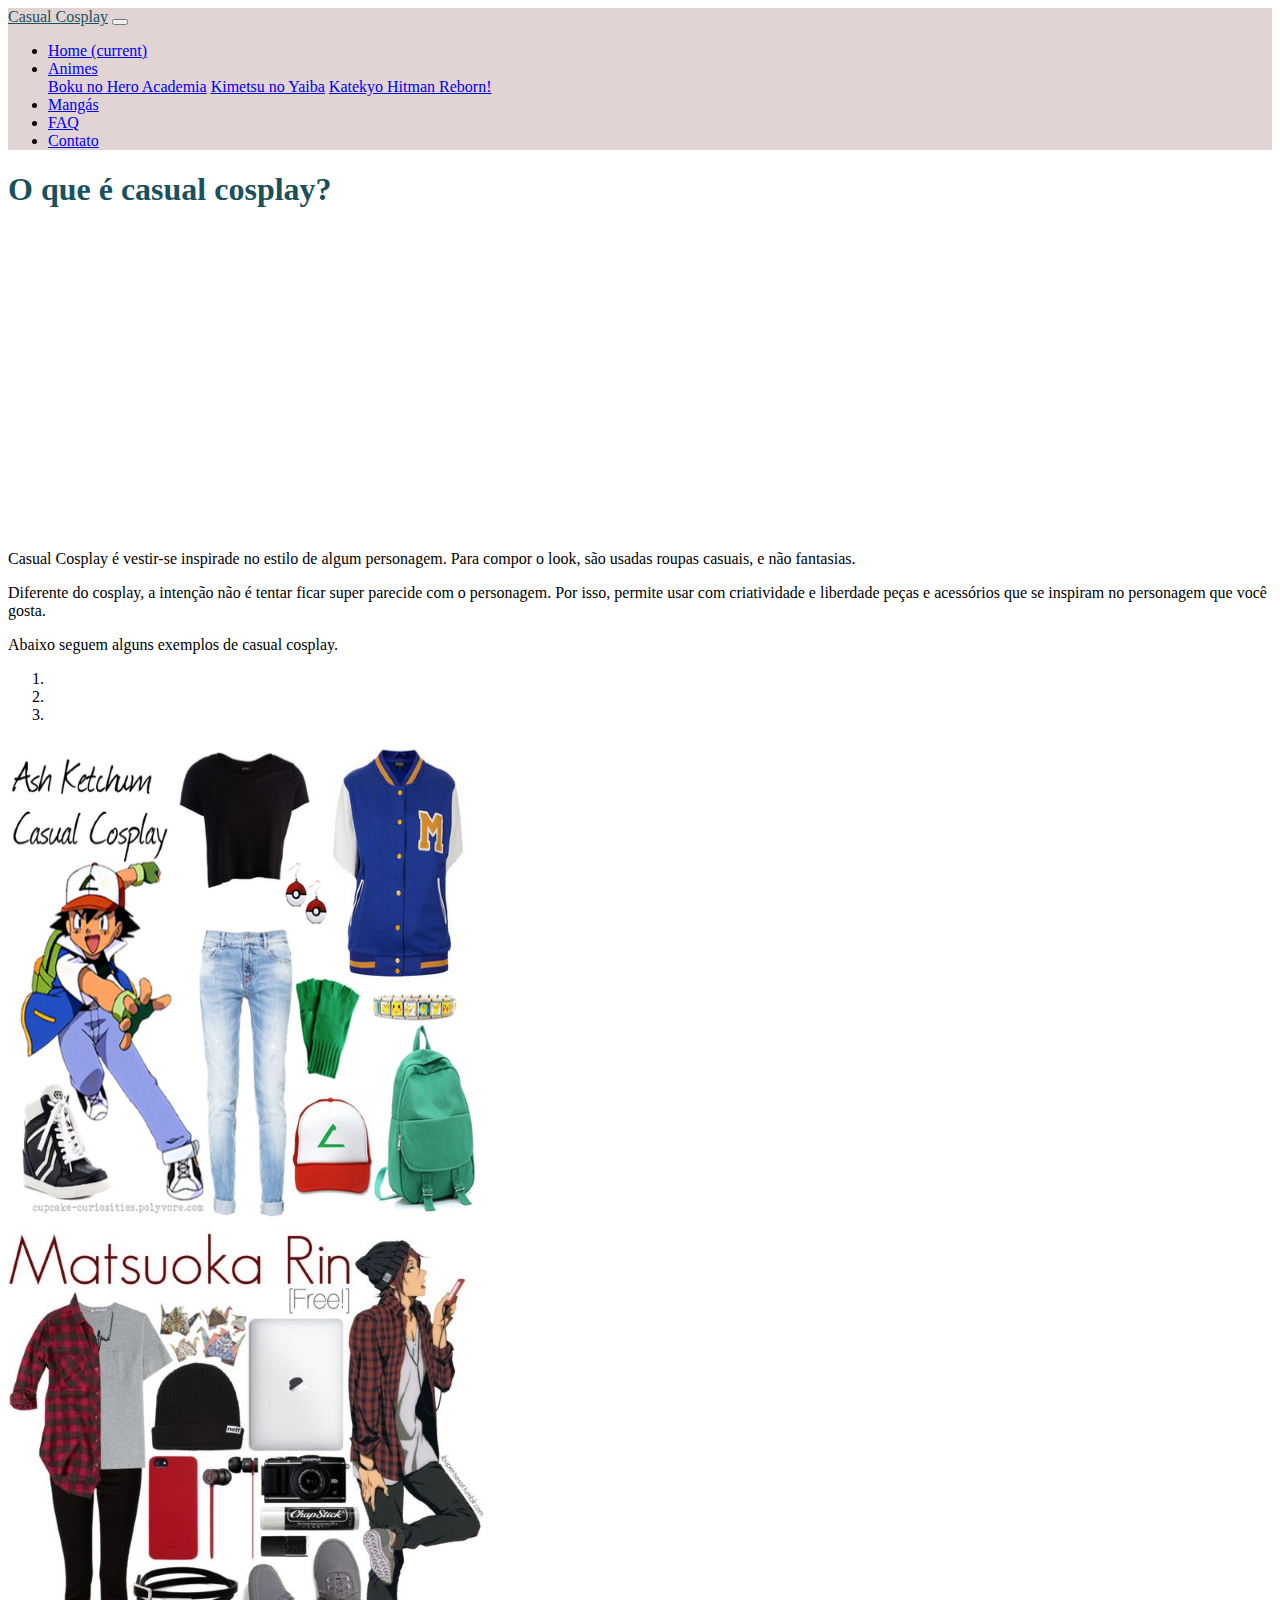
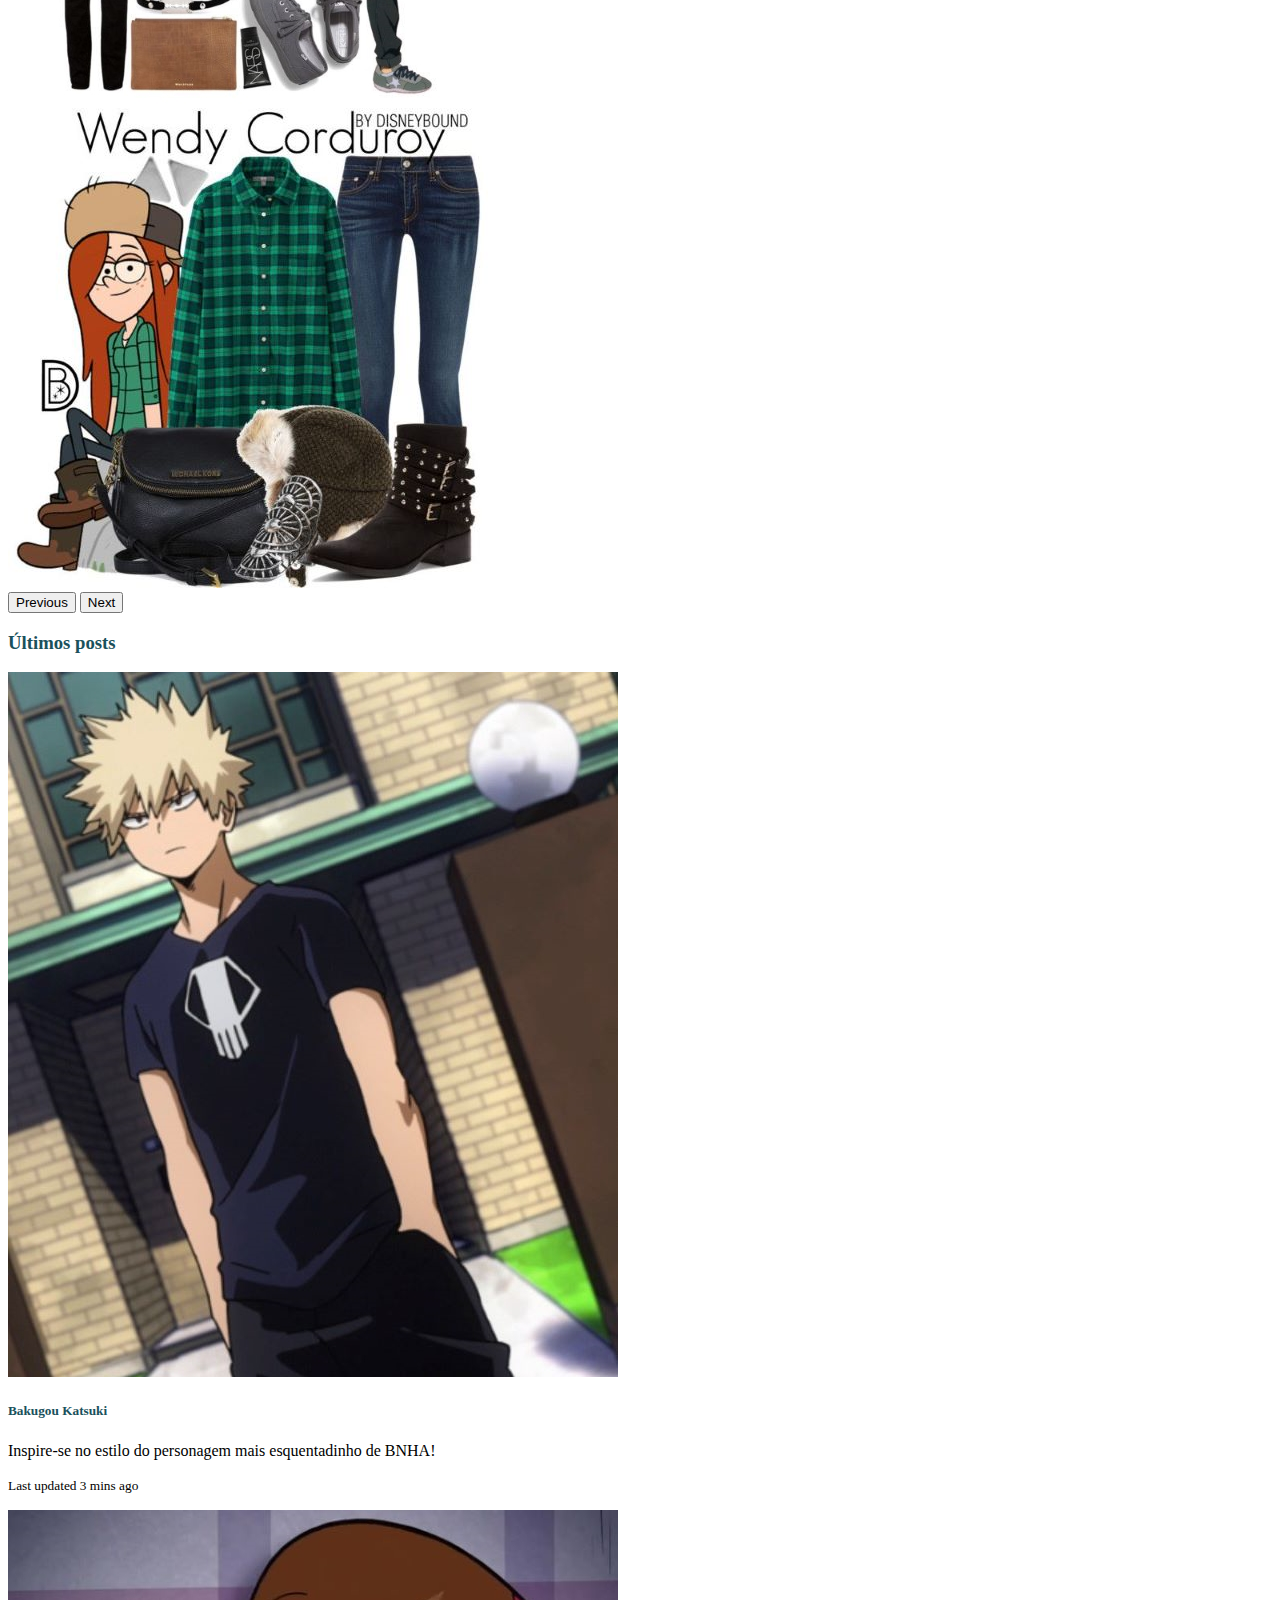
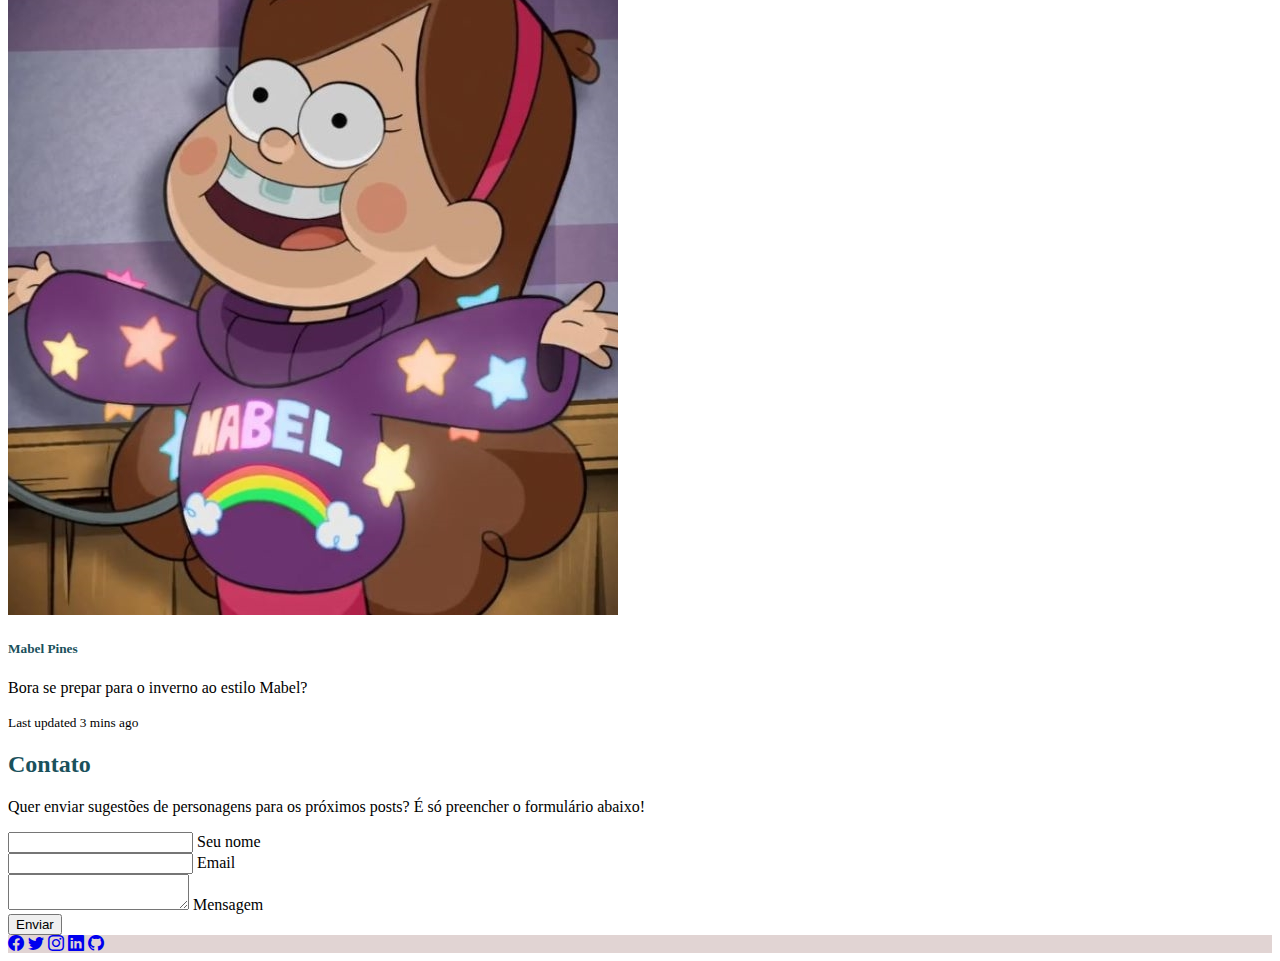
<file: bootstrap/casual_cosplay/index.html>
<!doctype html>
<html lang="pt-br">

<head>
  <meta charset="utf-8">
  <meta name="viewport" content="width=device-width, initial-scale=1, shrink-to-fit=no">
  <link rel="stylesheet" href="https://cdn.jsdelivr.net/npm/bootstrap@4.6.1/dist/css/bootstrap.min.css"
    integrity="sha384-zCbKRCUGaJDkqS1kPbPd7TveP5iyJE0EjAuZQTgFLD2ylzuqKfdKlfG/eSrtxUkn" crossorigin="anonymous">
  <link rel="stylesheet" href="https://cdn.jsdelivr.net/npm/bootstrap-icons@1.4.1/font/bootstrap-icons.css">
  <link rel="stylesheet" type="text/css" href="assets/css/style.css" title="Estilos principais">
  <title>Casual Cosplay</title>
</head>

<body>

  <!--Barra de navegação-->
  <nav class="navbar navbar-expand-lg navbar-light navbar-custom">
    <a class="navbar-custom navbar-brand" href="#">Casual Cosplay</a>
    <button class="navbar-toggler" type="button" data-toggle="collapse" data-target="#navbarNavDropdown"
      aria-controls="navbarNavDropdown" aria-expanded="false" aria-label="Toggle navigation">
      <span class="navbar-toggler-icon"></span>
    </button>
    <div class="collapse navbar-collapse" id="navbarNavDropdown">
      <ul class="navbar-nav">
        <li class="nav-item active">
          <a class="nav-link" href="index.html">Home <span class="sr-only">(current)</span></a>
        </li>

        <li class="nav-item dropdown">
          <a class="nav-link dropdown-toggle" href="#" id="navbarDropdownMenuLink" role="button" data-toggle="dropdown"
            aria-expanded="false">
            Animes
          </a>
          <div class="dropdown-menu" aria-labelledby="navbarDropdownMenuLink">
            <a class="dropdown-item" href="#">Boku no Hero Academia</a>
            <a class="dropdown-item" href="#">Kimetsu no Yaiba</a>
            <a class="dropdown-item" href="#">Katekyo Hitman Reborn!</a>
          </div>
        </li>
        <li class="nav-item">
          <a class="nav-link" href="#">Mangás</a>
        </li>
        <li class="nav-item">
          <a class="nav-link" href="#">FAQ</a>
        </li>
        <li class="nav-item">
          <a class="nav-link" href="#contato">Contato</a>
        </li>
      </ul>
    </div>
  </nav>

  <div class="container">
    <!--O que é Casual Cosplay?-->
    <article class="mt-3">
      <h1 class="titulo">O que é casual cosplay?</h1>

      <iframe width="100%" height="300rem" class="mt-4"src="https://www.youtube.com/embed/HVkwWeZbl0s" title="YouTube video player"
        frameborder="0" allow="accelerometer; autoplay; clipboard-write; encrypted-media; gyroscope; picture-in-picture"
        allowfullscreen></iframe>
      <p class="mt-3">Casual Cosplay é vestir-se inspirade no estilo de algum personagem. Para compor o look, são usadas roupas
        casuais, e não fantasias.
      </p>
      <p>Diferente do cosplay, a intenção não é tentar ficar super parecide com o personagem. Por isso, permite usar com
        criatividade
        e liberdade peças e acessórios que se inspiram no personagem que você gosta.
      </p>
      <p>Abaixo seguem alguns exemplos de casual cosplay.</p>

      <div id="carouselExampleIndicators" class="carousel slide" data-ride="carousel">
        <ol class="carousel-indicators">
          <li data-target="#carouselExampleIndicators" data-slide-to="0" class="active"></li>
          <li data-target="#carouselExampleIndicators" data-slide-to="1"></li>
          <li data-target="#carouselExampleIndicators" data-slide-to="2"></li>
        </ol>
        <div class="carousel-inner">
          <div class="carousel-item active">
            <img src="assets/img/ash2.png" class="d-block w-100 img-responsive" alt="casual cosplay do ash de pokemon">
          </div>
          <div class="carousel-item">
            <img src="assets/img/Rin.jpg" class="d-block w-100 img-responsive" alt="casual cosplay do rin de free">
          </div>
          <div class="carousel-item">
            <img src="assets/img/Wendy Corduroy.jpg" class="d-block w-100 img-responsive"
              alt="casual cosplay da wendy de gravity falls">
          </div>
        </div>
        <button class="carousel-control-prev" type="button" data-target="#carouselExampleIndicators" data-slide="prev">
          <span class="carousel-control-prev-icon" aria-hidden="true"></span>
          <span class="sr-only">Previous</span>
        </button>
        <button class="carousel-control-next" type="button" data-target="#carouselExampleIndicators" data-slide="next">
          <span class="carousel-control-next-icon" aria-hidden="true"></span>
          <span class="sr-only">Next</span>
        </button>
      </div>
    </article>


    <!--Últimos posts-->
    <div class="ultimosPosts mt-5">
      <h3 class="titulo">Últimos posts</h3>
      <div class="card-deck">
        
        <div class="card mt-3">
          <img src="assets/img/bakugou.jpg" class="card-img-top" alt="bakugou vestindo camiseta preta estampa caveira">
          <div class="card-body">
            <h5 class="card-title titulo">Bakugou Katsuki</h5>
            <p class="card-text">Inspire-se no estilo do personagem mais esquentadinho de BNHA!</p>
            <p class="card-text"><small class="text-muted">Last updated 3 mins ago</small></p>
          </div>
        </div>
        <div class="card mt-3">
          <img src="assets/img/mabel.jpg" class="card-img-top" alt="mabel pines vestindo sueter luminoso">
          <div class="card-body">
            <h5 class="card-title titulo">Mabel Pines</h5>
            <p class="card-text">Bora se prepar para o inverno ao estilo Mabel?</p>
            <p class="card-text"><small class="text-muted">Last updated 3 mins ago</small></p>
          </div>
        </div>
      </div>
    </div>

    <!--Contato-->
    <!--Section: Contact v.2-->
    <section id="contato" class="mb-4">

      <!--Section heading-->
      <h2 class="h1-responsive font-weight-bold text-center my-4 titulo">Contato</h2>
      <!--Section description-->
      <p class="text-center w-responsive mx-auto mb-5">Quer enviar sugestões de personagens para os próximos posts?
        É só preencher o formulário abaixo!</p>

      <div class="row">

        <!--Grid column-->
        <div class="col-md-9 mb-md-0 mb-5">
          <form id="contactForm" name="contactForm" action="#" method="POST">

            <!--Grid row-->
            <div class="row">

              <!--Grid column-->
              <div id="alertaNome"></div>
              <div class="col-md-6">
                <div class="md-form mb-0">
                  <input type="text" id="name" name="name" class="form-control" required onblur="validarNome()">
                  <label for="name" class="">Seu nome</label>
                </div>
              </div>
              <!--Grid column-->

              <!--Grid column-->
              <div id="alertaEmail"></div>
              <div class="col-md-6">
                <div class="md-form mb-0">
                  <input type="text" id="email" name="email" class="form-control" required
                    onblur="validarEmail(contactForm.email)">
                  <label for="email" class="">Email</label>
                </div>
              </div>
              <!--Grid column-->

            </div>
            <!--Grid row-->

            <!--Grid row-->
            <div class="row">

              <!--Grid column-->
              <div class="col-md-12">
                <div id="alertaMsg"></div>

                <div class="md-form">
                  <textarea type="text" id="message" name="message" rows="2" class="form-control md-textarea" required
                    onkeyup="validarMensagem()"></textarea>
                  <label for="message">Mensagem</label>
                </div>

              </div>
            </div>
            <!--Grid row-->
            <div class="text-center text-md-left">
              <input class="botoes" type="submit" value="Enviar" onclick="return enviar()">
            </div>
            <div class="status"></div>
        </div>
        </form>
        <!--Grid column-->
      </div>
    </section>
  </div>



  <!-- Footer -->

  <footer class="text-center text-white">
    <!-- Grid container -->
    <div class="container pt-4">
      <!-- Section: Social media -->
      <section class="mb-4">
        <!-- Facebook -->
        <a class="btn btn-link btn-floating btn-lg text-dark m-1" href="#!" role="button"
          data-mdb-ripple-color="dark"><i class="bi bi-facebook"></i></a>

        <!-- Twitter -->
        <a class="btn btn-link btn-floating btn-lg text-dark m-1" href="#!" role="button"
          data-mdb-ripple-color="dark"><i class="bi bi-twitter"></i></a>


        <!-- Instagram -->
        <a class="btn btn-link btn-floating btn-lg text-dark m-1" href="#!" role="button"
          data-mdb-ripple-color="dark"><i class="bi bi-instagram"></i></a>

        <!-- Linkedin -->
        <a class="btn btn-link btn-floating btn-lg text-dark m-1" href="#!" role="button"
          data-mdb-ripple-color="dark"><i class="bi bi-linkedin"></i></a>
        <!-- Github -->
        <a class="btn btn-link btn-floating btn-lg text-dark m-1" href="#!" role="button"
          data-mdb-ripple-color="dark"><i class="bi-github" role="img" aria-label="GitHub"></i></a>
      </section>
      <!-- Section: Social media -->
    </div>
    <!-- Grid container -->

  </footer>


  <!--Section: Contact v.2-->
  <script src="assets/js/script.js"></script>
  <script src="https://cdn.jsdelivr.net/npm/jquery@3.5.1/dist/jquery.slim.min.js"
    integrity="sha384-DfXdz2htPH0lsSSs5nCTpuj/zy4C+OGpamoFVy38MVBnE+IbbVYUew+OrCXaRkfj"
    crossorigin="anonymous"></script>
  <script src="https://cdn.jsdelivr.net/npm/popper.js@1.16.1/dist/umd/popper.min.js"
    integrity="sha384-9/reFTGAW83EW2RDu2S0VKaIzap3H66lZH81PoYlFhbGU+6BZp6G7niu735Sk7lN"
    crossorigin="anonymous"></script>
  <script src="https://cdn.jsdelivr.net/npm/bootstrap@4.6.1/dist/js/bootstrap.min.js"
    integrity="sha384-VHvPCCyXqtD5DqJeNxl2dtTyhF78xXNXdkwX1CZeRusQfRKp+tA7hAShOK/B/fQ2"
    crossorigin="anonymous"></script>

</body>

</html>
</file>
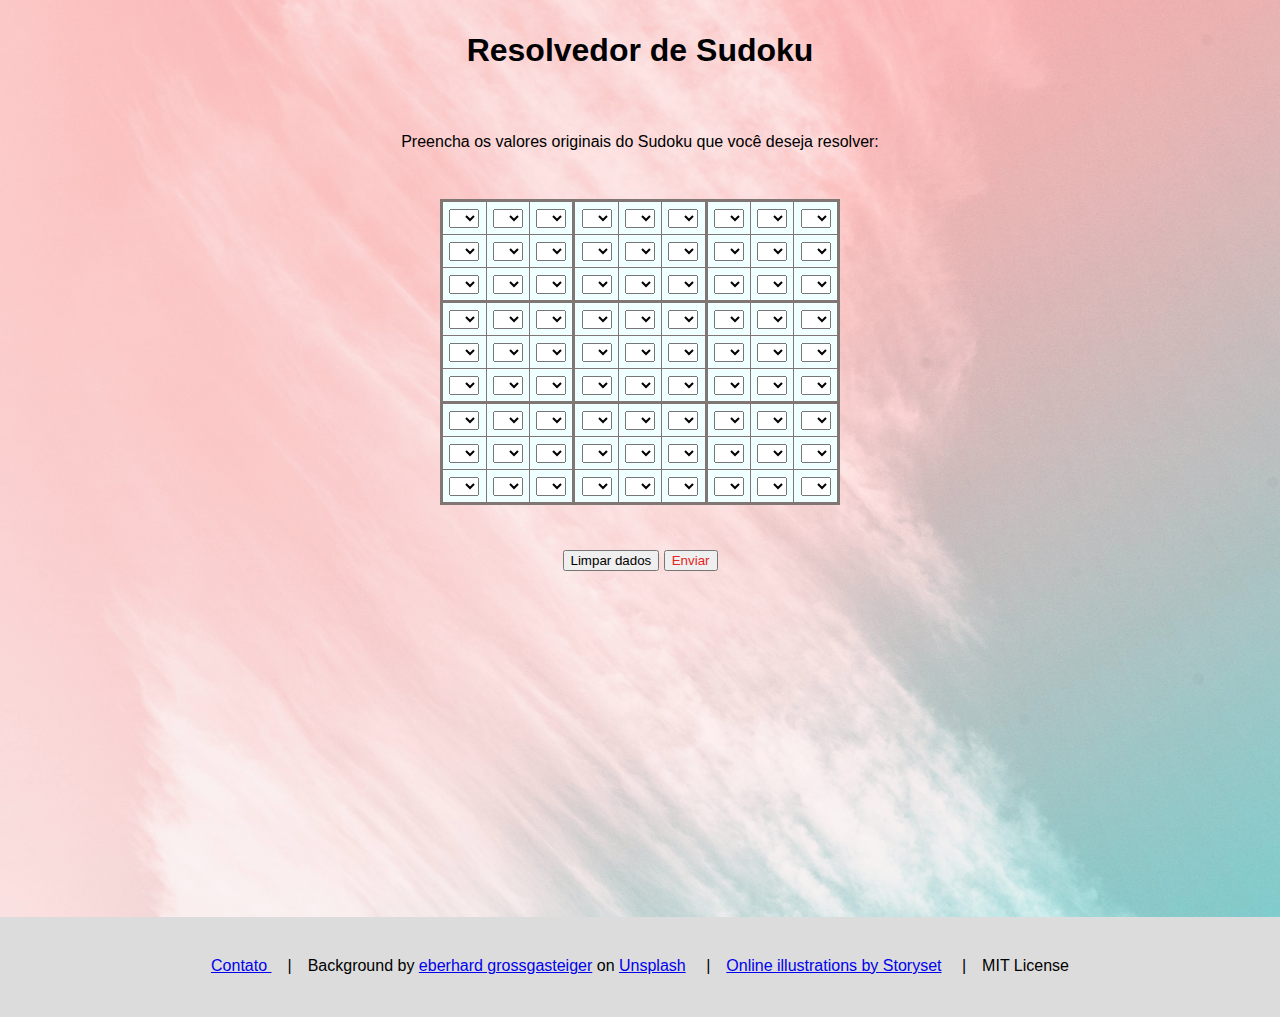
<file: fundamentosWeb/resolvedor_sudoku/index.html>
<!DOCTYPE html>
<html lang="pt-br">

<head>
    <meta charset="UTF-8">
    <meta http-equiv="X-UA-Compatible" content="IE=edge">
    <meta name="viewport" content="width=device-width, initial-scale=1.0">
    <title>Resolvedor de Sudoku</title>
    <link rel="stylesheet" type="text/css" href="assets/css/main_style.css" title="Estilos principais" />
</head>

<body class="fundo">
    <header>
        <h1>Resolvedor de Sudoku</h1>
    </header>
    <div id="wrapper">
        <div class="container body-content sudoku">
            <p class="textoCentralizado">Preencha os valores originais do Sudoku que você deseja resolver:</p>

            <!-- Grid Sudoku -->
            <table width="400" heidth="400">
                <tbody>
                    <tr>
                        <td>
                            <form id="formulario" method="POST" action="resolucao.html">
                                <select id="espaco1" name="numero">
                                    <option value="0"> </option>
                                    <option value="1">1</option>
                                    <option value="2">2</option>
                                    <option value="3">3</option>
                                    <option value="4">4</option>
                                    <option value="5">5</option>
                                    <option value="6">6</option>
                                    <option value="7">7</option>
                                    <option value="8">8</option>
                                    <option value="9">9</option>
                                </select>
                            </form>
                        </td>
                        <td>
                            <select id="espaco2" name="numero" form="formulario">
                                <option value="0"> </option>
                                <option value="1">1</option>
                                <option value="2">2</option>
                                <option value="3">3</option>
                                <option value="4">4</option>
                                <option value="5">5</option>
                                <option value="6">6</option>
                                <option value="7">7</option>
                                <option value="8">8</option>
                                <option value="9">9</option>
                            </select>
                        </td>
                        <td>
                            <select id="espaco3" name="numero" form="formulario">
                                <option value="0"> </option>
                                <option value="1">1</option>
                                <option value="2">2</option>
                                <option value="3">3</option>
                                <option value="4">4</option>
                                <option value="5">5</option>
                                <option value="6">6</option>
                                <option value="7">7</option>
                                <option value="8">8</option>
                                <option value="9">9</option>
                            </select>
                        </td>
                        <td>
                            <select id="espaco4" name="numero" form="formulario">
                                <option value="0"> </option>
                                <option value="1">1</option>
                                <option value="2">2</option>
                                <option value="3">3</option>
                                <option value="4">4</option>
                                <option value="5">5</option>
                                <option value="6">6</option>
                                <option value="7">7</option>
                                <option value="8">8</option>
                                <option value="9">9</option>
                            </select>
                        </td>
                        <td>
                            <select id="espaco5" name="numero" form="formulario">
                                <option value="0"> </option>
                                <option value="1">1</option>
                                <option value="2">2</option>
                                <option value="3">3</option>
                                <option value="4">4</option>
                                <option value="5">5</option>
                                <option value="6">6</option>
                                <option value="7">7</option>
                                <option value="8">8</option>
                                <option value="9">9</option>
                            </select>
                        </td>
                        <td>
                            <select id="espaco6" name="numero" form="formulario">
                                <option value="0"> </option>
                                <option value="1">1</option>
                                <option value="2">2</option>
                                <option value="3">3</option>
                                <option value="4">4</option>
                                <option value="5">5</option>
                                <option value="6">6</option>
                                <option value="7">7</option>
                                <option value="8">8</option>
                                <option value="9">9</option>
                            </select>
                        </td>
                        <td>
                            <select id="espaco7" name="numero" form="formulario">
                                <option value="0"> </option>
                                <option value="1">1</option>
                                <option value="2">2</option>
                                <option value="3">3</option>
                                <option value="4">4</option>
                                <option value="5">5</option>
                                <option value="6">6</option>
                                <option value="7">7</option>
                                <option value="8">8</option>
                                <option value="9">9</option>
                            </select>
                        </td>
                        <td>
                            <select id="espaco8" name="numero" form="formulario">
                                <option value="0"> </option>
                                <option value="1">1</option>
                                <option value="2">2</option>
                                <option value="3">3</option>
                                <option value="4">4</option>
                                <option value="5">5</option>
                                <option value="6">6</option>
                                <option value="7">7</option>
                                <option value="8">8</option>
                                <option value="9">9</option>
                            </select>
                        </td>
                        <td>
                            <select id="espaco9" name="numero" form="formulario">
                                <option value="0"> </option>
                                <option value="1">1</option>
                                <option value="2">2</option>
                                <option value="3">3</option>
                                <option value="4">4</option>
                                <option value="5">5</option>
                                <option value="6">6</option>
                                <option value="7">7</option>
                                <option value="8">8</option>
                                <option value="9">9</option>
                            </select>
                        </td>
                    </tr>
                    <tr>
                        <td>
                            <select id="espaco10" name="numero" , form="formulario">
                                <option value="0"> </option>
                                <option value="1">1</option>
                                <option value="2">2</option>
                                <option value="3">3</option>
                                <option value="4">4</option>
                                <option value="5">5</option>
                                <option value="6">6</option>
                                <option value="7">7</option>
                                <option value="8">8</option>
                                <option value="9">9</option>
                            </select>
                        </td>
                        <td>
                            <select id="espaco11" name="numero" form="formulario">
                                <option value="0"> </option>
                                <option value="1">1</option>
                                <option value="2">2</option>
                                <option value="3">3</option>
                                <option value="4">4</option>
                                <option value="5">5</option>
                                <option value="6">6</option>
                                <option value="7">7</option>
                                <option value="8">8</option>
                                <option value="9">9</option>
                            </select>
                        </td>
                        <td>
                            <select id="espaco12" name="numero" form="formulario">
                                <option value="0"> </option>
                                <option value="1">1</option>
                                <option value="2">2</option>
                                <option value="3">3</option>
                                <option value="4">4</option>
                                <option value="5">5</option>
                                <option value="6">6</option>
                                <option value="7">7</option>
                                <option value="8">8</option>
                                <option value="9">9</option>
                            </select>
                        </td>
                        <td>
                            <select id="espaco13" name="numero" form="formulario">
                                <option value="0"> </option>
                                <option value="1">1</option>
                                <option value="2">2</option>
                                <option value="3">3</option>
                                <option value="4">4</option>
                                <option value="5">5</option>
                                <option value="6">6</option>
                                <option value="7">7</option>
                                <option value="8">8</option>
                                <option value="9">9</option>
                            </select>
                        </td>
                        <td>
                            <select id="espaco14" name="numero" form="formulario">
                                <option value="0"> </option>
                                <option value="1">1</option>
                                <option value="2">2</option>
                                <option value="3">3</option>
                                <option value="4">4</option>
                                <option value="5">5</option>
                                <option value="6">6</option>
                                <option value="7">7</option>
                                <option value="8">8</option>
                                <option value="9">9</option>
                            </select>
                        </td>
                        <td>
                            <select id="espaco15" name="numero" form="formulario">
                                <option value="0"> </option>
                                <option value="1">1</option>
                                <option value="2">2</option>
                                <option value="3">3</option>
                                <option value="4">4</option>
                                <option value="5">5</option>
                                <option value="6">6</option>
                                <option value="7">7</option>
                                <option value="8">8</option>
                                <option value="9">9</option>
                            </select>
                        </td>
                        <td>
                            <select id="espaco16" name="numero" form="formulario">
                                <option value="0"> </option>
                                <option value="1">1</option>
                                <option value="2">2</option>
                                <option value="3">3</option>
                                <option value="4">4</option>
                                <option value="5">5</option>
                                <option value="6">6</option>
                                <option value="7">7</option>
                                <option value="8">8</option>
                                <option value="9">9</option>
                            </select>
                        </td>
                        <td>
                            <select id="espaco17" name="numero" form="formulario">
                                <option value="0"> </option>
                                <option value="1">1</option>
                                <option value="2">2</option>
                                <option value="3">3</option>
                                <option value="4">4</option>
                                <option value="5">5</option>
                                <option value="6">6</option>
                                <option value="7">7</option>
                                <option value="8">8</option>
                                <option value="9">9</option>
                            </select>
                        </td>
                        <td>
                            <select id="espaco18" name="numero" form="formulario">
                                <option value="0"> </option>
                                <option value="1">1</option>
                                <option value="2">2</option>
                                <option value="3">3</option>
                                <option value="4">4</option>
                                <option value="5">5</option>
                                <option value="6">6</option>
                                <option value="7">7</option>
                                <option value="8">8</option>
                                <option value="9">9</option>
                            </select>
                        </td>
                    </tr>
                    <tr>
                        <td>
                            <select id="espaco19" name="numero" , form="formulario">
                                <option value="0"> </option>
                                <option value="1">1</option>
                                <option value="2">2</option>
                                <option value="3">3</option>
                                <option value="4">4</option>
                                <option value="5">5</option>
                                <option value="6">6</option>
                                <option value="7">7</option>
                                <option value="8">8</option>
                                <option value="9">9</option>
                            </select>
                        </td>
                        <td>
                            <select id="espaco20" name="numero" form="formulario">
                                <option value="0"> </option>
                                <option value="1">1</option>
                                <option value="2">2</option>
                                <option value="3">3</option>
                                <option value="4">4</option>
                                <option value="5">5</option>
                                <option value="6">6</option>
                                <option value="7">7</option>
                                <option value="8">8</option>
                                <option value="9">9</option>
                            </select>
                        </td>
                        <td>
                            <select id="espaco21" name="numero" form="formulario">
                                <option value="0"> </option>
                                <option value="1">1</option>
                                <option value="2">2</option>
                                <option value="3">3</option>
                                <option value="4">4</option>
                                <option value="5">5</option>
                                <option value="6">6</option>
                                <option value="7">7</option>
                                <option value="8">8</option>
                                <option value="9">9</option>
                            </select>
                        </td>
                        <td>
                            <select id="espaco22" name="numero" form="formulario">
                                <option value="0"> </option>
                                <option value="1">1</option>
                                <option value="2">2</option>
                                <option value="3">3</option>
                                <option value="4">4</option>
                                <option value="5">5</option>
                                <option value="6">6</option>
                                <option value="7">7</option>
                                <option value="8">8</option>
                                <option value="9">9</option>
                            </select>
                        </td>
                        <td>
                            <select id="espaco23" name="numero" form="formulario">
                                <option value="0"> </option>
                                <option value="1">1</option>
                                <option value="2">2</option>
                                <option value="3">3</option>
                                <option value="4">4</option>
                                <option value="5">5</option>
                                <option value="6">6</option>
                                <option value="7">7</option>
                                <option value="8">8</option>
                                <option value="9">9</option>
                            </select>
                        </td>
                        <td>
                            <select id="espaco24" name="numero" form="formulario">
                                <option value="0"> </option>
                                <option value="1">1</option>
                                <option value="2">2</option>
                                <option value="3">3</option>
                                <option value="4">4</option>
                                <option value="5">5</option>
                                <option value="6">6</option>
                                <option value="7">7</option>
                                <option value="8">8</option>
                                <option value="9">9</option>
                            </select>
                        </td>
                        <td>
                            <select id="espaco25" name="numero" form="formulario">
                                <option value="0"> </option>
                                <option value="1">1</option>
                                <option value="2">2</option>
                                <option value="3">3</option>
                                <option value="4">4</option>
                                <option value="5">5</option>
                                <option value="6">6</option>
                                <option value="7">7</option>
                                <option value="8">8</option>
                                <option value="9">9</option>
                            </select>
                        </td>
                        <td>
                            <select id="espaco26" name="numero" form="formulario">
                                <option value="0"> </option>
                                <option value="1">1</option>
                                <option value="2">2</option>
                                <option value="3">3</option>
                                <option value="4">4</option>
                                <option value="5">5</option>
                                <option value="6">6</option>
                                <option value="7">7</option>
                                <option value="8">8</option>
                                <option value="9">9</option>
                            </select>
                        </td>
                        <td>
                            <select id="espaco27" name="numero" form="formulario">
                                <option value="0"> </option>
                                <option value="1">1</option>
                                <option value="2">2</option>
                                <option value="3">3</option>
                                <option value="4">4</option>
                                <option value="5">5</option>
                                <option value="6">6</option>
                                <option value="7">7</option>
                                <option value="8">8</option>
                                <option value="9">9</option>
                            </select>
                        </td>
                    </tr>
                    <tr>
                        <td>
                            <select id="espaco28" name="numero" , form="formulario">
                                <option value="0"> </option>
                                <option value="1">1</option>
                                <option value="2">2</option>
                                <option value="3">3</option>
                                <option value="4">4</option>
                                <option value="5">5</option>
                                <option value="6">6</option>
                                <option value="7">7</option>
                                <option value="8">8</option>
                                <option value="9">9</option>
                            </select>
                        </td>
                        <td>
                            <select id="espaco29" name="numero" form="formulario">
                                <option value="0"> </option>
                                <option value="1">1</option>
                                <option value="2">2</option>
                                <option value="3">3</option>
                                <option value="4">4</option>
                                <option value="5">5</option>
                                <option value="6">6</option>
                                <option value="7">7</option>
                                <option value="8">8</option>
                                <option value="9">9</option>
                            </select>
                        </td>
                        <td>
                            <select id="espaco30" name="numero" form="formulario">
                                <option value="0"> </option>
                                <option value="1">1</option>
                                <option value="2">2</option>
                                <option value="3">3</option>
                                <option value="4">4</option>
                                <option value="5">5</option>
                                <option value="6">6</option>
                                <option value="7">7</option>
                                <option value="8">8</option>
                                <option value="9">9</option>
                            </select>
                        </td>
                        <td>
                            <select id="espaco31" name="numero" form="formulario">
                                <option value="0"> </option>
                                <option value="1">1</option>
                                <option value="2">2</option>
                                <option value="3">3</option>
                                <option value="4">4</option>
                                <option value="5">5</option>
                                <option value="6">6</option>
                                <option value="7">7</option>
                                <option value="8">8</option>
                                <option value="9">9</option>
                            </select>
                        </td>
                        <td>
                            <select id="espaco32" name="numero" form="formulario">
                                <option value="0"> </option>
                                <option value="1">1</option>
                                <option value="2">2</option>
                                <option value="3">3</option>
                                <option value="4">4</option>
                                <option value="5">5</option>
                                <option value="6">6</option>
                                <option value="7">7</option>
                                <option value="8">8</option>
                                <option value="9">9</option>
                            </select>
                        </td>
                        <td>
                            <select id="espaco33" name="numero" form="formulario">
                                <option value="0"> </option>
                                <option value="1">1</option>
                                <option value="2">2</option>
                                <option value="3">3</option>
                                <option value="4">4</option>
                                <option value="5">5</option>
                                <option value="6">6</option>
                                <option value="7">7</option>
                                <option value="8">8</option>
                                <option value="9">9</option>
                            </select>
                        </td>
                        <td>
                            <select id="espaco34" name="numero" form="formulario">
                                <option value="0"> </option>
                                <option value="1">1</option>
                                <option value="2">2</option>
                                <option value="3">3</option>
                                <option value="4">4</option>
                                <option value="5">5</option>
                                <option value="6">6</option>
                                <option value="7">7</option>
                                <option value="8">8</option>
                                <option value="9">9</option>
                            </select>
                        </td>
                        <td>
                            <select id="espaco35" name="numero" form="formulario">
                                <option value="0"> </option>
                                <option value="1">1</option>
                                <option value="2">2</option>
                                <option value="3">3</option>
                                <option value="4">4</option>
                                <option value="5">5</option>
                                <option value="6">6</option>
                                <option value="7">7</option>
                                <option value="8">8</option>
                                <option value="9">9</option>
                            </select>
                        </td>
                        <td>
                            <select id="espaco36" name="numero" form="formulario">
                                <option value="0"> </option>
                                <option value="1">1</option>
                                <option value="2">2</option>
                                <option value="3">3</option>
                                <option value="4">4</option>
                                <option value="5">5</option>
                                <option value="6">6</option>
                                <option value="7">7</option>
                                <option value="8">8</option>
                                <option value="9">9</option>
                            </select>
                        </td>
                    </tr>
                    <tr>
                        <td>
                            <select id="espaco37" name="numero" , form="formulario">
                                <option value="0"> </option>
                                <option value="1">1</option>
                                <option value="2">2</option>
                                <option value="3">3</option>
                                <option value="4">4</option>
                                <option value="5">5</option>
                                <option value="6">6</option>
                                <option value="7">7</option>
                                <option value="8">8</option>
                                <option value="9">9</option>
                            </select>
                        </td>
                        <td>
                            <select id="espaco38" name="numero" form="formulario">
                                <option value="0"> </option>
                                <option value="1">1</option>
                                <option value="2">2</option>
                                <option value="3">3</option>
                                <option value="4">4</option>
                                <option value="5">5</option>
                                <option value="6">6</option>
                                <option value="7">7</option>
                                <option value="8">8</option>
                                <option value="9">9</option>
                            </select>
                        </td>
                        <td>
                            <select id="espaco39" name="numero" form="formulario">
                                <option value="0"> </option>
                                <option value="1">1</option>
                                <option value="2">2</option>
                                <option value="3">3</option>
                                <option value="4">4</option>
                                <option value="5">5</option>
                                <option value="6">6</option>
                                <option value="7">7</option>
                                <option value="8">8</option>
                                <option value="9">9</option>
                            </select>
                        </td>
                        <td>
                            <select id="espaco40" name="numero" form="formulario">
                                <option value="0"> </option>
                                <option value="1">1</option>
                                <option value="2">2</option>
                                <option value="3">3</option>
                                <option value="4">4</option>
                                <option value="5">5</option>
                                <option value="6">6</option>
                                <option value="7">7</option>
                                <option value="8">8</option>
                                <option value="9">9</option>
                            </select>
                        </td>
                        <td>
                            <select id="espaco41" name="numero" form="formulario">
                                <option value="0"> </option>
                                <option value="1">1</option>
                                <option value="2">2</option>
                                <option value="3">3</option>
                                <option value="4">4</option>
                                <option value="5">5</option>
                                <option value="6">6</option>
                                <option value="7">7</option>
                                <option value="8">8</option>
                                <option value="9">9</option>
                            </select>
                        </td>
                        <td>
                            <select id="espaco42" name="numero" form="formulario">
                                <option value="0"> </option>
                                <option value="1">1</option>
                                <option value="2">2</option>
                                <option value="3">3</option>
                                <option value="4">4</option>
                                <option value="5">5</option>
                                <option value="6">6</option>
                                <option value="7">7</option>
                                <option value="8">8</option>
                                <option value="9">9</option>
                            </select>
                        </td>
                        <td>
                            <select id="espaco43" name="numero" form="formulario">
                                <option value="0"> </option>
                                <option value="1">1</option>
                                <option value="2">2</option>
                                <option value="3">3</option>
                                <option value="4">4</option>
                                <option value="5">5</option>
                                <option value="6">6</option>
                                <option value="7">7</option>
                                <option value="8">8</option>
                                <option value="9">9</option>
                            </select>
                        </td>
                        <td>
                            <select id="espaco44" name="numero" form="formulario">
                                <option value="0"> </option>
                                <option value="1">1</option>
                                <option value="2">2</option>
                                <option value="3">3</option>
                                <option value="4">4</option>
                                <option value="5">5</option>
                                <option value="6">6</option>
                                <option value="7">7</option>
                                <option value="8">8</option>
                                <option value="9">9</option>
                            </select>
                        </td>
                        <td>
                            <select id="espaco45" name="numero" form="formulario">
                                <option value="0"> </option>
                                <option value="1">1</option>
                                <option value="2">2</option>
                                <option value="3">3</option>
                                <option value="4">4</option>
                                <option value="5">5</option>
                                <option value="6">6</option>
                                <option value="7">7</option>
                                <option value="8">8</option>
                                <option value="9">9</option>
                            </select>
                        </td>
                    </tr>
                    <tr>
                        <td>
                            <select id="espaco46" name="numero" , form="formulario">
                                <option value="0"> </option>
                                <option value="1">1</option>
                                <option value="2">2</option>
                                <option value="3">3</option>
                                <option value="4">4</option>
                                <option value="5">5</option>
                                <option value="6">6</option>
                                <option value="7">7</option>
                                <option value="8">8</option>
                                <option value="9">9</option>
                            </select>
                        </td>
                        <td>
                            <select id="espaco47" name="numero" form="formulario">
                                <option value="0"> </option>
                                <option value="1">1</option>
                                <option value="2">2</option>
                                <option value="3">3</option>
                                <option value="4">4</option>
                                <option value="5">5</option>
                                <option value="6">6</option>
                                <option value="7">7</option>
                                <option value="8">8</option>
                                <option value="9">9</option>
                            </select>
                        </td>
                        <td>
                            <select id="espaco48" name="numero" form="formulario">
                                <option value="0"> </option>
                                <option value="1">1</option>
                                <option value="2">2</option>
                                <option value="3">3</option>
                                <option value="4">4</option>
                                <option value="5">5</option>
                                <option value="6">6</option>
                                <option value="7">7</option>
                                <option value="8">8</option>
                                <option value="9">9</option>
                            </select>
                        </td>
                        <td>
                            <select id="espaco49" name="numero" form="formulario">
                                <option value="0"> </option>
                                <option value="1">1</option>
                                <option value="2">2</option>
                                <option value="3">3</option>
                                <option value="4">4</option>
                                <option value="5">5</option>
                                <option value="6">6</option>
                                <option value="7">7</option>
                                <option value="8">8</option>
                                <option value="9">9</option>
                            </select>
                        </td>
                        <td>
                            <select id="espaco50" name="numero" form="formulario">
                                <option value="0"> </option>
                                <option value="1">1</option>
                                <option value="2">2</option>
                                <option value="3">3</option>
                                <option value="4">4</option>
                                <option value="5">5</option>
                                <option value="6">6</option>
                                <option value="7">7</option>
                                <option value="8">8</option>
                                <option value="9">9</option>
                            </select>
                        </td>
                        <td>
                            <select id="espaco51" name="numero" form="formulario">
                                <option value="0"> </option>
                                <option value="1">1</option>
                                <option value="2">2</option>
                                <option value="3">3</option>
                                <option value="4">4</option>
                                <option value="5">5</option>
                                <option value="6">6</option>
                                <option value="7">7</option>
                                <option value="8">8</option>
                                <option value="9">9</option>
                            </select>
                        </td>
                        <td>
                            <select id="espaco52" name="numero" form="formulario">
                                <option value="0"> </option>
                                <option value="1">1</option>
                                <option value="2">2</option>
                                <option value="3">3</option>
                                <option value="4">4</option>
                                <option value="5">5</option>
                                <option value="6">6</option>
                                <option value="7">7</option>
                                <option value="8">8</option>
                                <option value="9">9</option>
                            </select>
                        </td>
                        <td>
                            <select id="espaco53" name="numero" form="formulario">
                                <option value="0"> </option>
                                <option value="1">1</option>
                                <option value="2">2</option>
                                <option value="3">3</option>
                                <option value="4">4</option>
                                <option value="5">5</option>
                                <option value="6">6</option>
                                <option value="7">7</option>
                                <option value="8">8</option>
                                <option value="9">9</option>
                            </select>
                        </td>
                        <td>
                            <select id="espaco54" name="numero" form="formulario">
                                <option value="0"> </option>
                                <option value="1">1</option>
                                <option value="2">2</option>
                                <option value="3">3</option>
                                <option value="4">4</option>
                                <option value="5">5</option>
                                <option value="6">6</option>
                                <option value="7">7</option>
                                <option value="8">8</option>
                                <option value="9">9</option>
                            </select>
                        </td>
                    </tr>
                    <tr>
                        <td>
                            <select id="espaco55" name="numero" , form="formulario">
                                <option value="0"> </option>
                                <option value="1">1</option>
                                <option value="2">2</option>
                                <option value="3">3</option>
                                <option value="4">4</option>
                                <option value="5">5</option>
                                <option value="6">6</option>
                                <option value="7">7</option>
                                <option value="8">8</option>
                                <option value="9">9</option>
                            </select>
                        </td>
                        <td>
                            <select id="espaco56" name="numero" form="formulario">
                                <option value="0"> </option>
                                <option value="1">1</option>
                                <option value="2">2</option>
                                <option value="3">3</option>
                                <option value="4">4</option>
                                <option value="5">5</option>
                                <option value="6">6</option>
                                <option value="7">7</option>
                                <option value="8">8</option>
                                <option value="9">9</option>
                            </select>
                        </td>
                        <td>
                            <select id="espaco57" name="numero" form="formulario">
                                <option value="0"> </option>
                                <option value="1">1</option>
                                <option value="2">2</option>
                                <option value="3">3</option>
                                <option value="4">4</option>
                                <option value="5">5</option>
                                <option value="6">6</option>
                                <option value="7">7</option>
                                <option value="8">8</option>
                                <option value="9">9</option>
                            </select>
                        </td>
                        <td>
                            <select id="espaco58" name="numero" form="formulario">
                                <option value="0"> </option>
                                <option value="1">1</option>
                                <option value="2">2</option>
                                <option value="3">3</option>
                                <option value="4">4</option>
                                <option value="5">5</option>
                                <option value="6">6</option>
                                <option value="7">7</option>
                                <option value="8">8</option>
                                <option value="9">9</option>
                            </select>
                        </td>
                        <td>
                            <select id="espaco59" name="numero" form="formulario">
                                <option value="0"> </option>
                                <option value="1">1</option>
                                <option value="2">2</option>
                                <option value="3">3</option>
                                <option value="4">4</option>
                                <option value="5">5</option>
                                <option value="6">6</option>
                                <option value="7">7</option>
                                <option value="8">8</option>
                                <option value="9">9</option>
                            </select>
                        </td>
                        <td>
                            <select id="espaco60" name="numero" form="formulario">
                                <option value="0"> </option>
                                <option value="1">1</option>
                                <option value="2">2</option>
                                <option value="3">3</option>
                                <option value="4">4</option>
                                <option value="5">5</option>
                                <option value="6">6</option>
                                <option value="7">7</option>
                                <option value="8">8</option>
                                <option value="9">9</option>
                            </select>
                        </td>
                        <td>
                            <select id="espaco61" name="numero" form="formulario">
                                <option value="0"> </option>
                                <option value="1">1</option>
                                <option value="2">2</option>
                                <option value="3">3</option>
                                <option value="4">4</option>
                                <option value="5">5</option>
                                <option value="6">6</option>
                                <option value="7">7</option>
                                <option value="8">8</option>
                                <option value="9">9</option>
                            </select>
                        </td>
                        <td>
                            <select id="espaco62" name="numero" form="formulario">
                                <option value="0"> </option>
                                <option value="1">1</option>
                                <option value="2">2</option>
                                <option value="3">3</option>
                                <option value="4">4</option>
                                <option value="5">5</option>
                                <option value="6">6</option>
                                <option value="7">7</option>
                                <option value="8">8</option>
                                <option value="9">9</option>
                            </select>
                        </td>
                        <td>
                            <select id="espaco63" name="numero" form="formulario">
                                <option value="0"> </option>
                                <option value="1">1</option>
                                <option value="2">2</option>
                                <option value="3">3</option>
                                <option value="4">4</option>
                                <option value="5">5</option>
                                <option value="6">6</option>
                                <option value="7">7</option>
                                <option value="8">8</option>
                                <option value="9">9</option>
                            </select>
                        </td>
                    </tr>
                    <tr>
                        <td>
                            <select id="espaco64" name="numero" , form="formulario">
                                <option value="0"> </option>
                                <option value="1">1</option>
                                <option value="2">2</option>
                                <option value="3">3</option>
                                <option value="4">4</option>
                                <option value="5">5</option>
                                <option value="6">6</option>
                                <option value="7">7</option>
                                <option value="8">8</option>
                                <option value="9">9</option>
                            </select>
                        </td>
                        <td>
                            <select id="espaco65" name="numero" form="formulario">
                                <option value="0"> </option>
                                <option value="1">1</option>
                                <option value="2">2</option>
                                <option value="3">3</option>
                                <option value="4">4</option>
                                <option value="5">5</option>
                                <option value="6">6</option>
                                <option value="7">7</option>
                                <option value="8">8</option>
                                <option value="9">9</option>
                            </select>
                        </td>
                        <td>
                            <select id="espaco66" name="numero" form="formulario">
                                <option value="0"> </option>
                                <option value="1">1</option>
                                <option value="2">2</option>
                                <option value="3">3</option>
                                <option value="4">4</option>
                                <option value="5">5</option>
                                <option value="6">6</option>
                                <option value="7">7</option>
                                <option value="8">8</option>
                                <option value="9">9</option>
                            </select>
                        </td>
                        <td>
                            <select id="espaco67" name="numero" form="formulario">
                                <option value="0"> </option>
                                <option value="1">1</option>
                                <option value="2">2</option>
                                <option value="3">3</option>
                                <option value="4">4</option>
                                <option value="5">5</option>
                                <option value="6">6</option>
                                <option value="7">7</option>
                                <option value="8">8</option>
                                <option value="9">9</option>
                            </select>
                        </td>
                        <td>
                            <select id="espaco68" name="numero" form="formulario">
                                <option value="0"> </option>
                                <option value="1">1</option>
                                <option value="2">2</option>
                                <option value="3">3</option>
                                <option value="4">4</option>
                                <option value="5">5</option>
                                <option value="6">6</option>
                                <option value="7">7</option>
                                <option value="8">8</option>
                                <option value="9">9</option>
                            </select>
                        </td>
                        <td>
                            <select id="espaco69" name="numero" form="formulario">
                                <option value="0"> </option>
                                <option value="1">1</option>
                                <option value="2">2</option>
                                <option value="3">3</option>
                                <option value="4">4</option>
                                <option value="5">5</option>
                                <option value="6">6</option>
                                <option value="7">7</option>
                                <option value="8">8</option>
                                <option value="9">9</option>
                            </select>
                        </td>
                        <td>
                            <select id="espaco70" name="numero" form="formulario">
                                <option value="0"> </option>
                                <option value="1">1</option>
                                <option value="2">2</option>
                                <option value="3">3</option>
                                <option value="4">4</option>
                                <option value="5">5</option>
                                <option value="6">6</option>
                                <option value="7">7</option>
                                <option value="8">8</option>
                                <option value="9">9</option>
                            </select>
                        </td>
                        <td>
                            <select id="espaco71" name="numero" form="formulario">
                                <option value="0"> </option>
                                <option value="1">1</option>
                                <option value="2">2</option>
                                <option value="3">3</option>
                                <option value="4">4</option>
                                <option value="5">5</option>
                                <option value="6">6</option>
                                <option value="7">7</option>
                                <option value="8">8</option>
                                <option value="9">9</option>
                            </select>
                        </td>
                        <td>
                            <select id="espaco72" name="numero" form="formulario">
                                <option value="0"> </option>
                                <option value="1">1</option>
                                <option value="2">2</option>
                                <option value="3">3</option>
                                <option value="4">4</option>
                                <option value="5">5</option>
                                <option value="6">6</option>
                                <option value="7">7</option>
                                <option value="8">8</option>
                                <option value="9">9</option>
                            </select>
                        </td>
                    </tr>
                    <tr>
                        <td>
                            <select id="espaco73" name="numero" , form="formulario">
                                <option value="0"> </option>
                                <option value="1">1</option>
                                <option value="2">2</option>
                                <option value="3">3</option>
                                <option value="4">4</option>
                                <option value="5">5</option>
                                <option value="6">6</option>
                                <option value="7">7</option>
                                <option value="8">8</option>
                                <option value="9">9</option>
                            </select>
                        </td>
                        <td>
                            <select id="espaco74" name="numero" form="formulario">
                                <option value="0"> </option>
                                <option value="1">1</option>
                                <option value="2">2</option>
                                <option value="3">3</option>
                                <option value="4">4</option>
                                <option value="5">5</option>
                                <option value="6">6</option>
                                <option value="7">7</option>
                                <option value="8">8</option>
                                <option value="9">9</option>
                            </select>
                        </td>
                        <td>
                            <select id="espaco75" name="numero" form="formulario">
                                <option value="0"> </option>
                                <option value="1">1</option>
                                <option value="2">2</option>
                                <option value="3">3</option>
                                <option value="4">4</option>
                                <option value="5">5</option>
                                <option value="6">6</option>
                                <option value="7">7</option>
                                <option value="8">8</option>
                                <option value="9">9</option>
                            </select>
                        </td>
                        <td>
                            <select id="espaco76" name="numero" form="formulario">
                                <option value="0"> </option>
                                <option value="1">1</option>
                                <option value="2">2</option>
                                <option value="3">3</option>
                                <option value="4">4</option>
                                <option value="5">5</option>
                                <option value="6">6</option>
                                <option value="7">7</option>
                                <option value="8">8</option>
                                <option value="9">9</option>
                            </select>
                        </td>
                        <td>
                            <select id="espaco77" name="numero" form="formulario">
                                <option value="0"> </option>
                                <option value="1">1</option>
                                <option value="2">2</option>
                                <option value="3">3</option>
                                <option value="4">4</option>
                                <option value="5">5</option>
                                <option value="6">6</option>
                                <option value="7">7</option>
                                <option value="8">8</option>
                                <option value="9">9</option>
                            </select>
                        </td>
                        <td>
                            <select id="espaco78" name="numero" form="formulario">
                                <option value="0"> </option>
                                <option value="1">1</option>
                                <option value="2">2</option>
                                <option value="3">3</option>
                                <option value="4">4</option>
                                <option value="5">5</option>
                                <option value="6">6</option>
                                <option value="7">7</option>
                                <option value="8">8</option>
                                <option value="9">9</option>
                            </select>
                        </td>
                        <td>
                            <select id="espaco79" name="numero" form="formulario">
                                <option value="0"> </option>
                                <option value="1">1</option>
                                <option value="2">2</option>
                                <option value="3">3</option>
                                <option value="4">4</option>
                                <option value="5">5</option>
                                <option value="6">6</option>
                                <option value="7">7</option>
                                <option value="8">8</option>
                                <option value="9">9</option>
                            </select>
                        </td>
                        <td>
                            <select id="espaco80" name="numero" form="formulario">
                                <option value="0"> </option>
                                <option value="1">1</option>
                                <option value="2">2</option>
                                <option value="3">3</option>
                                <option value="4">4</option>
                                <option value="5">5</option>
                                <option value="6">6</option>
                                <option value="7">7</option>
                                <option value="8">8</option>
                                <option value="9">9</option>
                            </select>
                        </td>
                        <td>
                            <select id="espaco81" name="numero" form="formulario">
                                <option value="0"> </option>
                                <option value="1">1</option>
                                <option value="2">2</option>
                                <option value="3">3</option>
                                <option value="4">4</option>
                                <option value="5">5</option>
                                <option value="6">6</option>
                                <option value="7">7</option>
                                <option value="8">8</option>
                                <option value="9">9</option>
                            </select>
                        </td>
                    </tr>
                </tbody>
            </table>

            <div class="botoes"><input class="botoes" type="reset" value="Limpar dados" form="formulario">
                <input class="botaoEnviar" type="submit" value="Enviar" form="formulario">
            </div>
        </div>

        <footer>
            <p class="linhaRodape"><a href="contato.html">Contato
                </a>&emsp;|&emsp;Background by <a
                    href="https://unsplash.com/@eberhardgross?utm_source=unsplash&utm_medium=referral&utm_content=creditCopyText">eberhard
                    grossgasteiger</a> on <a
                    href="https://unsplash.com/backgrounds/colors?utm_source=unsplash&utm_medium=referral&utm_content=creditCopyText">Unsplash</a>
                &emsp;|&emsp;<a href="https://storyset.com/online">Online illustrations by Storyset</a>
                &emsp;|&emsp;MIT License</p>
        </footer>
    </div>



</body>

</html>
</file>
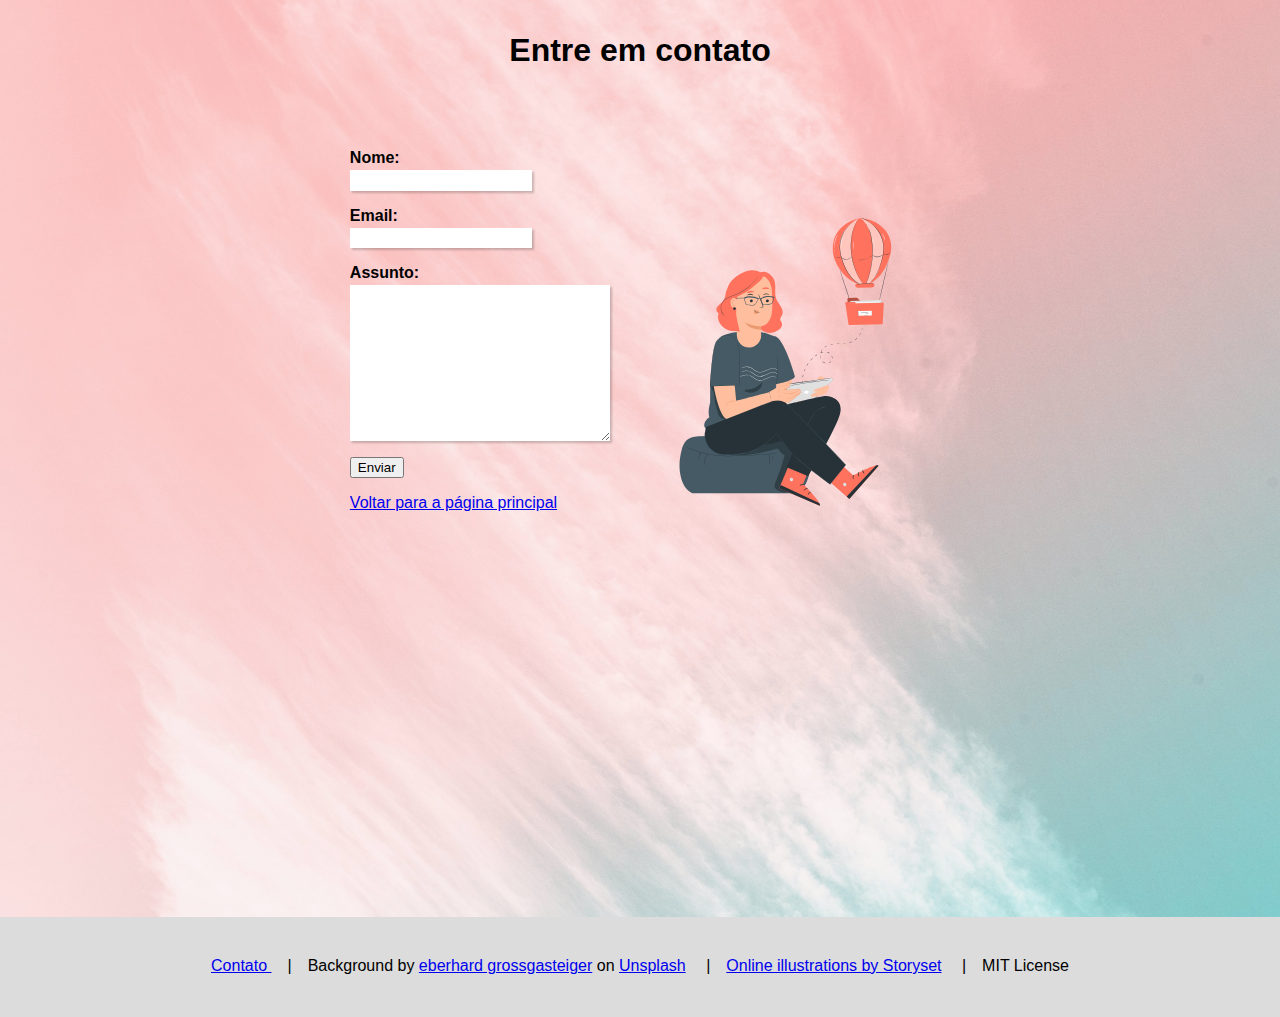
<file: fundamentosWeb/resolvedor_sudoku/contato.html>
<!DOCTYPE html>
<html lang="pt-br">

<head>
    <meta charset="UTF-8">
    <meta http-equiv="X-UA-Compatible" content="IE=edge">
    <meta name="viewport" content="width=device-width, initial-scale=1.0">
    <title>Contato</title>
    <link rel="stylesheet" type="text/css" href="assets/css/main_style.css" title="Estilos principais" />
</head>

<body class="fundo">
    <header>
        <h1>Entre em contato</h1>
    </header>
    <div id="wrapper">
        <div class="container body-content contato">
            <div>
                <!-- Lembrar de inserir o link no action quando o caminho para receber o formulário for criado -->
                <form id="formularioContato" method="POST" action="">
                    <div class=campo>
                        <label for="nome"><strong>Nome:</strong></label>
                        <input type="text" id="nome" required onblur="validarNome()">
                        <div id="alertaNome"></div>
                    </div>

                    <div class=campo>
                        <label for="email"><strong>Email:</strong></label>
                        <input type="email" id="email" required onblur="validarEmail(formularioContato.email)">
                        <div id="alertaEmail"></div>
                    </div>

                    <div class=campo>
                        <label for="assunto"><strong>Assunto:</strong></label>
                        <textarea name="assunto" id="assunto" cols="30" rows="10"  required onkeyup="validarAssunto()"></textarea>
                        <div id="alertaAssunto"></div>
                    </div>
                    <input class="botoes" type="submit" value="Enviar" onclick="return enviar()">
                </form>
                <p class="voltar"><a href="index.html">Voltar para a página principal</a></p>
            </div>
            
            <!--Animação-->
            <div>
                <svg class="animated" id="freepik_stories-files-sent" xmlns="http://www.w3.org/2000/svg"
                    viewBox="0 0 500 500" version="1.1" xmlns:xlink="http://www.w3.org/1999/xlink"
                    xmlns:svgjs="http://svgjs.com/svgjs">
                    <style>
                        svg#freepik_stories-files-sent:not(.animated) .animable {
                            opacity: 0;
                        }

                        svg#freepik_stories-files-sent.animated #freepik--speech-bubble--inject-279 {
                            animation: 1s 1 forwards cubic-bezier(.36, -0.01, .5, 1.38) fadeIn;
                            animation-delay: 1.2s;
                            opacity: 0
                        }

                        svg#freepik_stories-files-sent.animated #freepik--hot-air-balloon--inject-279 {
                            animation: 1.6s 1 forwards cubic-bezier(.36, -0.01, .5, 1.38) slideUp;
                            animation-delay: 0s;
                        }

                        @keyframes fadeIn {
                            0% {
                                opacity: 0;
                            }

                            100% {
                                opacity: 1;
                            }
                        }

                        @keyframes slideUp {
                            0% {
                                opacity: 0;
                                transform: translateY(30px);
                            }

                            100% {
                                opacity: 1;
                                transform: inherit;
                            }
                        }

                        .animator-hidden {
                            display: none;
                        }
                    </style>
                    <g id="freepik--background-complete--inject-279" class="animable animator-hidden"
                        style="transform-origin: 242.165px 247.995px;">
                        <path
                            d="M61,223.44S46,213,39.08,214.88s-15.75,11.58-15.75,11.58,17.49-5,22.77-4S61,223.44,61,223.44Z"
                            style="fill: rgb(235, 235, 235); transform-origin: 42.165px 220.557px;" id="elfkotxrgweb6"
                            class="animable"></path>
                        <path
                            d="M66,227.23c-2.18,4.94-6,9.07-8.07,14a23.72,23.72,0,0,0-.1,18c4-4.18,6.37-9.7,7.65-15.34s1.49-10.27,1.75-16Z"
                            style="fill: rgb(235, 235, 235); transform-origin: 61.6679px 243.23px;" id="elzstv80cvlr"
                            class="animable"></path>
                        <path
                            d="M63.72,225.93c.69-2-16.31-1.14-21.72,5.42S31.17,245,35.73,261.55c0,0,10.26-17.91,10.26-17.65S62.36,229.92,63.72,225.93Z"
                            style="fill: rgb(235, 235, 235); transform-origin: 48.8809px 243.264px;" id="elj66nojgbff"
                            class="animable"></path>
                        <path
                            d="M63.85,225.73c-1.57.61,13.86,5.31,21,5.88s11.43-1.8,11.43-1.8S85.92,217.17,63.85,225.73Z"
                            style="fill: rgb(235, 235, 235); transform-origin: 80.0093px 227.227px;" id="elyl2v2jhsexg"
                            class="animable"></path>
                        <path
                            d="M141.83,290.76s7.43-3,9.52-.93S162,303.3,170.16,304c0,0-7.43-15.79-14.16-18.35C151.57,284,141.83,290.76,141.83,290.76Z"
                            style="fill: rgb(235, 235, 235); transform-origin: 155.995px 294.695px;" id="eln4tr4vz1qgl"
                            class="animable"></path>
                        <path
                            d="M143.74,289.91s-.3-5.58-3.09-8.51-12.92-4.95-12.92-4.95,3.64,5.85,7.38,8.69A41.82,41.82,0,0,0,143.74,289.91Z"
                            style="fill: rgb(235, 235, 235); transform-origin: 135.735px 283.18px;" id="elrkzwlxg5hbe"
                            class="animable"></path>
                        <path
                            d="M143.73,289.59s-5.17-.08-8.83,6.39-5.65,14.6-5.34,14.06,9.76-4.68,12.25-9.92A21.91,21.91,0,0,0,143.73,289.59Z"
                            style="fill: rgb(235, 235, 235); transform-origin: 136.653px 299.828px;" id="elcvh148x5y8h"
                            class="animable"></path>
                        <path
                            d="M144.91,289.59s.93,12.32,3,14.41,5.11,9.75,5.11,9.75,4.64-11.14,2.09-16.49S144.91,289.59,144.91,289.59Z"
                            style="fill: rgb(235, 235, 235); transform-origin: 150.393px 301.67px;" id="el00zwkz07tnegd"
                            class="animable"></path>
                        <path
                            d="M99.77,313.38c-.6.89-12.52,10.13-14.31,14.61s-.3,11.32,0,13.41S96.19,338.72,98,330.67A92.85,92.85,0,0,0,99.77,313.38Z"
                            style="fill: rgb(235, 235, 235); transform-origin: 92.1817px 327.636px;" id="elozx10nfsix"
                            class="animable"></path>
                        <path
                            d="M102.09,306.46c0,1.49.18,16.09,4,21.19s11,10.51,11,10.51,2.52-18.46-2.8-24.16A28.82,28.82,0,0,0,102.09,306.46Z"
                            style="fill: rgb(235, 235, 235); transform-origin: 109.888px 322.31px;" id="eluhajmjxp6o"
                            class="animable"></path>
                        <path
                            d="M100.34,309c-.87-.2-11.66-1.22-16.78,4.92a56.89,56.89,0,0,0-8,13.12s16.3-8.09,19.29-11.67S100.34,309,100.34,309Z"
                            style="fill: rgb(235, 235, 235); transform-origin: 87.95px 317.927px;" id="elf9y32se0ujl"
                            class="animable"></path>
                        <path
                            d="M107.75,302.29a8.48,8.48,0,0,1,9.24-.24c4.85,3,12.9,14.74,12.9,14.74s-9.85-.65-15-5.58A34.5,34.5,0,0,1,107.75,302.29Z"
                            style="fill: rgb(235, 235, 235); transform-origin: 118.82px 308.794px;" id="el9lghcpnroj"
                            class="animable"></path>
                        <path
                            d="M100.75,304.09s-6.26-5.32-11-6.5-18.78,2.31-18.78,2.31a25.05,25.05,0,0,0,16.24,4.19C96.87,303.26,100.75,304.09,100.75,304.09Z"
                            style="fill: rgb(235, 235, 235); transform-origin: 85.86px 300.768px;" id="el1ple9gooa56"
                            class="animable"></path>
                        <path
                            d="M80,358.22s-4.47,8.65,0,13.41,6.88,14.31,6.88,14.31,7.73-7.45,3.85-15.8A27.07,27.07,0,0,0,80,358.22Z"
                            style="fill: rgb(235, 235, 235); transform-origin: 84.9164px 372.08px;" id="elwoz0qmvpf0f"
                            class="animable"></path>
                        <path
                            d="M72.82,358.41c-1.2.59-8.94,11-9.54,18.48s-1.19,20.27,0,19.37,9.84-8.94,12.22-16.69S72.82,358.41,72.82,358.41Z"
                            style="fill: rgb(235, 235, 235); transform-origin: 69.364px 377.358px;" id="elcq03tojzcb8"
                            class="animable"></path>
                        <path
                            d="M69.9,357.59c-1.19.3-12.52-1.79-18.78,6.26s-11,19.67-11,19.67,16.39-8.38,20.26-13S69.9,357.59,69.9,357.59Z"
                            style="fill: rgb(235, 235, 235); transform-origin: 55.01px 370.536px;" id="elj0wbryah5i"
                            class="animable"></path>
                        <path
                            d="M133.87,343.29s-3.4,10.13,0,19.07a87,87,0,0,0,7.28,14.9s5-17.88,1.78-22.65S133.87,343.29,133.87,343.29Z"
                            style="fill: rgb(235, 235, 235); transform-origin: 138.185px 360.275px;" id="elrqqeanfxekj"
                            class="animable"></path>
                        <path
                            d="M135.74,342.21c1.2,1.12,15.18,21.18,24.68,23s1.49-.75,1.49-.75-3-13.53-7.25-19.13S135.74,342.21,135.74,342.21Z"
                            style="fill: rgb(235, 235, 235); transform-origin: 150.403px 353.762px;" id="elmdqijgsjxd"
                            class="animable"></path>
                        <path
                            d="M133.61,341.86s10.32-7.16,14.35-9,17.37.57,17.37.57-16.2,8.44-20.1,7.54-11.62,2.56-11.62,2.56"
                            style="fill: rgb(235, 235, 235); transform-origin: 149.47px 337.849px;" id="ellzhlp2zo9wo"
                            class="animable"></path>
                        <path d="M169.47,244.27s-8.94,9.48-7.76,16.88a87.49,87.49,0,0,0,3.83,14.5l3.93-13Z"
                            style="fill: rgb(235, 235, 235); transform-origin: 165.536px 259.96px;" id="el2f0vtjg8rjr"
                            class="animable"></path>
                        <path
                            d="M170.68,242.38s-2.07,14.5,2.07,20.42,9.77,17.17,10.36,16.28,9.18-8.58,3-19.53A56.15,56.15,0,0,0,170.68,242.38Z"
                            style="fill: rgb(235, 235, 235); transform-origin: 179.249px 260.755px;" id="elsg4tnt3r6an"
                            class="animable"></path>
                        <path
                            d="M167.68,245s-14.28-4.15-16.33,2.66l-3.83,12.73A55.82,55.82,0,0,1,157.6,252,105,105,0,0,0,167.68,245Z"
                            style="fill: rgb(235, 235, 235); transform-origin: 157.6px 252.069px;" id="elfi445ihf5og"
                            class="animable"></path>
                        <path
                            d="M103.64,248.79s.43-.39,1.16-1C108.17,244.9,118,237,123,238.19a105,105,0,0,1,14.4,5.24S115.82,254.64,103.64,248.79Z"
                            style="fill: rgb(235, 235, 235); transform-origin: 120.52px 244.275px;" id="elvhxbl5rtjwk"
                            class="animable"></path>
                        <path
                            d="M106.53,248.89c0-1.08-6.49-2.82-12.22,3.1s-6.62,9.56-6.62,9.56S106.13,259.1,106.53,248.89Z"
                            style="fill: rgb(235, 235, 235); transform-origin: 97.11px 254.67px;" id="el0td0gj2f165k"
                            class="animable"></path>
                        <path
                            d="M105.51,250.08S99,257.63,104,265s9.39,14.5,9.39,14.5a24,24,0,0,0,0-14.73A52.76,52.76,0,0,0,105.51,250.08Z"
                            style="fill: rgb(235, 235, 235); transform-origin: 108.33px 264.79px;" id="el5cg9pji056k"
                            class="animable"></path>
                        <path
                            d="M130.05,268.87c-.3-1.8,2.09-16.59-17.47-15.12h-1.79s9.36,15.09,11.49,19.83a20.51,20.51,0,0,0,6.06,8.28C130.64,283.94,130.34,270.67,130.05,268.87Z"
                            style="fill: rgb(235, 235, 235); transform-origin: 120.518px 267.864px;" id="elrvy5h9jch78"
                            class="animable"></path>
                        <path
                            d="M133.83,342.67a17,17,0,0,0-4.64-12.62c-.3-.31-.73-.64-1.12-.46a1,1,0,0,0-.48.7,10.82,10.82,0,0,0,1.09,8.12,27.08,27.08,0,0,0,5.29,6.5"
                            style="fill: rgb(235, 235, 235); transform-origin: 130.605px 337.225px;" id="elpj86xeums7e"
                            class="animable"></path>
                        <path
                            d="M78.73,356.3a33.31,33.31,0,0,0-15.85-14.49,2.21,2.21,0,0,0-1.32-.27,1.75,1.75,0,0,0-1.21,1.58,5.74,5.74,0,0,0,1.52,3.95,27.77,27.77,0,0,0,17.6,10.53"
                            style="fill: rgb(235, 235, 235); transform-origin: 69.9099px 349.564px;" id="elretjeh0i55q"
                            class="animable"></path>
                        <path
                            d="M157.07,334.48c0,.06-1,.06-2.8.28a31.43,31.43,0,0,0-7.38,1.9,42.34,42.34,0,0,0-9.84,5.55,102.41,102.41,0,0,0-10.4,9.23c-7.1,6.91-13.36,13.32-17.7,18.15-2.18,2.4-3.9,4.39-5.08,5.76l-1.38,1.58c-.32.36-.49.54-.51.52a3.16,3.16,0,0,1,.4-.61c.29-.39.71-.95,1.27-1.66,1.12-1.43,2.79-3.47,4.92-5.92,4.25-4.92,10.47-11.42,17.58-18.33a97.35,97.35,0,0,1,10.52-9.25,41.31,41.31,0,0,1,10.05-5.49,28.78,28.78,0,0,1,7.52-1.7,19,19,0,0,1,2.1-.07A2.78,2.78,0,0,1,157.07,334.48Z"
                            style="fill: rgb(224, 224, 224); transform-origin: 129.525px 355.933px;" id="el65v5s2df9t9"
                            class="animable"></path>
                        <path
                            d="M101.6,373.16c-.12.08-1.28-1.94-3.82-4.64a32.36,32.36,0,0,0-26-10.22c-3.71.26-5.93.95-6,.81a6.07,6.07,0,0,1,1.54-.52,27.85,27.85,0,0,1,4.37-.79,31.08,31.08,0,0,1,26.42,10.38,26.62,26.62,0,0,1,2.68,3.55A6.33,6.33,0,0,1,101.6,373.16Z"
                            style="fill: rgb(224, 224, 224); transform-origin: 83.69px 365.404px;" id="elein4o7bqxzn"
                            class="animable"></path>
                        <path
                            d="M105.44,248.68a2,2,0,0,1,0,.43c0,.32-.06.73-.11,1.24-.11,1.14-.27,2.74-.47,4.78-.42,4.14-1,10.14-1.69,17.56-1.32,14.83-2.87,35.37-2.84,58.1s1.67,43.27,2.82,58.12c.6,7.39,1.09,13.38,1.43,17.58.16,2,.29,3.64.37,4.79,0,.51.06.92.08,1.24a1.19,1.19,0,0,1,0,.43,2.78,2.78,0,0,1-.07-.42c0-.32-.09-.73-.15-1.24-.12-1.14-.29-2.74-.5-4.77-.42-4.15-1-10.15-1.66-17.57-1.28-14.84-3-35.39-3-58.16s1.6-43.32,3-58.15c.73-7.41,1.41-13.41,1.91-17.54.26-2,.47-3.63.61-4.76.07-.52.13-.92.18-1.24A2,2,0,0,1,105.44,248.68Z"
                            style="fill: rgb(224, 224, 224); transform-origin: 102.551px 330.815px;" id="ele53g6w0jvp"
                            class="animable"></path>
                        <path
                            d="M150,288.69a11.56,11.56,0,0,1-2.08.31c-1.35.15-3.28.41-5.66.79a105.12,105.12,0,0,0-35.36,12.38c-2.1,1.19-3.77,2.19-4.91,2.92a13.3,13.3,0,0,1-1.82,1.05,11.52,11.52,0,0,1,1.67-1.28c1.09-.8,2.73-1.87,4.81-3.12a94.17,94.17,0,0,1,35.53-12.45c2.41-.32,4.36-.5,5.71-.56A12.13,12.13,0,0,1,150,288.69Z"
                            style="fill: rgb(224, 224, 224); transform-origin: 125.085px 297.401px;" id="elnpi34enawqa"
                            class="animable"></path>
                        <path
                            d="M101.76,282.08a3,3,0,0,1-.19-.79c-.11-.6-.24-1.36-.4-2.3a34,34,0,0,0-.72-3.6c-.36-1.39-.63-3-1.23-4.71-.28-.86-.56-1.76-.86-2.7s-.72-1.87-1.09-2.86c-.72-2-1.76-4-2.79-6.17A80.69,80.69,0,0,0,86,246a100.73,100.73,0,0,0-20.83-18.87c-1.46-1.07-2.88-1.88-4.08-2.68s-2.26-1.42-3.13-1.93l-2-1.21a4.44,4.44,0,0,1-.68-.47,3.73,3.73,0,0,1,.75.34l2.06,1.1c.89.47,2,1.06,3.2,1.83s2.66,1.56,4.15,2.61a95.37,95.37,0,0,1,21.1,18.83,79.24,79.24,0,0,1,8.54,13.08c1,2.17,2,4.22,2.75,6.24.36,1,.79,2,1.06,2.9s.56,1.86.82,2.74c.57,1.72.81,3.36,1.14,4.76a28,28,0,0,1,.6,3.65l.27,2.32A4.48,4.48,0,0,1,101.76,282.08Z"
                            style="fill: rgb(224, 224, 224); transform-origin: 78.5224px 251.46px;" id="elclqeyafa4yd"
                            class="animable"></path>
                        <path
                            d="M171.7,243.59a3.14,3.14,0,0,1-.74.34l-2.19.82c-1.91.69-4.66,1.74-8,3.09a230.1,230.1,0,0,0-49.53,27.26c-2.95,2.12-5.3,3.88-6.9,5.12l-1.87,1.41a3.25,3.25,0,0,1-.68.45,3.38,3.38,0,0,1,.59-.56l1.78-1.51c1.56-1.32,3.87-3.14,6.78-5.32a207,207,0,0,1,49.65-27.32c3.4-1.3,6.18-2.27,8.12-2.88l2.23-.7A4.24,4.24,0,0,1,171.7,243.59Z"
                            style="fill: rgb(224, 224, 224); transform-origin: 136.745px 262.835px;" id="elnebi3zcd2k8"
                            class="animable"></path>
                        <polygon points="124.58 463.32 83.71 463.21 73.2 413.27 132.67 413.6 124.58 463.32"
                            style="fill: rgb(224, 224, 224); transform-origin: 102.935px 438.295px;" id="el35nritk3pgk"
                            class="animable"></polygon>
                        <rect x="67.75" y="411.04" width="71.61" height="8.25" rx="3.03"
                            style="fill: rgb(224, 224, 224); transform-origin: 103.555px 415.165px;" id="el5mgd935cqgk"
                            class="animable"></rect>
                        <path
                            d="M132.67,419.31c0,.15-13.55.28-30.26.28s-30.27-.13-30.27-.28,13.55-.28,30.27-.28S132.67,419.16,132.67,419.31Z"
                            style="fill: rgb(235, 235, 235); transform-origin: 102.405px 419.31px;" id="eltb79e7lbo6"
                            class="animable"></path>
                        <path
                            d="M421.09,286,391.5,257.14a5.38,5.38,0,0,1,.18-7.59l42.94-44a5.36,5.36,0,0,1,7.58-.36L461,223.51l-1.17,30.26-31.13,31.89A5.36,5.36,0,0,1,421.09,286Z"
                            style="fill: rgb(235, 235, 235); transform-origin: 425.511px 245.607px;" id="elv7uedzgd37"
                            class="animable"></path>
                        <path d="M461,223.51l-12.09,12.38a5,5,0,0,0-.16,7.06l11.08,10.82Z"
                            style="fill: rgb(245, 245, 245); transform-origin: 454.185px 238.64px;" id="elpwv8jhh3pmr"
                            class="animable"></path>
                        <path
                            d="M448,237.13a5.73,5.73,0,0,0-.86,7,4.08,4.08,0,0,0,.28.44c1.17,1.69,8.92,12.81,9.15,12.58l3.25-3.33L448.72,243S446.05,240.15,448,237.13Z"
                            style="fill: rgb(224, 224, 224); transform-origin: 453.071px 247.142px;" id="el6b8benx50ue"
                            class="animable"></path>
                        <path
                            d="M446.9,233c-.16.15-3.35-2.71-7.13-6.4s-6.72-6.81-6.56-7,3.34,2.7,7.12,6.39S447.05,232.81,446.9,233Z"
                            style="fill: rgb(224, 224, 224); transform-origin: 440.055px 226.298px;" id="elmo6xspdjs9i"
                            class="animable"></path>
                        <path
                            d="M448.9,248.59c-.15.16-5.32-4.63-11.54-10.7s-11.14-11.12-11-11.28,5.32,4.63,11.54,10.7S449.06,248.44,448.9,248.59Z"
                            style="fill: rgb(224, 224, 224); transform-origin: 437.63px 237.6px;" id="elk8mw43hfk5"
                            class="animable"></path>
                        <path
                            d="M445.23,256.42c-.16.16-5.78-5.08-12.56-11.69s-12.16-12.12-12-12.28,5.78,5.08,12.56,11.7S445.38,256.26,445.23,256.42Z"
                            style="fill: rgb(224, 224, 224); transform-origin: 432.95px 244.435px;" id="elt36a25aiyyb"
                            class="animable"></path>
                        <path
                            d="M439.85,261.94c-.16.16-5.78-5.08-12.56-11.7s-12.16-12.11-12-12.27,5.77,5.07,12.56,11.69S440,261.78,439.85,261.94Z"
                            style="fill: rgb(224, 224, 224); transform-origin: 427.57px 249.955px;" id="ell3xkzenkq9o"
                            class="animable"></path>
                        <path
                            d="M434.46,267.45c-.15.16-5.78-5.08-12.56-11.69s-12.15-12.12-12-12.28,5.78,5.08,12.56,11.7S434.62,267.29,434.46,267.45Z"
                            style="fill: rgb(224, 224, 224); transform-origin: 422.18px 255.465px;" id="elngddn22abz"
                            class="animable"></path>
                        <path
                            d="M429.08,273c-.16.16-5.78-5.08-12.56-11.7s-12.15-12.11-12-12.27,5.78,5.07,12.56,11.69S429.23,272.81,429.08,273Z"
                            style="fill: rgb(224, 224, 224); transform-origin: 416.8px 261.015px;" id="el14ksyhx32kv"
                            class="animable"></path>
                        <path
                            d="M352.87,169l-30.23,15.26a4.41,4.41,0,0,1-5.83-2.15l-22.69-44.94a4.39,4.39,0,0,1,1.73-6L315,121.48l23.14,8.93L354.6,163A4.41,4.41,0,0,1,352.87,169Z"
                            style="fill: rgb(235, 235, 235); transform-origin: 324.356px 153.069px;" id="elf2mt4y94zxs"
                            class="animable"></path>
                        <path d="M315,121.48l6.39,12.64a4.1,4.1,0,0,0,5.43,2l11.32-5.72Z"
                            style="fill: rgb(245, 245, 245); transform-origin: 326.57px 128.987px;" id="elgf4ywgwvl27"
                            class="animable"></path>
                        <path
                            d="M322.12,135.16a4.69,4.69,0,0,0,5.16,2.5,2.71,2.71,0,0,0,.41-.09c1.63-.47,12.29-3.52,12.17-3.76l-1.71-3.4-11.32,5.72S324,137.45,322.12,135.16Z"
                            style="fill: rgb(224, 224, 224); transform-origin: 330.991px 134.085px;" id="elynb0szolp2e"
                            class="animable"></path>
                        <path
                            d="M318.61,134.89c.08.16-3,1.87-6.85,3.82s-7.05,3.4-7.14,3.24,3-1.88,6.85-3.83S318.52,134.72,318.61,134.89Z"
                            style="fill: rgb(224, 224, 224); transform-origin: 311.615px 138.419px;" id="el5sfrevvui8"
                            class="animable"></path>
                        <path
                            d="M331.25,137.48c.08.16-5,2.89-11.36,6.1s-11.57,5.68-11.65,5.52,5-2.9,11.35-6.11S331.17,137.32,331.25,137.48Z"
                            style="fill: rgb(224, 224, 224); transform-origin: 319.745px 143.29px;" id="el9erbhvmq58v"
                            class="animable"></path>
                        <path
                            d="M336.34,142.4c.08.16-5.47,3.13-12.4,6.63s-12.61,6.2-12.69,6,5.47-3.13,12.4-6.63S336.25,142.24,336.34,142.4Z"
                            style="fill: rgb(224, 224, 224); transform-origin: 323.795px 148.717px;" id="elidbl971aukh"
                            class="animable"></path>
                        <path
                            d="M339.18,148c.08.16-5.47,3.13-12.39,6.62s-12.61,6.21-12.69,6,5.46-3.13,12.39-6.62S339.1,147.87,339.18,148Z"
                            style="fill: rgb(224, 224, 224); transform-origin: 326.64px 154.313px;" id="ellhvc22lxte"
                            class="animable"></path>
                        <path
                            d="M342,153.67c.08.16-5.47,3.13-12.4,6.63s-12.61,6.2-12.69,6,5.47-3.13,12.4-6.63S341.94,153.51,342,153.67Z"
                            style="fill: rgb(224, 224, 224); transform-origin: 329.455px 159.987px;" id="elbuhph5gdr4"
                            class="animable"></path>
                        <path
                            d="M344.87,159.3c.08.17-5.47,3.13-12.39,6.63s-12.61,6.2-12.69,6,5.46-3.13,12.39-6.63S344.79,159.14,344.87,159.3Z"
                            style="fill: rgb(224, 224, 224); transform-origin: 332.33px 165.617px;" id="elbm5tyo60z6d"
                            class="animable"></path>
                        <rect x="78.16" y="31.88" width="106.34" height="110.85"
                            style="fill: rgb(224, 224, 224); transform-origin: 131.33px 87.305px;" id="eldkjhztk4236"
                            class="animable"></rect>
                        <rect x="70.96" y="31.88" width="106.34" height="110.85"
                            style="fill: rgb(235, 235, 235); transform-origin: 124.13px 87.305px;" id="el014yavds3d4l"
                            class="animable"></rect>
                        <rect x="85.25" y="46.78" width="77.75" height="81.05"
                            style="fill: rgb(250, 250, 250); transform-origin: 124.125px 87.305px;" id="elq60oqvz2bt"
                            class="animable"></rect>
                        <path
                            d="M85.25,128.37a14,14,0,0,1-1.94,2.2c-1.25,1.3-3,3.07-5,5s-3.75,3.65-5.07,4.87a14.54,14.54,0,0,1-2.22,1.9A13.76,13.76,0,0,1,73,140.15c1.25-1.31,3-3.08,5-5s3.76-3.66,5.08-4.88A13.61,13.61,0,0,1,85.25,128.37Z"
                            style="fill: rgb(224, 224, 224); transform-origin: 78.135px 135.355px;" id="elnaa55xwiuob"
                            class="animable"></path>
                        <path
                            d="M163,128.17a14.68,14.68,0,0,1,2.2,1.94c1.3,1.25,3.07,3,5,4.95s3.65,3.75,4.87,5.07a14.54,14.54,0,0,1,1.9,2.22,13.76,13.76,0,0,1-2.19-1.93c-1.31-1.25-3.08-3-5-5s-3.66-3.76-4.88-5.08A13.61,13.61,0,0,1,163,128.17Z"
                            style="fill: rgb(224, 224, 224); transform-origin: 169.985px 135.26px;" id="elpb67mdi7ftd"
                            class="animable"></path>
                        <path
                            d="M162.79,47a15.21,15.21,0,0,1,2-2.2c1.24-1.3,3-3.07,4.95-5s3.75-3.65,5.07-4.87A14,14,0,0,1,177,33a13.76,13.76,0,0,1-1.93,2.19c-1.25,1.31-3,3.08-5,5s-3.75,3.66-5.07,4.88A12.9,12.9,0,0,1,162.79,47Z"
                            style="fill: rgb(224, 224, 224); transform-origin: 169.895px 40px;" id="ela2ci485ap0m"
                            class="animable"></path>
                        <path
                            d="M85,47.19a14.68,14.68,0,0,1-2.2-1.94c-1.3-1.25-3.07-3-5-5S74.19,36.55,73,35.23A13.94,13.94,0,0,1,71.07,33a15.62,15.62,0,0,1,2.19,1.94c1.3,1.25,3.08,3,5,5s3.66,3.76,4.88,5.08A14.3,14.3,0,0,1,85,47.19Z"
                            style="fill: rgb(224, 224, 224); transform-origin: 78.035px 40.095px;" id="el1h9yh3ovrjd"
                            class="animable"></path>
                        <path
                            d="M162.79,127.83s0-.14,0-.39,0-.65,0-1.13c0-1,0-2.47,0-4.37,0-3.84,0-9.42-.07-16.52,0-14.19-.08-34.42-.13-58.64l.25.25-77.53,0h0l.3-.29c0,29.75,0,57.58,0,81.05l-.26-.25,56.16.12,15.77.07,4.17,0h1.07l.37,0h-.34l-1,0-4.12,0-15.71.07-56.32.13H85v-.25c0-23.47,0-51.3,0-81v-.29h.3l77.53,0h.26v.26c-.06,24.29-.1,44.57-.13,58.81,0,7.07,0,12.63-.07,16.45,0,1.88,0,3.33,0,4.32,0,.48,0,.84,0,1.1S162.79,127.83,162.79,127.83Z"
                            style="fill: rgb(224, 224, 224); transform-origin: 124.045px 87.16px;" id="el9us0ebjovfj"
                            class="animable"></path>
                        <path d="M105.77,80.64s-1.66,20.06,20.07,20.06C125.84,90,117,81.54,105.77,80.64Z"
                            style="fill: rgb(235, 235, 235); transform-origin: 115.79px 90.67px;" id="el658fnxw6mvf"
                            class="animable"></path>
                        <path d="M145.54,80.65S125.47,79,125.47,100.72C136.18,100.72,144.64,91.88,145.54,80.65Z"
                            style="fill: rgb(235, 235, 235); transform-origin: 135.505px 90.6707px;" id="elq6f1xeekeqf"
                            class="animable"></path>
                        <path d="M124.88,69.67s-16.4,14.72.9,31C133.82,92.18,133.14,78.82,124.88,69.67Z"
                            style="fill: rgb(224, 224, 224); transform-origin: 124.654px 85.17px;" id="elsclob844qui"
                            class="animable"></path>
                        <path
                            d="M417.55,380.72c4.43-2.29,9.65-2.59,14.57-1.77,2.64.43,5.4,1.23,7.2,3.21s2.14,5.48.07,7.19a6.91,6.91,0,0,1-4.54,1.15c-3.85-.05-8.12-.72-11.2,1.59-1.76,1.33-2.92,3.53-5,4.18a5,5,0,0,1-5.47-2.43,8.52,8.52,0,0,1-.61-6.26A9.54,9.54,0,0,1,417.55,380.72Z"
                            style="fill: rgb(235, 235, 235); transform-origin: 426.523px 387.465px;" id="elq8jh7wn5i"
                            class="animable"></path>
                        <path
                            d="M407.39,361.11c2.71,3.87,8,2.59,10.42.23s3.48-5.79,4.42-9c2.14-7.47,4.31-15.29,2.71-22.89a12.6,12.6,0,0,0-2.92-6.22,6.65,6.65,0,0,0-6.3-2.1c-2.65.7-4.3,3.3-5.5,5.78a54.69,54.69,0,0,0-5.39,23.41c0,3.77.43,7.73,2.56,10.84"
                            style="fill: rgb(235, 235, 235); transform-origin: 415.162px 342.287px;" id="elgrgvwswdrmq"
                            class="animable"></path>
                        <path
                            d="M400,366.67c2.94-3.49,3.5-8.59,2.19-13s-4.27-8.1-7.68-11.14a41.12,41.12,0,0,0-13.75-8.11,14.61,14.61,0,0,0-6.18-1,6.48,6.48,0,0,0-5.19,3.14c-1.44,2.76-.06,6.1,1.44,8.83a105.42,105.42,0,0,0,9,13.75c2.71,3.49,5.81,6.94,9.94,8.51s8.4,1.39,10.59-1.47"
                            style="fill: rgb(235, 235, 235); transform-origin: 385.82px 351.016px;" id="elq1c9ff7f7tm"
                            class="animable"></path>
                        <path
                            d="M407.21,419.51a8.58,8.58,0,0,0,.24-1.76c.13-1.28.28-2.89.47-4.8a68.72,68.72,0,0,1,1.08-7,55,55,0,0,1,2.56-8.31,30.46,30.46,0,0,1,4.24-7.52,15.94,15.94,0,0,1,5.37-4.46,14.84,14.84,0,0,1,4.52-1.41,8.19,8.19,0,0,0,1.75-.25,8.17,8.17,0,0,0-1.78,0,13.75,13.75,0,0,0-4.71,1.23,15.68,15.68,0,0,0-5.66,4.5,29.33,29.33,0,0,0-4.4,7.67,50,50,0,0,0-2.54,8.44,58.58,58.58,0,0,0-.94,7.13c-.15,2-.21,3.69-.24,4.83A8.48,8.48,0,0,0,407.21,419.51Z"
                            style="fill: rgb(224, 224, 224); transform-origin: 417.292px 401.731px;" id="elwy7mcijcf7"
                            class="animable"></path>
                        <path
                            d="M407.54,415.82a4.1,4.1,0,0,0,0-.82c0-.61,0-1.39,0-2.33,0-2,0-5,.1-8.58.18-7.24.81-15,2-26,1.14-10.33,2.67-22.35,4.29-30.16.34-1.78.69-3.38,1-4.78s.58-2.61.84-3.59l.54-2.27a3.9,3.9,0,0,0,.15-.81,3,3,0,0,0-.29.77c-.18.59-.4,1.33-.68,2.24s-.6,2.17-1,3.57-.75,3-1.13,4.76a265.62,265.62,0,0,0-4.5,28c-1.21,11-1.75,21-1.8,28.29,0,3.63,0,6.57.13,8.59.06.95.1,1.72.14,2.34A3.11,3.11,0,0,0,407.54,415.82Z"
                            style="fill: rgb(224, 224, 224); transform-origin: 411.76px 376.15px;" id="el179viz7pzvj"
                            class="animable"></path>
                        <path
                            d="M407.59,396.49a15.75,15.75,0,0,0,0-2.44,65.4,65.4,0,0,0-.75-6.61,86.47,86.47,0,0,0-2.14-9.62,79.77,79.77,0,0,0-4-11.39A60.64,60.64,0,0,0,388.83,348a30.05,30.05,0,0,0-2.78-2.58c-.43-.36-.8-.72-1.19-1l-1.08-.74a13.34,13.34,0,0,0-2-1.31c-.12.15,2.91,1.93,6.73,6A63.83,63.83,0,0,1,400,366.72,88.74,88.74,0,0,1,404,378a97.1,97.1,0,0,1,2.29,9.53c.5,2.75.79,5,1,6.54A14.91,14.91,0,0,0,407.59,396.49Z"
                            style="fill: rgb(224, 224, 224); transform-origin: 394.707px 369.43px;" id="elwfo80v74gpn"
                            class="animable"></path>
                        <polygon points="388.9 430.58 390.84 457.12 424.93 457.12 426.87 430.58 388.9 430.58"
                            style="fill: rgb(224, 224, 224); transform-origin: 407.885px 443.85px;" id="el3x6jd03eeho"
                            class="animable"></polygon>
                        <rect x="385.61" y="420.13" width="45.33" height="10.46"
                            style="fill: rgb(224, 224, 224); transform-origin: 408.275px 425.36px;" id="eld6vvvnmiywm"
                            class="animable"></rect>
                        <polygon
                            points="385.61 456.11 385.61 459.01 387.74 459.01 430.19 459.01 430.19 456.11 385.61 456.11"
                            style="fill: rgb(235, 235, 235); transform-origin: 407.9px 457.56px;" id="elfprnfjwr23i"
                            class="animable"></polygon>
                        <polygon points="389.83 464.11 387.74 459.01 428.56 459.01 426.13 464.11 389.83 464.11"
                            style="fill: rgb(224, 224, 224); transform-origin: 408.15px 461.56px;" id="elffehx7txzmc"
                            class="animable"></polygon>
                        <path
                            d="M426.24,439.26a2.56,2.56,0,0,1-.16.24c-.14.18-.31.4-.51.68l-2,2.54-.09.11-.08-.12L418.53,436h.28l-4.8,6.8-.16.21-.16-.2L408,436h.33l-.32.39c-1.76,2.22-3.47,4.36-5.09,6.39l-.17.21-.16-.22-4.8-6.8h.28l-5.92,6.75-.11.12-.08-.14-1.85-3.11c-.19-.34-.35-.61-.48-.83a1.21,1.21,0,0,1-.14-.3,1.57,1.57,0,0,1,.2.27l.52.79,1.95,3.06H392l5.83-6.83.14-.17.14.18c1.47,2.06,3.1,4.34,4.85,6.77h-.33l5.08-6.39.32-.4.16-.2.16.2,5.69,6.79h-.32l4.85-6.76.14-.2.14.2,4.78,6.82h-.18l2.07-2.47.55-.64Q426.23,439.25,426.24,439.26Z"
                            style="fill: rgb(245, 245, 245); transform-origin: 407.865px 439.275px;" id="el6sxza3m8msw"
                            class="animable"></path>
                        <path
                            d="M427.34,430.41c0,.12-8.54.21-19.07.21s-19.08-.09-19.08-.21,8.54-.21,19.08-.21S427.34,430.29,427.34,430.41Z"
                            style="fill: rgb(245, 245, 245); transform-origin: 408.265px 430.41px;" id="elmdhp5u6toyp"
                            class="animable"></path>
                        <path
                            d="M429.07,459.29c0,.12-9.29.21-20.74.21s-20.73-.09-20.73-.21,9.28-.21,20.73-.21S429.07,459.18,429.07,459.29Z"
                            style="fill: rgb(245, 245, 245); transform-origin: 408.335px 459.29px;" id="elxerergj7jn8"
                            class="animable"></path>
                    </g>
                    <g id="freepik--Floor--inject-279" class="animable animator-hidden"
                        style="transform-origin: 250px 463.41px;">
                        <path
                            d="M461.67,463.41c0,.14-94.78.26-211.66.26s-211.68-.12-211.68-.26,94.76-.26,211.68-.26S461.67,463.26,461.67,463.41Z"
                            style="fill: rgb(38, 50, 56); transform-origin: 250px 463.41px;" id="elxyhffxy8h6"
                            class="animable"></path>
                    </g>
                    <g id="freepik--Character--inject-279" class="animable"
                        style="transform-origin: 264.1px 298.399px;">
                        <path
                            d="M111.65,396.49c1.5-6.24,3.63-12.73,8.51-16.89,5.59-4.77,13.48-5.46,20.82-5.84,40.69-2.11,81.47-1.64,122.21-1.18a183.89,183.89,0,0,1,20.33,1c6.79.83,13.87,2.64,18.66,7.51a28.58,28.58,0,0,1,6,10.39c7.37,19.9,7.76,54.69-14.6,71.46l-165,.05c-11.35-6.37-15.52-15.11-18.4-27.8S108.62,409.15,111.65,396.49Z"
                            style="fill: rgb(69, 90, 100); transform-origin: 210.637px 417.588px;" id="elbh74n6cu4lb"
                            class="animable"></path>
                        <g id="els21pan3deel">
                            <g style="opacity: 0.3; transform-origin: 226.599px 413.367px;" class="animable">
                                <path
                                    d="M270.36,365.27a3.55,3.55,0,0,1,4.78,1.18q11.46,12.32,22.93,24.64a3.79,3.79,0,0,1,1,1.49,3.68,3.68,0,0,1-.42,2.3l-17.53,42.24a10.94,10.94,0,0,0-1.23,5.3c.21,2.07,1.55,3.82,2.83,5.45l9.81,12.46c-6.69.76-13.42,1.2-20.15,1.33l.94.28a41.08,41.08,0,0,1-12-4.28,9,9,0,0,1-3.56-3c-1.68-2.77-.36-6.31.93-9.28a269.62,269.62,0,0,0,14.14-41.57,24.48,24.48,0,0,1-9.15-9.25,2.87,2.87,0,0,0-1.17-1.37,2.76,2.76,0,0,0-1.81.09q-14.81,4.2-29.94,7.06c-13.18,2.5-26.65,4.23-40,2.89s-26.66-5.95-36.67-14.88A476.5,476.5,0,0,0,270.36,365.27Z"
                                    id="elyn79jmyt8ti" class="animable" style="transform-origin: 226.599px 413.367px;">
                                </path>
                            </g>
                        </g>
                        <path
                            d="M116.38,389.14a1.92,1.92,0,0,1,.4.16l1.14.54c1,.49,2.49,1.17,4.42,2a151,151,0,0,0,16.74,6.25A145.76,145.76,0,0,0,165,403.52c9.91,1.18,20.92,1.19,32.43.77s22.5-.88,32.47-1.5,18.92-1.49,26.4-2.53,13.49-2.18,17.61-3.09c2.07-.43,3.66-.84,4.74-1.09l1.24-.28.42-.08a2,2,0,0,1-.41.13l-1.22.34c-1.08.27-2.66.72-4.72,1.17-4.12,1-10.12,2.21-17.61,3.27s-16.45,2-26.42,2.64-21,1.09-32.49,1.54-22.55.39-32.49-.81a144.3,144.3,0,0,1-26-5.52,140.91,140.91,0,0,1-16.72-6.42c-1.91-.89-3.39-1.61-4.37-2.13l-1.13-.58A2.92,2.92,0,0,1,116.38,389.14Z"
                            style="fill: rgb(38, 50, 56); transform-origin: 198.345px 397.104px;" id="elmg649emqas8"
                            class="animable"></path>
                        <path
                            d="M147.27,419.62a9.91,9.91,0,0,1-.18-2.82,25.69,25.69,0,0,1,1.07-6.75,25.22,25.22,0,0,1,2.79-6.24,3,3,0,0,1,1.63-1.35c.53-.1.79.09.77.11a3,3,0,0,0-.71.09,3,3,0,0,0-1.38,1.35,30.37,30.37,0,0,0-2.6,6.19,32,32,0,0,0-1.21,6.62A25.77,25.77,0,0,1,147.27,419.62Z"
                            style="fill: rgb(38, 50, 56); transform-origin: 150.205px 411.026px;" id="el1nr0tdf03hv"
                            class="animable"></path>
                        <path
                            d="M138.94,410.09a4.29,4.29,0,0,1-.38-1.75,12,12,0,0,1,2.37-8.16,4.39,4.39,0,0,1,1.26-1.27,20.83,20.83,0,0,0-2.69,5.28A20.56,20.56,0,0,0,138.94,410.09Z"
                            style="fill: rgb(38, 50, 56); transform-origin: 140.356px 404.5px;" id="elj2enyfy6c3"
                            class="animable"></path>
                        <path
                            d="M248.6,418.7a46.54,46.54,0,0,0,.7-8.11,45.87,45.87,0,0,0-1.27-8,8,8,0,0,1,.88,2.25,24.23,24.23,0,0,1,.41,11.6A7.89,7.89,0,0,1,248.6,418.7Z"
                            style="fill: rgb(38, 50, 56); transform-origin: 248.932px 410.645px;" id="elvz7eu52m1dk"
                            class="animable"></path>
                        <path
                            d="M254.19,413.69a54.29,54.29,0,0,0-.14-6,58,58,0,0,0-1.33-5.85,16.53,16.53,0,0,1,1.47,11.84Z"
                            style="fill: rgb(38, 50, 56); transform-origin: 253.703px 407.765px;" id="elrcpsbfvmfs"
                            class="animable"></path>
                        <path d="M283,282.64l6,25,11.87,11.57-19.36,4s-13.69-1.62-16.16-5-6-30.27-6-30.27Z"
                            style="fill: rgb(255, 190, 157); transform-origin: 280.11px 302.925px;" id="elwogmtprhm5"
                            class="animable"></path>
                        <path
                            d="M241.8,212.2l18.06,6.67L259.18,313s-28.64,25-30.37,24.77-71.14,21.78-73,25.86c0,0-8.58-1.31-8.58-6.4,0-8.37,8-13.11,8-13.11-3.06-8.11,1.26-22.66,1.26-23.21,0-3.9.12-25.22.12-25.22s3.8-62.21,16.07-75.15C188,204.47,241.8,212.2,241.8,212.2Z"
                            style="fill: rgb(69, 90, 100); transform-origin: 203.545px 286.986px;" id="elqtyqozt78u"
                            class="animable"></path>
                        <g id="elz8lqosv3bi">
                            <g style="opacity: 0.3; transform-origin: 172.448px 320.903px;" class="animable">
                                <path
                                    d="M185.88,347.67c-4,.26-8.41.44-11.75-1.82-3-2-4.54-5.64-5.74-9.08a118.58,118.58,0,0,1-6.33-31.34,3.54,3.54,0,0,0-.49-1.88,7.16,7.16,0,0,0-1.49-1.16c-1.61-1.29-1.58-3.71-1.32-5.76a1.53,1.53,0,0,1,.34-.93,1.56,1.56,0,0,1,.94-.36l8.88-1.31a1.28,1.28,0,0,1,.93.11,1.17,1.17,0,0,1,.36.58c6.51,17,6.77,36.44,16.06,52.16"
                                    id="el12k9f61d1k" class="animable" style="transform-origin: 172.448px 320.903px;">
                                </path>
                            </g>
                        </g>
                        <path d="M289,280.92s-17.41-62.66-32.21-63.19l1.62,74.88S284.93,288.06,289,280.92Z"
                            style="fill: rgb(69, 90, 100); transform-origin: 272.895px 255.17px;" id="eljaie2rs4vga"
                            class="animable"></path>
                        <g id="elamz35py841">
                            <g style="opacity: 0.3; transform-origin: 223.951px 297.844px;" class="animable">
                                <path
                                    d="M237.12,290c.9,2.44.06,5-1.23,7.24a15.53,15.53,0,0,1-5.58,5.34c-5.62,3.37-12.91,4.24-18.82,1.41a1.81,1.81,0,0,1-1.07-1,1.32,1.32,0,0,1,1-1.47,4.39,4.39,0,0,1,1.91,0c8.2.87,18.53-3.66,23.84-11.5"
                                    id="eld5boea2h5lk" class="animable" style="transform-origin: 223.951px 297.844px;">
                                </path>
                            </g>
                        </g>
                        <path
                            d="M211.11,301.25c0-.12,1.8.18,4.68,0a21.29,21.29,0,0,0,2.35-.24c.84-.1,1.72-.31,2.65-.51a28.61,28.61,0,0,0,11.05-5.4,26.32,26.32,0,0,0,2-1.78,22.92,22.92,0,0,0,1.63-1.7c1.9-2.18,2.76-3.77,2.86-3.72a5.92,5.92,0,0,1-.59,1.13,9,9,0,0,1-.8,1.25,16.71,16.71,0,0,1-1.19,1.57,17,17,0,0,1-1.61,1.77,23.19,23.19,0,0,1-2,1.85A27.38,27.38,0,0,1,220.9,301a26.93,26.93,0,0,1-2.7.47,21.26,21.26,0,0,1-2.39.18,17.86,17.86,0,0,1-2,0,9.55,9.55,0,0,1-1.48-.14A6.5,6.5,0,0,1,211.11,301.25Z"
                            style="fill: rgb(38, 50, 56); transform-origin: 224.72px 294.788px;" id="elnpbnvk2gsb"
                            class="animable"></path>
                        <path
                            d="M202.49,268.21a3.6,3.6,0,0,1,.57-.34c.37-.21.94-.49,1.69-.82a23.21,23.21,0,0,1,6.68-1.85,16.48,16.48,0,0,1,4.82.15,14.86,14.86,0,0,1,5.14,2c1.67,1,3.27,2.28,5,3.47a15.26,15.26,0,0,0,5.75,2.68,13.63,13.63,0,0,0,6.3-.48A37.74,37.74,0,0,0,244,270.8c1.75-.81,3.42-1.59,5.05-2.17a17.45,17.45,0,0,1,4.7-1.06,10.61,10.61,0,0,1,6.69,1.6,7.21,7.21,0,0,1,1.41,1.26,2.62,2.62,0,0,1,.38.54,10,10,0,0,0-1.9-1.63,10.68,10.68,0,0,0-6.55-1.41,17.67,17.67,0,0,0-4.58,1.1c-1.6.59-3.25,1.38-5,2.21a38.7,38.7,0,0,1-5.65,2.28,14,14,0,0,1-6.54.5,15.7,15.7,0,0,1-5.94-2.77c-1.73-1.21-3.31-2.48-4.94-3.48a14.94,14.94,0,0,0-9.67-2.2,24.28,24.28,0,0,0-6.64,1.67c-.76.29-1.34.55-1.73.73A2.92,2.92,0,0,1,202.49,268.21Z"
                            style="fill: rgb(255, 255, 255); transform-origin: 232.36px 269.644px;" id="eli6zx4bet3db"
                            class="animable"></path>
                        <path
                            d="M202.49,274.61a3.6,3.6,0,0,1,.57-.34c.37-.21.94-.5,1.69-.83a23.25,23.25,0,0,1,6.68-1.84,16.46,16.46,0,0,1,4.82.14,14.89,14.89,0,0,1,5.14,2c1.67,1,3.27,2.28,5,3.46a15.28,15.28,0,0,0,5.75,2.69,13.77,13.77,0,0,0,6.3-.48A38.86,38.86,0,0,0,244,277.2c1.75-.81,3.42-1.6,5.05-2.18a17.83,17.83,0,0,1,4.7-1.06,10.6,10.6,0,0,1,6.69,1.61,7.21,7.21,0,0,1,1.41,1.26,2.33,2.33,0,0,1,.38.54,10,10,0,0,0-1.9-1.63,10.68,10.68,0,0,0-6.55-1.41,17.67,17.67,0,0,0-4.58,1.1c-1.6.59-3.25,1.38-5,2.2a37.63,37.63,0,0,1-5.65,2.29,14.17,14.17,0,0,1-6.54.5,15.57,15.57,0,0,1-5.94-2.78c-1.73-1.2-3.31-2.47-4.94-3.47a14.88,14.88,0,0,0-9.67-2.2,24.7,24.7,0,0,0-6.64,1.66c-.76.3-1.34.55-1.73.73A3.52,3.52,0,0,1,202.49,274.61Z"
                            style="fill: rgb(255, 255, 255); transform-origin: 232.36px 276.04px;" id="elewbmlwtfrxh"
                            class="animable"></path>
                        <path
                            d="M202.49,281a4.28,4.28,0,0,1,.57-.33c.37-.21.94-.5,1.69-.83a23.25,23.25,0,0,1,6.68-1.84,16.13,16.13,0,0,1,4.82.14,14.69,14.69,0,0,1,5.14,2c1.67,1,3.27,2.28,5,3.46a15.26,15.26,0,0,0,5.75,2.68,13.5,13.5,0,0,0,6.3-.48A37.72,37.72,0,0,0,244,283.6c1.75-.82,3.42-1.6,5.05-2.18a17.83,17.83,0,0,1,4.7-1.06,10.67,10.67,0,0,1,6.69,1.6,7.19,7.19,0,0,1,1.41,1.27,2.33,2.33,0,0,1,.38.54,10.24,10.24,0,0,0-1.9-1.64,10.75,10.75,0,0,0-6.55-1.4,17.67,17.67,0,0,0-4.58,1.1c-1.6.58-3.25,1.37-5,2.2a36.59,36.59,0,0,1-5.65,2.28,14,14,0,0,1-6.54.51,15.72,15.72,0,0,1-5.94-2.78c-1.73-1.21-3.31-2.47-4.94-3.47a14.89,14.89,0,0,0-9.67-2.21,24.65,24.65,0,0,0-6.64,1.67c-.76.3-1.34.55-1.73.73A2.34,2.34,0,0,1,202.49,281Z"
                            style="fill: rgb(255, 255, 255); transform-origin: 232.36px 282.439px;" id="elzmbs8bul7y"
                            class="animable"></path>
                        <path
                            d="M197.6,225.77a15.68,15.68,0,0,0-22.8-8.19,26.58,26.58,0,0,0-8.59,7.85c-7,10.74-9.68,70.45-9.68,70.45l45.3-1.79s1.4-36.66,0-53.23C201.17,233,199.22,230.19,197.6,225.77Z"
                            style="fill: rgb(69, 90, 100); transform-origin: 179.491px 255.623px;" id="elwday8x35wwn"
                            class="animable"></path>
                        <path
                            d="M197.6,225.77a1.34,1.34,0,0,1,.14.3l.37.9,1.47,3.49a31.61,31.61,0,0,1,1.74,5.81,59.13,59.13,0,0,1,.9,8.12c.66,12.18.51,29.45-.15,49.71v.22h-.22l-43.55,1.74-1.75.07h-.28v-.28c.76-15.34,1.9-29.91,3.5-43.1a182.67,182.67,0,0,1,3.11-18.59c.34-1.44.72-2.84,1.15-4.2.2-.69.47-1.35.7-2a18.28,18.28,0,0,1,.89-1.9,21.6,21.6,0,0,1,5.21-5.93,26,26,0,0,1,6.08-3.78,15.52,15.52,0,0,1,6.29-1.15,16.1,16.1,0,0,1,9.46,3.52,15.77,15.77,0,0,1,4.06,5,13,13,0,0,1,.68,1.53c.14.35.2.53.2.53s-.09-.17-.25-.51a15.11,15.11,0,0,0-.72-1.5,15.73,15.73,0,0,0-13.44-8.27,15.38,15.38,0,0,0-6.15,1.17,25.49,25.49,0,0,0-6,3.77,21,21,0,0,0-5.09,5.83,17.59,17.59,0,0,0-.86,1.86c-.22.65-.49,1.3-.69,2-.42,1.35-.79,2.75-1.12,4.18a180.91,180.91,0,0,0-3.05,18.55c-1.58,13.17-2.7,27.74-3.46,43.06l-.27-.27,1.75-.07,43.55-1.7-.23.23c.7-20.25.91-37.51.34-49.67a59.11,59.11,0,0,0-.83-8.09,32.31,32.31,0,0,0-1.67-5.81c-.6-1.52-1.07-2.69-1.39-3.51S197.6,225.77,197.6,225.77Z"
                            style="fill: rgb(38, 50, 56); transform-origin: 179.458px 255.662px;" id="elogjqny15wys"
                            class="animable"></path>
                        <path
                            d="M259.33,298.47a2.27,2.27,0,0,1,0-.52c.05-.4.11-.89.18-1.48l.68-5.45c.54-4.6,1.2-11,1.63-18s.45-13.46.26-18.08q-.08-1.72-.15-3.12c-.07-.9-.13-1.68-.18-2.35s-.08-1.09-.11-1.49a1.72,1.72,0,0,1,0-.52,1.78,1.78,0,0,1,.1.51c.06.39.13.88.21,1.48s.19,1.43.27,2.35.15,2,.23,3.12a158.41,158.41,0,0,1-.11,18.13c-.43,7.07-1.15,13.44-1.79,18-.32,2.29-.61,4.15-.84,5.43-.11.64-.2,1.13-.27,1.46A1.72,1.72,0,0,1,259.33,298.47Z"
                            style="fill: rgb(38, 50, 56); transform-origin: 260.986px 272.965px;" id="elo79l4w1ulm"
                            class="animable"></path>
                        <path
                            d="M322.94,286.37c1.11-1.62,2.72-3.95,3.83-5.58a1.84,1.84,0,0,1,.44-.48,1.45,1.45,0,0,1,.8-.17,11,11,0,0,1,4.91,1.67L337,284a1,1,0,0,1,.32.22.79.79,0,0,1-.19,1.1,2.18,2.18,0,0,1-1.18.38c-4.08.51-8.19.84-12.3,1-.27,0-.62,0-.7-.29"
                            style="fill: rgb(255, 190, 157); transform-origin: 330.202px 283.418px;" id="el7di7xtsxud8"
                            class="animable"></path>
                        <path d="M353.36,410.61l26.87,24.53s34.19-19.09,39.39-15l-45.68,51.67-41.72-36.51Z"
                            style="fill: rgb(255, 114, 94); transform-origin: 375.92px 441.21px;" id="elaibqz3qhpe"
                            class="animable"></path>
                        <path
                            d="M364.51,448a2.82,2.82,0,0,0,1.12,3.59,2.7,2.7,0,0,0,3.56-1.08,3,3,0,0,0-1.2-3.79c-1.28-.52-3.27.19-3.59,1.53"
                            style="fill: rgb(224, 224, 224); transform-origin: 366.852px 449.213px;" id="el4ouj6ilh89q"
                            class="animable"></path>
                        <path d="M373.94,471.78l-4.06-3.85,45.32-48.1s3-1.42,4.42.28Z"
                            style="fill: rgb(38, 50, 56); transform-origin: 394.75px 445.527px;" id="ele3i2icucr8a"
                            class="animable"></path>
                        <path
                            d="M381.35,433.85c.25.24-.75,1.6-1,3.56s.19,3.55-.12,3.7-1.43-1.52-1-3.89S381.17,433.59,381.35,433.85Z"
                            style="fill: rgb(38, 50, 56); transform-origin: 380.261px 437.468px;" id="elhkgzchhlgzf"
                            class="animable"></path>
                        <path
                            d="M388.39,429.51c.29.16-.25,1.63.06,3.43s1.22,3,1,3.29-1.8-.86-2.14-3.11S388.14,429.3,388.39,429.51Z"
                            style="fill: rgb(38, 50, 56); transform-origin: 388.366px 432.883px;" id="el960f22q8zso"
                            class="animable"></path>
                        <path
                            d="M397.59,432.16c-.15.28-1.72-.48-2.53-2.35s-.31-3.54,0-3.46.4,1.46,1.09,3S397.79,431.89,397.59,432.16Z"
                            style="fill: rgb(38, 50, 56); transform-origin: 396.119px 429.282px;" id="el5av2lxgf9ue"
                            class="animable"></path>
                        <path
                            d="M250.81,349.84c.09,0-.42,1-.7,2.75a15.92,15.92,0,0,0,.5,6.73,35.27,35.27,0,0,0,2.63,6.32,16.83,16.83,0,0,1,1.24,2.59,14.39,14.39,0,0,1-1.56-2.41,28.41,28.41,0,0,1-2.81-6.36,14.53,14.53,0,0,1-.36-6.94,9.57,9.57,0,0,1,.66-2C250.63,350.05,250.78,349.83,250.81,349.84Z"
                            style="fill: rgb(255, 114, 94); transform-origin: 251.985px 359.035px;" id="elg4peg8pu2pm"
                            class="animable"></path>
                        <path d="M314.71,416.56l-12.92,32.05s28.19,27.44,26,33.66l-63.46-27,21.44-51.12Z"
                            style="fill: rgb(255, 114, 94); transform-origin: 296.121px 443.21px;" id="elj58qgjzcbxo"
                            class="animable"></path>
                        <path
                            d="M283.87,438.8a2.83,2.83,0,0,0-3.05,2.2,2.71,2.71,0,0,0,2.15,3,3,3,0,0,0,3.22-2.34c.09-1.38-1.21-3-2.59-2.92"
                            style="fill: rgb(224, 224, 224); transform-origin: 283.496px 441.376px;" id="el8829bazodr9"
                            class="animable"></path>
                        <path d="M264.31,455.26l2.36-5.07,60,27.79s2.3,2.43,1.14,4.29Z"
                            style="fill: rgb(38, 50, 56); transform-origin: 296.223px 466.23px;" id="el283p8io7ulv"
                            class="animable"></path>
                        <path
                            d="M303.49,450c-.14.31-1.75-.21-3.7.13s-3.32,1.31-3.55,1.06,1-1.83,3.36-2.21S303.68,449.76,303.49,450Z"
                            style="fill: rgb(38, 50, 56); transform-origin: 299.858px 450.067px;" id="el0anc0ant9m7r"
                            class="animable"></path>
                        <path
                            d="M309,455.61c-.06.33-1.63.28-3.24,1.14s-2.5,2.12-2.81,2,.25-2,2.27-3S309.09,455.31,309,455.61Z"
                            style="fill: rgb(38, 50, 56); transform-origin: 305.937px 456.969px;" id="elp3vcrh6zel"
                            class="animable"></path>
                        <path
                            d="M309.37,465.18c-.31-.05-.09-1.79,1.43-3.14s3.26-1.42,3.28-1.11-1.26.84-2.49,2S309.69,465.28,309.37,465.18Z"
                            style="fill: rgb(38, 50, 56); transform-origin: 311.665px 462.982px;" id="elhksuxz8t9vp"
                            class="animable"></path>
                        <path
                            d="M347.46,286.67l-27.22,27.41-58.82,13.39,16.17-31.63a8,8,0,0,1,6.09-4.33c11.94-1.61,46.35-6.29,61.65-8.84A2.39,2.39,0,0,1,347.46,286.67Z"
                            style="fill: rgb(224, 224, 224); transform-origin: 304.767px 305.054px;" id="elcbpni9nixmd"
                            class="animable"></path>
                        <path
                            d="M347.46,286.67s.12-.15.3-.45a2.24,2.24,0,0,0,.27-1.51,2.36,2.36,0,0,0-1.52-1.86,2.85,2.85,0,0,0-1.59,0l-1.86.32c-5.26.88-12.88,2-22.3,3.41s-20.65,2.95-33.12,4.66c-1.55.23-3.17.39-4.71.68a7.71,7.71,0,0,0-4,2.41,8.38,8.38,0,0,0-1.32,2l-1.14,2.24-2.31,4.53L264.52,322l-2.87,5.61-.29-.38,58.83-13.33-.09.06c8.37-8.38,15.19-15.21,19.94-19.95l5.48-5.45,1.44-1.4c.32-.32.5-.47.5-.47s-.15.18-.46.51l-1.4,1.45-5.4,5.51-19.82,20.08,0,0h-.06l-58.8,13.45-.54.13.25-.5c.94-1.84,1.9-3.71,2.86-5.6l9.66-18.88,2.32-4.53,1.15-2.24a8.88,8.88,0,0,1,1.38-2.12,8.28,8.28,0,0,1,4.26-2.55c1.63-.32,3.18-.46,4.75-.69l33.14-4.54c9.43-1.33,17.05-2.44,22.31-3.25l1.87-.29a3,3,0,0,1,1.67,0,2.49,2.49,0,0,1,1.57,2,2.24,2.24,0,0,1-.33,1.56A1.81,1.81,0,0,1,347.46,286.67Z"
                            style="fill: rgb(38, 50, 56); transform-origin: 304.589px 305.166px;" id="el0aq3wqvjz8v"
                            class="animable"></path>
                        <path
                            d="M303.22,305.54c.17,1.25,2,2,4,1.76s3.6-1.49,3.44-2.74-2-2-4-1.76S303.06,304.3,303.22,305.54Z"
                            style="fill: rgb(255, 255, 255); transform-origin: 306.94px 305.05px;" id="elhl0j4l5ulx7"
                            class="animable"></path>
                        <path
                            d="M306.46,307.38c-1.73,0-3.12-.74-3.26-1.83h0a2,2,0,0,1,.89-1.76,5.72,5.72,0,0,1,5.31-.7,1.75,1.75,0,0,1,.43,3.23,5.26,5.26,0,0,1-2.57,1A5.46,5.46,0,0,1,306.46,307.38Zm1-4.61a5.52,5.52,0,0,0-.81.06,5.14,5.14,0,0,0-2.54,1,1.91,1.91,0,0,0-.88,1.71h0c.16,1.23,2,2,4,1.74a5.27,5.27,0,0,0,2.55-1,1.92,1.92,0,0,0,.87-1.71,1.9,1.9,0,0,0-1.29-1.43A4.73,4.73,0,0,0,307.48,302.77Z"
                            style="fill: rgb(255, 255, 255); transform-origin: 306.965px 305.056px;" id="ellbfzryomsmn"
                            class="animable"></path>
                        <path
                            d="M279,300.77a2.73,2.73,0,0,1,.23-.72,20.38,20.38,0,0,1,.85-2,10.68,10.68,0,0,1,1.9-2.83,7.76,7.76,0,0,1,4.21-1.57c6.54-1.12,15.57-2.69,25.59-4.2l7.3-1.12c2.37-.31,4.66-.54,6.84-.79l11.59-1.27c3.28-.36,5.9-1,7.74-1.26.92-.15,1.63-.25,2.12-.29a3.18,3.18,0,0,1,.74,0,4.17,4.17,0,0,1-.73.14c-.48.08-1.19.21-2.1.39-1.82.33-4.42,1-7.73,1.43L326,288.06c-2.18.26-4.46.5-6.83.81l-7.3,1.14c-10,1.5-19,3-25.6,4a7.56,7.56,0,0,0-4.07,1.42,10.82,10.82,0,0,0-1.92,2.71c-.44.82-.73,1.47-.94,1.91A5,5,0,0,1,279,300.77Z"
                            style="fill: rgb(38, 50, 56); transform-origin: 313.555px 292.734px;" id="eldz39hmlxwor"
                            class="animable"></path>
                        <path
                            d="M249,304.56s10.84-6.7,14.34-8.11,9.95-.7,11.5-2.1,5-4.62,5-4.62,2.8,2.94,1,5.6-8.69,6.16-8.69,6.16l24.11-1.59s1.82,1.32.84,2.86c0,0,1.7,1.82.29,3.64s-18.55,16.36-23.93,16.8-21-2.43-21-2.43Z"
                            style="fill: rgb(255, 190, 157); transform-origin: 273.475px 306.488px;" id="elf15xcxkdhtj"
                            class="animable"></path>
                        <path
                            d="M194.88,294.39l2.25,24.13s44.34-11,51.86-14l3.53,16.21S197.38,348.24,184,347.41s-21.84-51.53-21.84-51.53Z"
                            style="fill: rgb(255, 190, 157); transform-origin: 207.34px 320.909px;" id="el9muz2qb29yf"
                            class="animable"></path>
                        <path
                            d="M180.43,328.21a2,2,0,0,1,0-.88,6.9,6.9,0,0,1,.67-2.3,9.2,9.2,0,0,1,2.17-2.84A12,12,0,0,1,187,320a32.7,32.7,0,0,1,7.69-1.5,20,20,0,0,1,3.23-.28,20.06,20.06,0,0,1-3.17.64,40,40,0,0,0-7.56,1.63,12.3,12.3,0,0,0-3.63,2.09,9.53,9.53,0,0,0-2.15,2.65A10.37,10.37,0,0,0,180.43,328.21Z"
                            style="fill: rgb(235, 153, 110); transform-origin: 189.15px 323.215px;" id="ele95uk9k6yv7"
                            class="animable"></path>
                        <path
                            d="M271.6,306.79a38.86,38.86,0,0,1,3.88.37,27.84,27.84,0,0,0,9.27-.33,41.33,41.33,0,0,0,4.84-1.71l4-1.53c1.12-.43,2-.77,2.67-1a4.74,4.74,0,0,1,1-.3,4.23,4.23,0,0,1-.93.49c-.61.28-1.51.67-2.62,1.14l-3.9,1.63a36.07,36.07,0,0,1-4.9,1.78,25.4,25.4,0,0,1-9.43.18c-1.2-.17-2.16-.34-2.82-.47A3.66,3.66,0,0,1,271.6,306.79Z"
                            style="fill: rgb(235, 153, 110); transform-origin: 284.43px 305.078px;" id="ell3n8xti68m"
                            class="animable"></path>
                        <path
                            d="M274.29,314.69c0-.1,1.51.09,3.92.05a13,13,0,0,0,4.13-.74,25.11,25.11,0,0,0,4.64-2.28c1.59-.94,3.1-1.88,4.55-2.61s2.75-1.33,3.79-1.95a13.94,13.94,0,0,0,3.05-2.4,2.75,2.75,0,0,1-.61.87,10.71,10.71,0,0,1-2.25,1.85c-1,.66-2.35,1.31-3.76,2s-2.9,1.69-4.51,2.64a24.23,24.23,0,0,1-4.75,2.29,13.14,13.14,0,0,1-4.27.65,22.61,22.61,0,0,1-2.89-.22A3.54,3.54,0,0,1,274.29,314.69Z"
                            style="fill: rgb(235, 153, 110); transform-origin: 286.33px 309.911px;" id="elkkhoo8514mp"
                            class="animable"></path>
                        <path
                            d="M263.67,306.28c-.06,0-.28-.28-.37-.87a4.24,4.24,0,0,1,.35-2.24,6.45,6.45,0,0,1,1.28-1.84c.39-.4.68-.61.73-.56s-.84,1.14-1.53,2.61a5.11,5.11,0,0,0-.46,2C263.66,305.92,263.74,306.25,263.67,306.28Z"
                            style="fill: rgb(235, 153, 110); transform-origin: 264.467px 303.521px;" id="eliz48fn3sad9"
                            class="animable"></path>
                        <path
                            d="M265.36,313c0,.05-.26,0-.53-.21a2.2,2.2,0,0,1-.72-1.15,2.14,2.14,0,0,1,.06-1.35c.13-.33.3-.47.35-.44s-.15.79.09,1.66S265.44,312.87,265.36,313Z"
                            style="fill: rgb(235, 153, 110); transform-origin: 264.698px 311.432px;" id="elipemg88arkq"
                            class="animable"></path>
                        <path
                            d="M252.52,320.77l.27,0,.79.11,3,.48c2.66.39,6.51,1,11.36,1.45,1.21.1,2.49.21,3.82.21.33,0,.66,0,1,0a4.78,4.78,0,0,0,1-.1,9.51,9.51,0,0,0,2-.64,50.82,50.82,0,0,0,7.86-4.84c2.66-1.91,5.4-4,8.18-6.36,1.38-1.16,2.8-2.35,4.17-3.63.65-.66,1.45-1.25,1.65-2.09a2.86,2.86,0,0,0-.72-2.45l-.13-.15.1-.16a1.43,1.43,0,0,0,.15-1.32,2.79,2.79,0,0,0-.92-1.19l.16.05-9.1.6-15,1-1.18.08,1.05-.56a40.61,40.61,0,0,0,7.29-4.68,7.67,7.67,0,0,0,1.37-1.49,3.08,3.08,0,0,0,.52-1.81,5.74,5.74,0,0,0-1.52-3.4H280l-2.85,2.59c-.46.43-.92.84-1.38,1.26a5.46,5.46,0,0,1-1.48,1.14,13,13,0,0,1-3.5.63c-1.13.1-2.23.16-3.29.27a20.2,20.2,0,0,0-3,.48,12.62,12.62,0,0,0-2.65,1.05c-1.65.82-3.14,1.65-4.48,2.4-2.67,1.52-4.76,2.75-6.18,3.58l-1.63.95-.42.24-.15.07.13-.1.4-.27,1.59-1c1.41-.87,3.47-2.14,6.13-3.69,1.33-.77,2.81-1.62,4.47-2.46a12.82,12.82,0,0,1,2.7-1.1,23,23,0,0,1,3.08-.52c1.07-.11,2.17-.19,3.3-.29a12.77,12.77,0,0,0,3.36-.61,5.34,5.34,0,0,0,1.36-1.08l1.37-1.26,2.84-2.61.17-.16.15.17a6.16,6.16,0,0,1,1.66,3.71,3.52,3.52,0,0,1-.59,2.08,7.9,7.9,0,0,1-1.45,1.6,40.23,40.23,0,0,1-7.38,4.76l-.13-.48,15-1,9.1-.6h.1l.07.06a3.42,3.42,0,0,1,1.11,1.44,2,2,0,0,1-.21,1.77l0-.31a3.3,3.3,0,0,1,.83,2.91,2.91,2.91,0,0,1-.77,1.32c-.34.38-.69.68-1,1-1.39,1.28-2.81,2.48-4.2,3.64-2.8,2.31-5.55,4.44-8.23,6.35a50.45,50.45,0,0,1-8,4.83,8.89,8.89,0,0,1-2.07.65,4.68,4.68,0,0,1-1.05.11c-.34,0-.68,0-1,0-1.35,0-2.62-.14-3.84-.24-4.86-.5-8.71-1.17-11.36-1.62l-3-.55-.78-.17Z"
                            style="fill: rgb(235, 153, 110); transform-origin: 273.602px 306.395px;" id="elentcemsegtm"
                            class="animable"></path>
                        <path
                            d="M265.21,327.28s65.08-16.6,72.16-16.15,29.89,4.64,21,31.21-48.7,94.07-48.7,94.07l-33.5-14.08,20-48.57s-41.9,12.61-59.14,13.61S205.67,364,205.67,364Z"
                            style="fill: rgb(38, 50, 56); transform-origin: 283.033px 373.766px;" id="el8bydf3vdnag"
                            class="animable"></path>
                        <path
                            d="M320.77,335.88a11.91,11.91,0,0,1,2.16-2.06,30.82,30.82,0,0,1,6.12-3.82,32.92,32.92,0,0,1,6.83-2.3c1.79-.41,2.82-.87,2.85-.81a7.91,7.91,0,0,1-2.75,1.17,40.22,40.22,0,0,0-6.71,2.41,38.36,38.36,0,0,0-6.12,3.64C321.68,335.19,320.82,335.94,320.77,335.88Z"
                            style="fill: rgb(69, 90, 100); transform-origin: 329.75px 331.384px;" id="el1nocasey6cs"
                            class="animable"></path>
                        <path
                            d="M308.25,357.23a3.83,3.83,0,0,1,.35-1c.26-.61.65-1.48,1.15-2.54a80.91,80.91,0,0,1,9.59-15.67c.73-.93,1.32-1.68,1.74-2.18a3.56,3.56,0,0,1,.7-.75,3.64,3.64,0,0,1-.54.87l-1.6,2.28c-1.35,1.91-3.23,4.56-5.1,7.61s-3.37,5.92-4.46,8c-.5,1-.93,1.78-1.3,2.47A4,4,0,0,1,308.25,357.23Z"
                            style="fill: rgb(69, 90, 100); transform-origin: 315.015px 346.16px;" id="elkma3c77rce"
                            class="animable"></path>
                        <path
                            d="M250.53,320.12a25.33,25.33,0,0,1,8.28-1.84c4.43-.23,10.83,0,15,2.8,6.88,4.58,94.87,97.46,94.87,97.46L344,448.89S298.67,416.05,286.55,403s-25.87-33.73-25.87-33.73-16.42,17.35-31.7,24.94c-9.51,4.72-32.79,10-52.82,8.23a30.59,30.59,0,0,1-27.78-33.82c0-.12,0-.23,0-.34a82.78,82.78,0,0,1,1.87-8.86h0Z"
                            style="fill: rgb(38, 50, 56); transform-origin: 258.438px 383.551px;" id="elq4lqxlg0smr"
                            class="animable"></path>
                        <path
                            d="M250.53,320.12s-.6.26-1.78.73l-5.24,2.08-20.06,7.92-73.08,28.71.12-.13c-.66,2.54-1.29,5.15-1.72,7.82a39.18,39.18,0,0,0-.35,4.07,20.29,20.29,0,0,0,0,2.06,18,18,0,0,0,.15,2.07c.1.68.2,1.37.31,2.06s.32,1.37.48,2.05a33.88,33.88,0,0,0,1.32,4,33.49,33.49,0,0,0,4.46,7.41,33.14,33.14,0,0,0,6.51,6,32.62,32.62,0,0,0,8.15,3.92,37.59,37.59,0,0,0,9.14,1.44c1.57.13,3.15.11,4.73.16s3.18,0,4.78-.08a131.34,131.34,0,0,0,19.41-2.22c3.27-.6,6.53-1.37,9.78-2.26a71.22,71.22,0,0,0,9.61-3.29,61.33,61.33,0,0,0,9-5.06c2.89-1.91,5.71-4,8.44-6.18A173.13,173.13,0,0,0,260.5,369l.22-.23.18.26c4.91,7.25,10.34,14.82,16.16,22.22,4.81,6.07,9.71,12,15.41,17s11.49,9.78,17.29,14.38c11.62,9.18,23.15,17.82,34.35,26l-.34,0,24.7-30.34v.31c-32.73-34.51-60.38-63.43-80.12-83.44q-3.71-3.75-7.06-7.05-1.65-1.66-3.26-3.17c-1.07-1-2.07-2-3.13-2.87l-.77-.66a4.08,4.08,0,0,0-.8-.58,8,8,0,0,0-.85-.48c-.28-.15-.57-.28-.86-.4a19,19,0,0,0-3.45-1.08,31.78,31.78,0,0,0-6.27-.67,34.78,34.78,0,0,0-5,.2,25.16,25.16,0,0,0-3.56.7c-1,.25-1.65.5-2.12.66l-.71.26a18.88,18.88,0,0,1,2.81-1,24.44,24.44,0,0,1,3.57-.74,35.91,35.91,0,0,1,5-.24,32,32,0,0,1,6.31.64,19.38,19.38,0,0,1,3.49,1.08c.29.12.59.25.87.4a7.37,7.37,0,0,1,.87.48,4.19,4.19,0,0,1,.81.59l.78.66c1.08.86,2.08,1.87,3.16,2.87s2.17,2.05,3.28,3.16q3.36,3.29,7.07,7c19.81,20,47.5,48.83,80.27,83.31l.14.14-.13.16-24.68,30.37-.15.18-.19-.14c-11.21-8.18-22.73-16.83-34.37-26-5.81-4.6-11.65-9.33-17.32-14.41s-10.66-11-15.47-17.07c-5.83-7.42-11.27-15-16.18-22.25l.4,0A175.39,175.39,0,0,1,245,383.81c-2.75,2.21-5.58,4.29-8.49,6.21a63.65,63.65,0,0,1-9.06,5.1,73.21,73.21,0,0,1-9.68,3.31c-3.27.89-6.54,1.65-9.81,2.25a129.74,129.74,0,0,1-19.49,2.22c-1.61.08-3.21.06-4.8.08s-3.18,0-4.75-.16a38.82,38.82,0,0,1-9.26-1.47,33.44,33.44,0,0,1-8.27-4,31.11,31.11,0,0,1-11.11-13.6,33.12,33.12,0,0,1-1.34-4.09c-.16-.69-.38-1.37-.49-2.08l-.3-2.09a14.94,14.94,0,0,1-.15-2.1,20.88,20.88,0,0,1,0-2.09c.11-1.39.12-2.77.36-4.12.44-2.7,1.07-5.31,1.74-7.87l0-.1.1,0,73.14-28.54,20.11-7.82,5.26-2Z"
                            style="fill: rgb(69, 90, 100); transform-origin: 258.457px 383.556px;" id="elojokep3slp"
                            class="animable"></path>
                        <path
                            d="M340.42,293.76c-6.05,2.33-13.48,4.65-19.53,6.53a4.73,4.73,0,0,0-2.19,1.12,1.67,1.67,0,0,0-.14,2.25,2.42,2.42,0,0,0,1.89.39l4.45-.31a32.44,32.44,0,0,0-9.51,4.55c-.77.54-1.59,1.26-1.57,2.21a2,2,0,0,0,1.69,1.77,5.94,5.94,0,0,0,2.61-.17q8.25-1.83,16.42-4.08a6.11,6.11,0,0,0,1.82-.71,6.37,6.37,0,0,0,1.77-2.08q1.26-2,2.54-4.05a6.67,6.67,0,0,0,1.2-2.79,5.71,5.71,0,0,0-1.45-4.63"
                            style="fill: rgb(255, 190, 157); transform-origin: 327.871px 303.051px;" id="eldvn315cta7h"
                            class="animable"></path>
                        <path
                            d="M227.3,187.2,233.89,118c12.41-5.07,21.15,7.33,22.82,11.91s1.57,9.6,1.47,14.48-.17,9.89,1.55,14.45c1.61,4.28,4.66,7.82,7,11.75s4,8.75,2.36,13c-1.14,3.05-3.88,6-2.88,9.08a22.61,22.61,0,0,0,1.78,3.18,8.09,8.09,0,0,1-.23,7.16,14.06,14.06,0,0,1-5.05,5.31,22.91,22.91,0,0,1-35.4-21.13Z"
                            style="fill: rgb(255, 114, 94); transform-origin: 248.487px 164.442px;" id="eluvt1z829taq"
                            class="animable"></path>
                        <path
                            d="M166.21,174.73c.5-2.64,2.37-4.79,4.39-6.55s4.26-3.3,5.94-5.38c2.6-3.22,3.59-7.43,4.17-11.53s2.78-8.73,4.25-12.6,5.11-7.71,7.47-10.31l2,80.9A26.52,26.52,0,0,1,174.56,201a21,21,0,0,1-4.89-19.89C167.08,180.48,165.72,177.36,166.21,174.73Z"
                            style="fill: rgb(255, 114, 94); transform-origin: 180.271px 168.814px;" id="elyjciwacsij"
                            class="animable"></path>
                        <path
                            d="M200.45,131.69l33.73-8.6c10.8-1.16,18,12.12,18.72,23,.79,12,1.27,26.78-.14,35.77-2.83,18.09-16.68,20.42-16.68,20.42s.08,5.69.1,13.77a19,19,0,0,1-18.32,19h0a19,19,0,0,1-19.6-18.12l-3.48-78.74A6.37,6.37,0,0,1,200.45,131.69Z"
                            style="fill: rgb(255, 190, 157); transform-origin: 224.219px 179.04px;" id="elq6iyfly1mfb"
                            class="animable"></path>
                        <path
                            d="M248.24,162.26A2.31,2.31,0,0,1,246,164.6a2.2,2.2,0,0,1-2.39-2.08,2.33,2.33,0,0,1,2.22-2.35A2.23,2.23,0,0,1,248.24,162.26Z"
                            style="fill: rgb(38, 50, 56); transform-origin: 245.925px 162.385px;" id="eljlx0m297x1o"
                            class="animable"></path>
                        <path
                            d="M248.68,153c-.28.3-2-1-4.54-1s-4.32,1.27-4.59,1c-.13-.13.16-.68,1-1.26a6.37,6.37,0,0,1,3.67-1.14,6,6,0,0,1,3.61,1.16C248.56,152.33,248.82,152.88,248.68,153Z"
                            style="fill: rgb(38, 50, 56); transform-origin: 244.118px 151.822px;" id="elupar8aefh4m"
                            class="animable"></path>
                        <path
                            d="M223.19,162.26A2.31,2.31,0,0,1,221,164.6a2.2,2.2,0,0,1-2.39-2.08,2.33,2.33,0,0,1,2.22-2.35A2.23,2.23,0,0,1,223.19,162.26Z"
                            style="fill: rgb(38, 50, 56); transform-origin: 220.9px 162.387px;" id="eleq3k3sqsxq"
                            class="animable"></path>
                        <path
                            d="M223.7,153.59c-.29.3-2-1-4.54-1s-4.32,1.27-4.59,1c-.13-.13.15-.68,1-1.26a6.4,6.4,0,0,1,3.68-1.14,6,6,0,0,1,3.61,1.16C223.58,152.9,223.84,153.45,223.7,153.59Z"
                            style="fill: rgb(38, 50, 56); transform-origin: 219.138px 152.412px;" id="elcdwtl2njvb"
                            class="animable"></path>
                        <path
                            d="M233.26,172.73c0-.14,1.54-.41,4.05-.74.63-.07,1.24-.19,1.34-.63a3.25,3.25,0,0,0-.43-1.89l-1.89-4.84c-2.63-6.9-4.54-12.58-4.26-12.68s2.64,5.41,5.27,12.31c.63,1.7,1.24,3.32,1.81,4.87a3.66,3.66,0,0,1,.34,2.5,1.59,1.59,0,0,1-1,.93,4.22,4.22,0,0,1-1.09.16C234.84,172.86,233.27,172.87,233.26,172.73Z"
                            style="fill: rgb(38, 50, 56); transform-origin: 235.809px 162.389px;" id="el482n4jwg4g6"
                            class="animable"></path>
                        <path d="M236.08,202.25a48.75,48.75,0,0,1-25.26-6.41s7.17,12.7,25.26,11Z"
                            style="fill: rgb(235, 153, 110); transform-origin: 223.45px 201.418px;" id="eluduy8z5ljy"
                            class="animable"></path>
                        <path
                            d="M232.22,178.75a4.47,4.47,0,0,0-4-1.66,4.09,4.09,0,0,0-2.83,1.52,2.62,2.62,0,0,0-.19,3,3,3,0,0,0,3.27.82,9.65,9.65,0,0,0,3.19-1.91,2.93,2.93,0,0,0,.71-.74.83.83,0,0,0,0-.93"
                            style="fill: rgb(235, 153, 110); transform-origin: 228.665px 179.837px;" id="elktjba6ml22"
                            class="animable"></path>
                        <path
                            d="M225.44,148.38c-.24.67-2.73.36-5.66.72s-5.29,1.16-5.68.55c-.17-.29.24-.93,1.19-1.59a9.56,9.56,0,0,1,4.21-1.48,9.46,9.46,0,0,1,4.43.51C225,147.52,225.55,148.05,225.44,148.38Z"
                            style="fill: rgb(255, 114, 94); transform-origin: 219.758px 148.19px;" id="elm8l8eq7f82e"
                            class="animable"></path>
                        <path
                            d="M248.57,143.56c-.54.57-2.67,0-5.24,0s-4.73.39-5.23-.2c-.22-.29.12-.85,1.07-1.39a8.5,8.5,0,0,1,4.25-.94,8.37,8.37,0,0,1,4.18,1.13C248.51,142.7,248.81,143.28,248.57,143.56Z"
                            style="fill: rgb(255, 114, 94); transform-origin: 243.342px 142.418px;" id="elduf91htmfr"
                            class="animable"></path>
                        <path
                            d="M179.79,179.81c-.1-10.52,2.7-21,4.12-31.38.57-4.2,1.17-8.47,2.94-12.33,2.5-5.46,7.16-9.64,12.1-13.06,5.67-3.93,12-7.13,18.83-8.17s14.18.24,19.62,4.48a4.28,4.28,0,0,1,1.85,2.53c.68,2.58-.59,3.65-2.05,5.88a28.63,28.63,0,0,1-5.55,5.72l-9.69,8.3a74.32,74.32,0,0,1-7.14,5.61,73.19,73.19,0,0,1-7,3.93l-7.47,3.82a3.85,3.85,0,0,0-1.65,1.26,3.9,3.9,0,0,0-.41,1.58c-.8,7-.74,14.77-1.18,21.83-.5,8.05,6,30.4,6,30.4l-12-1.19c-5.31-1.21-10.54-7.78-11.29-13.18C179.09,190.79,179.83,183.9,179.79,179.81Z"
                            style="fill: rgb(255, 114, 94); transform-origin: 209.468px 162.369px;" id="elearqrwnos1"
                            class="animable"></path>
                        <path
                            d="M199.09,162.91c-.19-3.84-4.38-6.41-7.71-4.48-1.83,1-3.23,3.18-3.06,7.26.45,10.89,11.29,8.2,11.29,7.88S199.32,167.41,199.09,162.91Z"
                            style="fill: rgb(255, 190, 157); transform-origin: 193.958px 165.933px;" id="eldcf645fmhli"
                            class="animable"></path>
                        <path
                            d="M196.12,169.58c-.05,0-.19.15-.5.31a1.94,1.94,0,0,1-1.42.08c-1.17-.37-2.21-2.16-2.35-4.12a6.4,6.4,0,0,1,.42-2.74,2.21,2.21,0,0,1,1.37-1.51,1,1,0,0,1,1.14.47c.16.3.1.52.16.54s.22-.19.12-.64a1.2,1.2,0,0,0-.46-.66,1.4,1.4,0,0,0-1.06-.24,2.66,2.66,0,0,0-1.91,1.77,6.36,6.36,0,0,0-.53,3.06c.16,2.19,1.36,4.2,3,4.59a2,2,0,0,0,1.72-.36C196.11,169.85,196.15,169.6,196.12,169.58Z"
                            style="fill: rgb(235, 153, 110); transform-origin: 193.605px 165.8px;" id="elc2vgr5furv"
                            class="animable"></path>
                        <path d="M192.43,174.3a2.14,2.14,0,1,0,2.14-2.13A2.14,2.14,0,0,0,192.43,174.3Z"
                            style="fill: rgb(38, 50, 56); transform-origin: 194.57px 174.31px;" id="el091tfrdo4jha"
                            class="animable"></path>
                        <path
                            d="M247.75,168.2c2.09-.23,4.68-.66,5.45-1.39,1.15-1.09,2.34-5.12,3.36-8.92.13-.49.21-.82.25-.91l-.8-.31a10.63,10.63,0,0,0-.29,1c-.54,2-2,7.46-3.12,8.53-1.34,1.26-12.5,1.91-13.54,1.19-.64-.52-2.15-5.37-3-8.65l-.07-.3-4.45-.12-.11.28c-.87,2.22-3.57,8.22-5.52,9.33-2.45,1.39-12,.72-12.69-.23s-2.27-6.48-3.24-10.08l-.08-.31-13.55.54,0,.82,12.85-.52c.49,1.79,2.45,8.91,3.29,10,1.15,1.53,11.36,1.86,13.83.45s5.18-8,5.78-9.47l3.18.09c.49,1.85,2.19,7.95,3.22,8.77s6.55.38,7.19.33S247,168.29,247.75,168.2Z"
                            style="fill: rgb(69, 90, 100); transform-origin: 226.58px 163.083px;" id="elzxwjvcfcvh"
                            class="animable"></path>
                        <path
                            d="M231.26,159.78l.87-1.42c-5.86-3.22-16.3-4.55-22.93-1.1l.81,1.44C215.93,155.62,225.77,156.77,231.26,159.78Z"
                            style="fill: rgb(69, 90, 100); transform-origin: 220.665px 157.504px;" id="elx6rk1bw11gc"
                            class="animable"></path>
                        <path
                            d="M256.27,157.83l.65-1.53c-7.11-2.7-16.28-1.82-21.8,2.1l1,1.31C241.13,156.17,249.78,155.36,256.27,157.83Z"
                            style="fill: rgb(69, 90, 100); transform-origin: 246.02px 157.226px;" id="elcrpd0qg7z6"
                            class="animable"></path>
                        <path
                            d="M234.09,180.65a3.27,3.27,0,0,1-1.7.51,6.85,6.85,0,0,1-4.2-.91,6.77,6.77,0,0,1-2.81-3.25,3.42,3.42,0,0,1-.37-1.74c.09,0,.22.65.7,1.59a7.17,7.17,0,0,0,6.65,4C233.42,180.77,234.07,180.57,234.09,180.65Z"
                            style="fill: rgb(38, 50, 56); transform-origin: 229.548px 178.229px;" id="el7jjz8q081d9"
                            class="animable"></path>
                        <path
                            d="M180.74,187.16a13,13,0,0,1-2.94-2.36,17.09,17.09,0,0,1-4.53-9.16,16.72,16.72,0,0,1,.49-7.12,17.19,17.19,0,0,1,4.07-7.1,22.93,22.93,0,0,1,7.59-4.92c2.89-1.24,6-2.16,9.1-3.32A74.71,74.71,0,0,0,211,144.54a78.26,78.26,0,0,0,6.42-5c1.9-1.69,3.64-3.31,5.12-4.89a77.36,77.36,0,0,0,6.59-7.86c.73-1,1.23-1.77,1.61-2.28l.43-.59c.1-.13.15-.2.16-.19a.75.75,0,0,1-.12.22c-.1.16-.22.37-.38.62-.35.53-.82,1.35-1.54,2.34a69.34,69.34,0,0,1-6.48,8c-1.48,1.6-3.2,3.25-5.11,5a77,77,0,0,1-6.43,5,73.07,73.07,0,0,1-16.53,8.73c-3.11,1.18-6.22,2.09-9.08,3.31a22.43,22.43,0,0,0-7.44,4.79,16.81,16.81,0,0,0-4.55,13.82,17.22,17.22,0,0,0,4.32,9.08,19.13,19.13,0,0,0,2,1.9l.57.44C180.68,187.1,180.75,187.15,180.74,187.16Z"
                            style="fill: rgb(38, 50, 56); transform-origin: 202.211px 155.445px;" id="ellep5qud1kzm"
                            class="animable"></path>
                    </g>
                    <g id="freepik--speech-bubble--inject-279" class="animable"
                        style="transform-origin: 96.2705px 157.776px;">
                        <path d="M140.46,196.14l-9.07-16a42.78,42.78,0,1,0-10.25,11.41v0Z"
                            style="fill: rgb(250, 250, 250); transform-origin: 96.3181px 157.719px;" id="elxklkw9zm7h"
                            class="animable"></path>
                        <path
                            d="M140.46,196.14l-19.31-4.65.06.16v0a.09.09,0,0,0,0-.14.09.09,0,0,0-.12,0,44,44,0,0,1-8.76,5.22A42.76,42.76,0,0,1,100.67,200a38.1,38.1,0,0,1-6.72.32c-1.15-.07-2.33-.1-3.51-.2l-3.58-.55a42.79,42.79,0,0,1-26.44-17,42.4,42.4,0,0,1-7.13-16.35,43.23,43.23,0,0,1,.51-18.81c.21-.79.39-1.58.62-2.36s.56-1.53.85-2.29a37.53,37.53,0,0,1,2-4.5,19.11,19.11,0,0,1,1.23-2.16c.43-.71.85-1.43,1.3-2.13l1.5-2,.75-1c.25-.33.56-.62.83-.94l1.73-1.9c.56-.64,1.24-1.17,1.86-1.75l.94-.86a9.55,9.55,0,0,1,1-.82l2-1.51a12.15,12.15,0,0,1,1-.74l1.07-.65,2.15-1.31,2.24-1.09a19.89,19.89,0,0,1,2.27-1,43.18,43.18,0,0,1,19-2.92,41.7,41.7,0,0,1,17.41,5.12,43.06,43.06,0,0,1,20.14,24.7A45.87,45.87,0,0,1,137.56,159a42.49,42.49,0,0,1-2,11.93,43.59,43.59,0,0,1-4.22,9.16.09.09,0,0,0,0,.1l9.15,15.93-9-16v.1a43.41,43.41,0,0,0,4.28-9.19,42.4,42.4,0,0,0,2.08-12A45.8,45.8,0,0,0,136,145.14a43.3,43.3,0,0,0-20.27-24.94A42.2,42.2,0,0,0,98.14,115,43.54,43.54,0,0,0,79,118a19.42,19.42,0,0,0-2.29,1c-.75.37-1.52.73-2.27,1.11l-2.16,1.31-1.09.66c-.37.21-.69.5-1,.74l-2,1.54a8.62,8.62,0,0,0-1,.82l-.95.86c-.62.6-1.3,1.13-1.88,1.77l-1.74,1.92c-.28.32-.59.61-.84,1l-.76,1c-.5.68-1,1.35-1.51,2s-.88,1.44-1.32,2.15A20.3,20.3,0,0,0,56.9,138a39,39,0,0,0-2,4.54L54,144.88c-.24.79-.42,1.59-.63,2.38a43.59,43.59,0,0,0-.51,19,42.65,42.65,0,0,0,7.22,16.49,43.06,43.06,0,0,0,26.67,17.13l3.61.55c1.2.1,2.38.13,3.54.2a39.58,39.58,0,0,0,6.77-.34,43.11,43.11,0,0,0,11.71-3.34,43.89,43.89,0,0,0,8.78-5.29l-.14-.15v0a.11.11,0,0,0,0,.15l0,0Z"
                            style="fill: rgb(38, 50, 56); transform-origin: 96.2705px 157.776px;" id="eltkgww79mgjk"
                            class="animable"></path>
                        <polygon
                            points="78.51 161.28 83.07 156.31 92.61 164.1 109.92 145.97 114.55 150.55 92.32 173.32 78.51 161.28"
                            style="fill: rgb(255, 114, 94); transform-origin: 96.53px 159.645px;" id="elwwtl201wrgm"
                            class="animable"></polygon>
                    </g>
                    <g id="freepik--hot-air-balloon--inject-279" class="animable"
                        style="transform-origin: 369.849px 161.58px;">
                        <path
                            d="M300.52,287.23c.14,0,.25.57.23,1.26s-.14,1.24-.29,1.24-.24-.56-.23-1.25S300.37,287.22,300.52,287.23Z"
                            style="fill: rgb(38, 50, 56); transform-origin: 300.491px 288.48px;" id="elrrtrvfy8pvj"
                            class="animable"></path>
                        <path
                            d="M301.91,277.43a6.08,6.08,0,0,1-.21,2.48,6.15,6.15,0,0,1-.72,2.39,6.08,6.08,0,0,1,.21-2.48A6.19,6.19,0,0,1,301.91,277.43Z"
                            style="fill: rgb(38, 50, 56); transform-origin: 301.445px 279.865px;" id="elm4t92970z3"
                            class="animable"></path>
                        <path
                            d="M305.1,268.06a6.08,6.08,0,0,1-.66,2.4,6.23,6.23,0,0,1-1.15,2.21,6,6,0,0,1,.66-2.4A6.18,6.18,0,0,1,305.1,268.06Z"
                            style="fill: rgb(38, 50, 56); transform-origin: 304.195px 270.365px;" id="elenvbn22xfvq"
                            class="animable"></path>
                        <path
                            d="M310,259.46a6.38,6.38,0,0,1-1.11,2.23c-.72,1.15-1.42,2-1.54,1.95a6,6,0,0,1,1.1-2.23C309.18,260.25,309.87,259.37,310,259.46Z"
                            style="fill: rgb(38, 50, 56); transform-origin: 308.675px 261.548px;" id="elbnu6tk52air"
                            class="animable"></path>
                        <path
                            d="M316.45,252c.1.11-.58,1-1.52,2s-1.79,1.71-1.9,1.62.57-1,1.52-2S316.35,251.86,316.45,252Z"
                            style="fill: rgb(38, 50, 56); transform-origin: 314.739px 253.806px;" id="elfsp6xyfrugk"
                            class="animable"></path>
                        <path
                            d="M324.35,246c.08.13-.82.78-2,1.53a7.19,7.19,0,0,1-2.17,1.23c-.08-.12.73-.89,1.88-1.66A5.38,5.38,0,0,1,324.35,246Z"
                            style="fill: rgb(38, 50, 56); transform-origin: 322.265px 247.38px;" id="elazldc2ji14p"
                            class="animable"></path>
                        <path
                            d="M333.5,242.34a8.67,8.67,0,0,1-2.33.83,7.64,7.64,0,0,1-2.4.6,5.05,5.05,0,0,1,2.25-1.1A4.75,4.75,0,0,1,333.5,242.34Z"
                            style="fill: rgb(38, 50, 56); transform-origin: 331.135px 243.034px;" id="elazkl3ttlys"
                            class="animable"></path>
                        <path
                            d="M343,244.23a12,12,0,0,1-2.26-1,13.34,13.34,0,0,1-2.27-.95,4.13,4.13,0,0,1,2.48.47A4.21,4.21,0,0,1,343,244.23Z"
                            style="fill: rgb(38, 50, 56); transform-origin: 340.735px 243.239px;" id="el1tg7haro2v2"
                            class="animable"></path>
                        <path
                            d="M347.3,252.67a18.37,18.37,0,0,1-.44-2.41,15.46,15.46,0,0,1-.62-2.37,3.91,3.91,0,0,1,1.13,2.26A3.78,3.78,0,0,1,347.3,252.67Z"
                            style="fill: rgb(38, 50, 56); transform-origin: 346.896px 250.28px;" id="el2uh8nwvaddg"
                            class="animable"></path>
                        <path
                            d="M341.11,259.65c0-.15,1-.52,2.13-1.21s1.94-1.44,2.05-1.34-.56,1-1.78,1.78A3.88,3.88,0,0,1,341.11,259.65Z"
                            style="fill: rgb(38, 50, 56); transform-origin: 343.206px 258.371px;" id="el587rp4bhm4r"
                            class="animable"></path>
                        <path
                            d="M332.16,256.91c.12-.1.9.67,2,1.43s2.1,1.16,2.06,1.31a3.59,3.59,0,0,1-2.36-.89C332.7,258,332.06,257,332.16,256.91Z"
                            style="fill: rgb(38, 50, 56); transform-origin: 334.185px 258.276px;" id="eld8qhrcpql9a"
                            class="animable"></path>
                        <path
                            d="M328.8,247.8a10.3,10.3,0,0,1,.51,2.41,9.59,9.59,0,0,1,.38,2.44,6.94,6.94,0,0,1-.89-4.85Z"
                            style="fill: rgb(38, 50, 56); transform-origin: 329.188px 250.225px;" id="elh69uy6elj1l"
                            class="animable"></path>
                        <path
                            d="M331.71,238.51a9.39,9.39,0,0,1-1.06,2.23,9.57,9.57,0,0,1-1.18,2.17,4.54,4.54,0,0,1,.72-2.4C330.82,239.26,331.6,238.42,331.71,238.51Z"
                            style="fill: rgb(38, 50, 56); transform-origin: 330.59px 240.707px;" id="elfydkg6xxwoi"
                            class="animable"></path>
                        <path
                            d="M339.28,232.27c.07.13-.88.71-2,1.43s-2.05,1.34-2.15,1.22.7-.92,1.87-1.66A4.93,4.93,0,0,1,339.28,232.27Z"
                            style="fill: rgb(38, 50, 56); transform-origin: 337.203px 233.602px;" id="elquzb7cr42of"
                            class="animable"></path>
                        <path
                            d="M348.78,229.6a7,7,0,0,1-2.4.65,7.49,7.49,0,0,1-2.46.3,5.23,5.23,0,0,1,2.37-.81A5.42,5.42,0,0,1,348.78,229.6Z"
                            style="fill: rgb(38, 50, 56); transform-origin: 346.35px 230.037px;" id="ell9byz7n3u4"
                            class="animable"></path>
                        <path
                            d="M358.67,229a6.24,6.24,0,0,1-2.47.33,6.06,6.06,0,0,1-2.48-.18,6.23,6.23,0,0,1,2.46-.34A6,6,0,0,1,358.67,229Z"
                            style="fill: rgb(38, 50, 56); transform-origin: 356.195px 229.071px;" id="ely2pah5kr96"
                            class="animable"></path>
                        <path d="M368.56,228.5a11.9,11.9,0,0,1-4.94.38,11.9,11.9,0,0,1,4.94-.38Z"
                            style="fill: rgb(38, 50, 56); transform-origin: 366.09px 228.69px;" id="elkb5gxqdyoc"
                            class="animable"></path>
                        <path
                            d="M378.12,226c0,.06-.2.23-.6.45l-.71.36-.92.31a6.11,6.11,0,0,1-2.45.49,6.1,6.1,0,0,1,2.28-1l.91-.26c.28-.1.53-.19.75-.25C377.8,226,378.09,226,378.12,226Z"
                            style="fill: rgb(38, 50, 56); transform-origin: 375.78px 226.805px;" id="elqlltqfym89"
                            class="animable"></path>
                        <path
                            d="M386.15,220.32c.1.1-.58,1-1.63,1.89s-2,1.45-2.12,1.33.75-.84,1.78-1.72S386.05,220.22,386.15,220.32Z"
                            style="fill: rgb(38, 50, 56); transform-origin: 384.274px 221.933px;" id="el0uvsryuxv59a"
                            class="animable"></path>
                        <path
                            d="M391.76,212.21a5.18,5.18,0,0,1-.92,2.32c-.69,1.2-1.43,2.05-1.55,2a8,8,0,0,1,1.1-2.23A7.72,7.72,0,0,1,391.76,212.21Z"
                            style="fill: rgb(38, 50, 56); transform-origin: 390.525px 214.371px;" id="eltjwrtvsj6g"
                            class="animable"></path>
                        <path
                            d="M394.06,205.14c.14,0,.13.6,0,1.28s-.4,1.19-.54,1.15-.13-.61,0-1.27S393.92,205.11,394.06,205.14Z"
                            style="fill: rgb(38, 50, 56); transform-origin: 393.79px 206.355px;" id="el46md4i70v32"
                            class="animable"></path>
                        <path
                            d="M376.58,167.25c-.13,0-4.21-12.12-9.11-27.17s-8.75-27.28-8.62-27.33,4.22,12.12,9.12,27.17S376.72,167.2,376.58,167.25Z"
                            style="fill: rgb(38, 50, 56); transform-origin: 367.715px 140px;" id="eldzbz9qp8jw"
                            class="animable"></path>
                        <path
                            d="M435.06,100.37c.14,0-3.21,15-7.48,33.5s-7.86,33.41-8,33.38,3.22-15,7.49-33.5S434.92,100.34,435.06,100.37Z"
                            style="fill: rgb(38, 50, 56); transform-origin: 427.32px 133.81px;" id="elx0briymiuf"
                            class="animable"></path>
                        <path
                            d="M388.5,33.78s-35.4,6.82-40,40.24a52.12,52.12,0,0,0,6,31.54c6.54,12.28,19.66,29.28,43.32,33.35,0,0,27.53-5.49,39.43-46.17S410.35,31.42,388.5,33.78Z"
                            style="fill: rgb(255, 114, 94); transform-origin: 393.781px 86.254px;" id="eletmwt203dz"
                            class="animable"></path>
                        <g id="elb71x43vv126">
                            <g style="opacity: 0.6; transform-origin: 378.344px 86.345px;" class="animable">
                                <path
                                    d="M388.5,33.78s-39.63,17.13-27.15,59.87,36.42,45.26,36.42,45.26-13.11-14.54-18.73-39C373.55,76,376.35,50.23,388.5,33.78Z"
                                    style="fill: rgb(255, 255, 255); transform-origin: 378.344px 86.345px;"
                                    id="elmsn1uutlial" class="animable"></path>
                            </g>
                        </g>
                        <g id="el87x9xgwdef5">
                            <g style="opacity: 0.6; transform-origin: 409.662px 86.17px;" class="animable">
                                <path
                                    d="M392.09,33.43S412.64,47.72,410,88.68s-12.26,50.23-12.26,50.23,14.85-4,22.88-27.37,8.52-38.43,2.71-51S403.46,34.61,392.09,33.43Z"
                                    style="fill: rgb(255, 255, 255); transform-origin: 409.662px 86.17px;"
                                    id="elk8hq9yew0ws" class="animable"></path>
                            </g>
                        </g>
                        <path
                            d="M351.06,80.13a2.79,2.79,0,0,1-.22-.93,18.61,18.61,0,0,1-.27-2.6A27.78,27.78,0,0,1,355,60.21a19.85,19.85,0,0,1,1.55-2.1c.4-.47.63-.72.66-.69s-.78,1.11-1.9,3A32,32,0,0,0,352,68.19a31.34,31.34,0,0,0-1.09,8.4C351,78.77,351.15,80.12,351.06,80.13Z"
                            style="fill: rgb(255, 255, 255); transform-origin: 353.875px 68.7738px;" id="ell1fcz6d1seh"
                            class="animable"></path>
                        <path
                            d="M351.39,85.3c-.15,0-.26-.41-.42-.89s-.31-.88-.19-1,.5.23.68.81S351.53,85.31,351.39,85.3Z"
                            style="fill: rgb(255, 255, 255); transform-origin: 351.145px 84.3433px;" id="el7uy0toizsxp"
                            class="animable"></path>
                        <path
                            d="M362.07,78.07a7.52,7.52,0,0,1-.49-2.19,23,23,0,0,1-.09-5.41,23.58,23.58,0,0,1,1.14-5.3,6.93,6.93,0,0,1,.91-2A53.62,53.62,0,0,0,362,70.52,54,54,0,0,0,362.07,78.07Z"
                            style="fill: rgb(255, 255, 255); transform-origin: 362.456px 70.62px;" id="el10lsfp65wbw"
                            class="animable"></path>
                        <path
                            d="M381.35,82.22a6.23,6.23,0,0,1-.61-1.91,22,22,0,0,1-.52-4.81,22.58,22.58,0,0,1,.51-4.8,6.1,6.1,0,0,1,.61-1.91,66.92,66.92,0,0,0-.6,6.71C380.73,79.23,381.51,82.18,381.35,82.22Z"
                            style="fill: rgb(255, 255, 255); transform-origin: 380.796px 75.505px;" id="elhm44ypwwmz5"
                            class="animable"></path>
                        <path
                            d="M412.7,79.62a17,17,0,0,1-.07-2.57,48.69,48.69,0,0,0-.47-6.15,47.89,47.89,0,0,0-1.25-6,19,19,0,0,1-.64-2.49,9.9,9.9,0,0,1,1,2.38A35.37,35.37,0,0,1,413,77.05,10.06,10.06,0,0,1,412.7,79.62Z"
                            style="fill: rgb(255, 255, 255); transform-origin: 411.646px 71.015px;" id="elhfpxyhxgo1s"
                            class="animable"></path>
                        <path
                            d="M429.42,68.78a40.46,40.46,0,0,0-1.68-6.43,38.8,38.8,0,0,0-3.22-5.82A5.48,5.48,0,0,1,425.87,58a18.26,18.26,0,0,1,3.53,8.82A5.83,5.83,0,0,1,429.42,68.78Z"
                            style="fill: rgb(255, 255, 255); transform-origin: 427.007px 62.655px;" id="el1tnhz2zww8k"
                            class="animable"></path>
                        <path
                            d="M393.85,138a25.8,25.8,0,0,1-4.63-2,43.55,43.55,0,0,1-10.81-8.52,66.73,66.73,0,0,1-11.25-17c-.84-1.74-1.55-3.59-2.36-5.43s-1.41-3.83-2.08-5.82-1.27-4-1.81-6.13c-.25-1-.56-2.11-.77-3.19s-.43-2.16-.6-3.26a52.16,52.16,0,0,1-.44-13,45.65,45.65,0,0,1,2.72-11.79,48.64,48.64,0,0,1,11.19-17,60.36,60.36,0,0,1,10.8-8.56c1.39-.86,2.49-1.48,3.25-1.88l.87-.44a1.43,1.43,0,0,1,.3-.14,1.53,1.53,0,0,1-.28.18l-.84.49c-.74.43-1.82,1.08-3.19,2A63.74,63.74,0,0,0,373.27,45a48.7,48.7,0,0,0-11,16.92,45.21,45.21,0,0,0-2.66,11.67,51.16,51.16,0,0,0,.45,12.85c.16,1.09.4,2.16.59,3.24s.51,2.11.76,3.16c.54,2.08,1.21,4.1,1.8,6.1s1.38,3.9,2.05,5.79,1.51,3.68,2.34,5.41a67,67,0,0,0,11.08,17,44.3,44.3,0,0,0,10.64,8.59c1.41.8,2.56,1.33,3.34,1.68l.89.38Z"
                            style="fill: rgb(38, 50, 56); transform-origin: 376.367px 85.92px;" id="elvoc1rz10bg9"
                            class="animable"></path>
                        <path
                            d="M388.51,33.89a1.15,1.15,0,0,1-.14.25l-.45.72c-.39.64-1.05,1.53-1.76,2.76a63.4,63.4,0,0,0-5.06,10.87c-3.45,9.53-5.57,23.71-3.85,39.12a105.71,105.71,0,0,0,4.54,21.3,104.65,104.65,0,0,0,7,16.36,93.83,93.83,0,0,0,6.32,10.22c.82,1.16,1.5,2,2,2.62l.53.67.17.23s-.08-.06-.22-.2-.32-.35-.56-.64c-.49-.57-1.19-1.42-2-2.56a85.66,85.66,0,0,1-6.49-10.16,102,102,0,0,1-7.14-16.39,104.18,104.18,0,0,1-4.61-21.4c-1.73-15.48.47-29.75,4-39.29A60,60,0,0,1,386,37.51c.74-1.21,1.43-2.09,1.85-2.71l.5-.69Z"
                            style="fill: rgb(38, 50, 56); transform-origin: 386.999px 86.45px;" id="elm0diixs79f"
                            class="animable"></path>
                        <path
                            d="M392.09,33.43a20.31,20.31,0,0,1,3.28,2.77A47.71,47.71,0,0,1,405.9,52.85a59.66,59.66,0,0,1,2.34,9A124.6,124.6,0,0,1,410.42,83a128.13,128.13,0,0,1-1.36,21.22,123.22,123.22,0,0,1-3.74,17c-.17.59-.34,1.17-.5,1.74s-.37,1.1-.54,1.63c-.35,1-.68,2-1,3-.69,1.84-1.27,3.43-1.79,4.71l-1.25,2.93-.34.75c-.07.17-.12.26-.13.25a1,1,0,0,1,.09-.27l.29-.77c.27-.72.66-1.71,1.16-3s1-2.89,1.7-4.73c.3-.94.62-1.93.95-3l.52-1.63c.16-.57.32-1.15.49-1.74a129.4,129.4,0,0,0,3.62-16.92A131.9,131.9,0,0,0,409.9,83a127,127,0,0,0-2.13-21.07A60.73,60.73,0,0,0,405.49,53a45.73,45.73,0,0,0-3.37-7.29,47,47,0,0,0-6.89-9.36c-1-1-1.75-1.71-2.3-2.19l-.63-.53A1.32,1.32,0,0,1,392.09,33.43Z"
                            style="fill: rgb(38, 50, 56); transform-origin: 401.267px 84.8304px;" id="ele5qzj9w5wf9"
                            class="animable"></path>
                        <path
                            d="M393.61,33.46l.31,0,.91.21c.4.1.9.21,1.48.38l2,.73a40,40,0,0,1,11.05,7.28,70.35,70.35,0,0,1,6.41,6.55,50.61,50.61,0,0,1,6.17,8.54A54.89,54.89,0,0,1,426.11,68a53,53,0,0,1,2,12.33,57.85,57.85,0,0,1-1.63,12.39c-.92,3.93-2,7.68-3.13,11.2a122.28,122.28,0,0,1-7.56,18.15,38.13,38.13,0,0,1-4.14,6.33,32.88,32.88,0,0,1-4,4.06c-1.19,1-2.18,1.74-2.84,2.22l-.77.54a1.93,1.93,0,0,1-.28.17,1.58,1.58,0,0,1,.25-.21l.73-.58c.65-.51,1.61-1.25,2.78-2.29a34.16,34.16,0,0,0,3.92-4.09,39.5,39.5,0,0,0,4.05-6.32,126.45,126.45,0,0,0,7.43-18.13c1.15-3.51,2.17-7.25,3.08-11.17a57.06,57.06,0,0,0,1.61-12.26,52.29,52.29,0,0,0-2-12.2,53.42,53.42,0,0,0-4.14-10.76,50.45,50.45,0,0,0-6.07-8.48,68.79,68.79,0,0,0-6.33-6.55A40.44,40.44,0,0,0,398.19,35l-1.92-.78-1.46-.41-.9-.27Z"
                            style="fill: rgb(38, 50, 56); transform-origin: 410.86px 84.425px;" id="eldvt1wi4490r"
                            class="animable"></path>
                        <path
                            d="M361.09,92.79A4,4,0,0,1,359.58,94a9.15,9.15,0,0,1-4.49,1.1,9.29,9.29,0,0,1-4.47-1.2,4.06,4.06,0,0,1-1.48-1.22c.06-.07.62.39,1.65.89a10.31,10.31,0,0,0,4.3,1,10.46,10.46,0,0,0,4.33-.9C360.46,93.17,361,92.72,361.09,92.79Z"
                            style="fill: rgb(38, 50, 56); transform-origin: 355.115px 93.887px;" id="el6seui933p66"
                            class="animable"></path>
                        <path
                            d="M377.06,93.61a2.26,2.26,0,0,1-.38.67,8.41,8.41,0,0,1-1.45,1.51,9.55,9.55,0,0,1-12.75-.4,8.44,8.44,0,0,1-1.34-1.6c-.26-.42-.37-.67-.34-.69a27.77,27.77,0,0,0,1.93,2,10,10,0,0,0,6.07,2.39,10.08,10.08,0,0,0,6.21-2C376.38,94.47,377,93.55,377.06,93.61Z"
                            style="fill: rgb(38, 50, 56); transform-origin: 368.928px 95.5678px;" id="el67ro6rqzy5x"
                            class="animable"></path>
                        <path
                            d="M409.85,91a5.9,5.9,0,0,1-1,1,23.62,23.62,0,0,1-3,2.33,25.54,25.54,0,0,1-24,2.3,22.74,22.74,0,0,1-3.37-1.71,6.5,6.5,0,0,1-1.13-.81c.06-.09,1.68,1.05,4.63,2.18A26.4,26.4,0,0,0,405.72,94C408.4,92.3,409.78,90.87,409.85,91Z"
                            style="fill: rgb(38, 50, 56); transform-origin: 393.6px 94.7992px;" id="el8k18os04k6a"
                            class="animable"></path>
                        <path
                            d="M426.13,89.93s-.11.24-.41.58a9.42,9.42,0,0,1-1.44,1.32,10.77,10.77,0,0,1-12.2.45,9.66,9.66,0,0,1-1.53-1.21c-.32-.32-.47-.53-.45-.55s.78.66,2.17,1.44a11.46,11.46,0,0,0,6,1.47,11.58,11.58,0,0,0,5.84-1.9C425.4,90.64,426.06,89.86,426.13,89.93Z"
                            style="fill: rgb(38, 50, 56); transform-origin: 418.114px 91.9418px;" id="el4ja2pins1bn"
                            class="animable"></path>
                        <path
                            d="M437.22,87.18a3.4,3.4,0,0,1-1,1.39,7.59,7.59,0,0,1-7.68,1.77,3.41,3.41,0,0,1-1.48-.83,15.12,15.12,0,0,1,1.58.48,8.43,8.43,0,0,0,3.87,0A8.52,8.52,0,0,0,436,88.3C436.77,87.65,437.14,87.12,437.22,87.18Z"
                            style="fill: rgb(38, 50, 56); transform-origin: 432.14px 88.9496px;" id="el1clpnsn94bl"
                            class="animable"></path>
                        <path
                            d="M412.76,135.8c-.48-.86-1.67-.92-2.66-.88l-21.67,1L386,136a2.42,2.42,0,0,0-2.84,2.55,3.46,3.46,0,0,0,2.34,2.82,10.2,10.2,0,0,0,3.82.43l18.6-.28c1.67,0,3.63-.21,4.53-1.62a5.1,5.1,0,0,0,.51-2.82A2.6,2.6,0,0,0,412.76,135.8Z"
                            style="fill: rgb(255, 114, 94); transform-origin: 398.071px 138.371px;" id="elm5xcw53jlcd"
                            class="animable"></path>
                        <path
                            d="M411.23,135a3.85,3.85,0,0,1-1,.13l-2.82.16-9.32.41-9.3.45-2.83.12a3.91,3.91,0,0,1-1,0,3.72,3.72,0,0,1,1-.18c.66-.08,1.62-.18,2.81-.29,2.38-.21,5.67-.44,9.31-.6s6.94-.24,9.32-.26c1.2,0,2.16,0,2.83,0A3.74,3.74,0,0,1,411.23,135Z"
                            style="fill: rgb(38, 50, 56); transform-origin: 398.095px 135.616px;" id="elibijndnsrrm"
                            class="animable"></path>
                        <path
                            d="M371,159.62l2.26,26.56a1.81,1.81,0,0,0,1.84,1.65L423,186.71a1.79,1.79,0,0,0,1.75-1.84l-.48-20.71a1.81,1.81,0,0,0-1.85-1.76l-29.45.88a1.79,1.79,0,0,1-1.28-.49l-5.24-4.92a1.81,1.81,0,0,0-1.27-.49l-12.42.29A1.81,1.81,0,0,0,371,159.62Z"
                            style="fill: rgb(255, 114, 94); transform-origin: 397.873px 172.605px;" id="elz926ln83g1"
                            class="animable"></path>
                        <g id="elp3cpm58y6m">
                            <g style="opacity: 0.3; transform-origin: 397.873px 172.605px;" class="animable">
                                <path
                                    d="M371,159.62l2.26,26.56a1.81,1.81,0,0,0,1.84,1.65L423,186.71a1.79,1.79,0,0,0,1.75-1.84l-.48-20.71a1.81,1.81,0,0,0-1.85-1.76l-29.45.88a1.79,1.79,0,0,1-1.28-.49l-5.24-4.92a1.81,1.81,0,0,0-1.27-.49l-12.42.29A1.81,1.81,0,0,0,371,159.62Z"
                                    id="elz18h4f10ree" class="animable" style="transform-origin: 397.873px 172.605px;">
                                </path>
                            </g>
                        </g>
                        <path
                            d="M378.73,189.23c-.69-4.32-2.94-20.64-3.6-25.45a1.22,1.22,0,0,1,1.17-1.39l46.92-1.76a1.23,1.23,0,0,1,1.27,1.35L422,189a1.23,1.23,0,0,1-1.23,1.12l-40.76.19A1.23,1.23,0,0,1,378.73,189.23Z"
                            style="fill: rgb(224, 224, 224); transform-origin: 399.807px 175.47px;" id="el33gcsecr0rp"
                            class="animable"></path>
                        <path
                            d="M375.93,191.24c-.68-4.21-3-20.87-3.63-25.61a1.15,1.15,0,0,1,1.11-1.29l47.06-1.22a1.14,1.14,0,0,1,1.17,1.25L419.13,191a1.15,1.15,0,0,1-1.14,1l-40.92.19A1.15,1.15,0,0,1,375.93,191.24Z"
                            style="fill: rgb(245, 245, 245); transform-origin: 396.968px 177.655px;" id="elasd67odpbw6"
                            class="animable"></path>
                        <path
                            d="M368,167.66l4.73,31.51a1.14,1.14,0,0,0,1.17,1l51-1.19a1.13,1.13,0,0,0,1.13-1.06l1.83-31.66a1.13,1.13,0,0,0-1.18-1.18l-57.55,1.34A1.13,1.13,0,0,0,368,167.66Z"
                            style="fill: rgb(255, 114, 94); transform-origin: 397.928px 182.625px;" id="el12sos7499io"
                            class="animable"></path>
                        <polygon points="409.17 185.25 388.13 185.64 387.43 178.06 409.32 177.66 409.17 185.25"
                            style="fill: rgb(250, 250, 250); transform-origin: 398.375px 181.65px;" id="ell33cync0u8n"
                            class="animable"></polygon>
                        <path
                            d="M409.17,185.25v-.53c0-.4,0-.9,0-1.51,0-1.37,0-3.24.07-5.56l.07.07-21.47.43h-.42l.1-.11c.25,2.64.48,5.2.7,7.58l-.1-.09,15.06-.23,4.39-.06h1.59l-.39,0-1.16,0-4.37.11-15.12.33H388v-.09c-.22-2.38-.46-4.94-.71-7.58V178h.54l21.47-.36h.07v.08c-.06,2.33-.11,4.22-.15,5.59,0,.61,0,1.1,0,1.49S409.17,185.25,409.17,185.25Z"
                            style="fill: rgb(38, 50, 56); transform-origin: 398.33px 181.66px;" id="elqavei34cx2d"
                            class="animable"></path>
                        <path
                            d="M406.5,180.91c0,.06-3.5.2-7.82.33s-7.83.17-7.83.11,3.5-.2,7.82-.32S406.49,180.85,406.5,180.91Z"
                            style="fill: rgb(38, 50, 56); transform-origin: 398.675px 181.132px;" id="elifv2bmpmnxk"
                            class="animable"></path>
                        <path
                            d="M406.76,182.52c0,.06-3.51.2-7.83.33s-7.82.17-7.82.11,3.5-.2,7.82-.32S406.75,182.46,406.76,182.52Z"
                            style="fill: rgb(38, 50, 56); transform-origin: 398.935px 182.742px;" id="eligjnj5lkz9"
                            class="animable"></path>
                        <path
                            d="M367.9,167.07l-.16-1.51a1.19,1.19,0,0,1,1.17-1.31l13.46-.19a1.18,1.18,0,0,1,1.16.84l.62,2Z"
                            style="fill: rgb(255, 114, 94); transform-origin: 375.942px 165.565px;" id="el00eqlk1jdyql8"
                            class="animable"></path>
                    </g>
                    <defs>
                        <filter id="active" height="200%">
                            <feMorphology in="SourceAlpha" result="DILATED" operator="dilate" radius="2"></feMorphology>
                            <feFlood flood-color="#32DFEC" flood-opacity="1" result="PINK"></feFlood>
                            <feComposite in="PINK" in2="DILATED" operator="in" result="OUTLINE"></feComposite>
                            <feMerge>
                                <feMergeNode in="OUTLINE"></feMergeNode>
                                <feMergeNode in="SourceGraphic"></feMergeNode>
                            </feMerge>
                        </filter>
                        <filter id="hover" height="200%">
                            <feMorphology in="SourceAlpha" result="DILATED" operator="dilate" radius="2"></feMorphology>
                            <feFlood flood-color="#ff0000" flood-opacity="0.5" result="PINK"></feFlood>
                            <feComposite in="PINK" in2="DILATED" operator="in" result="OUTLINE"></feComposite>
                            <feMerge>
                                <feMergeNode in="OUTLINE"></feMergeNode>
                                <feMergeNode in="SourceGraphic"></feMergeNode>
                            </feMerge>
                            <feColorMatrix type="matrix"
                                values="0   0   0   0   0                0   1   0   0   0                0   0   0   0   0                0   0   0   1   0 ">
                            </feColorMatrix>
                        </filter>
                    </defs>
                </svg>
            </div>
        </div>


        <footer>
            <p class="linhaRodape"><a href="contato.html">Contato
                </a>&emsp;|&emsp;Background by <a
                    href="https://unsplash.com/@eberhardgross?utm_source=unsplash&utm_medium=referral&utm_content=creditCopyText">eberhard
                    grossgasteiger</a> on <a
                    href="https://unsplash.com/backgrounds/colors?utm_source=unsplash&utm_medium=referral&utm_content=creditCopyText">Unsplash</a>
                &emsp;|&emsp;<a href="https://storyset.com/online">Online illustrations by Storyset</a>
                &emsp;|&emsp;MIT License</p>
        </footer>
    </div>

    <script src="assets/js/script.js"></script>

</body>

</html>
</file>
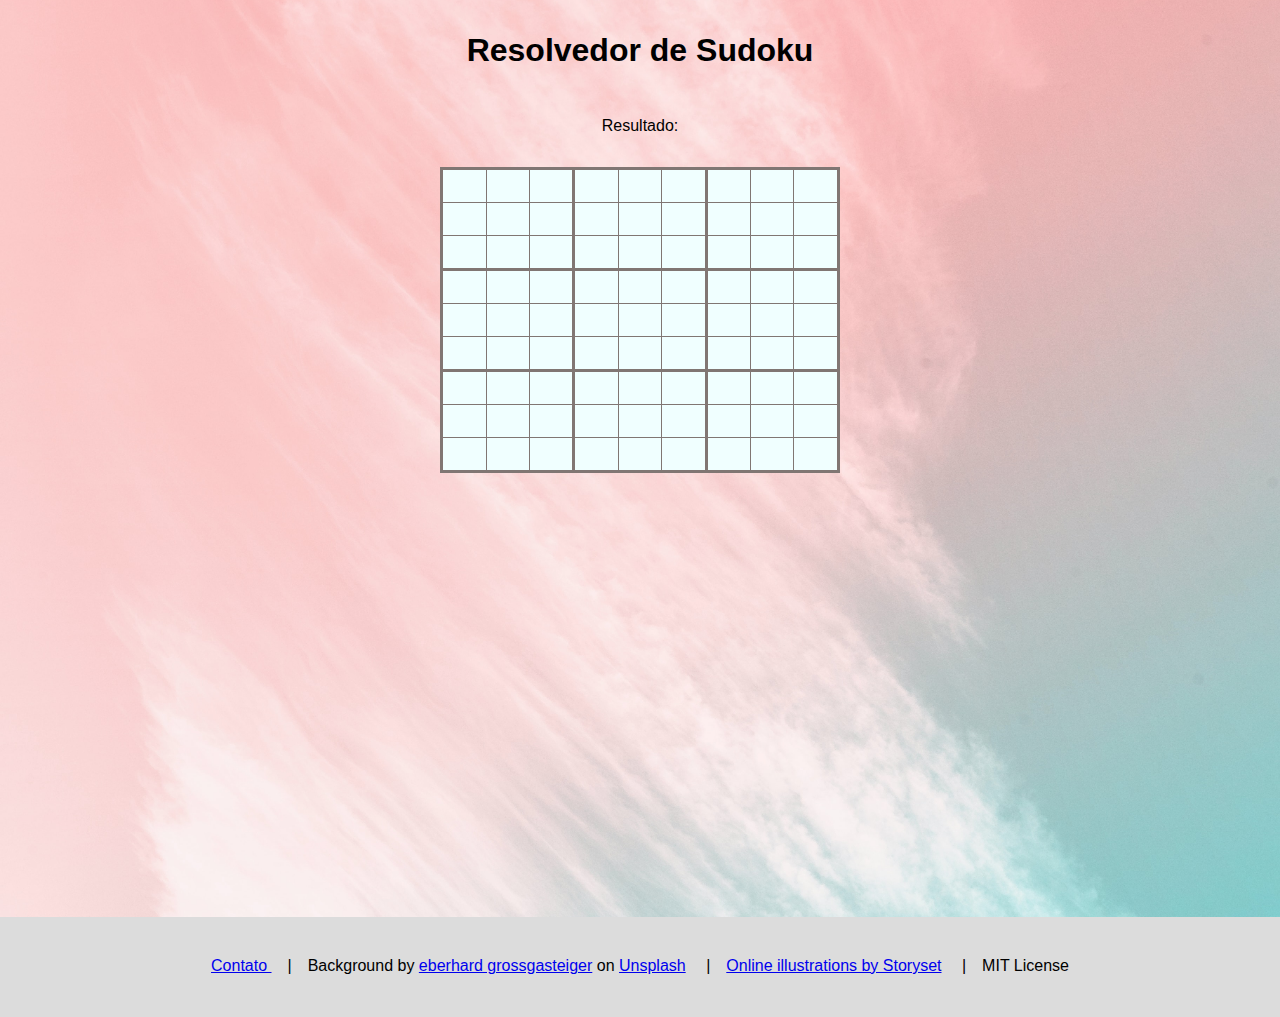
<file: fundamentosWeb/resolvedor_sudoku/resolucao.html>
<!DOCTYPE html>
<html lang="pt-br">

<head>
    <meta charset="UTF-8">
    <meta http-equiv="X-UA-Compatible" content="IE=edge">
    <meta name="viewport" content="width=device-width, initial-scale=1.0">
    <title>Resolvedor de Sudoku</title>
    <link rel="stylesheet" type="text/css" href="assets/css/main_style.css" title="Estilos principais" />
</head>

<body class="fundo">
    <header>
        <h1>Resolvedor de Sudoku</h1>
    </header>
    <div id="wrapper">
        <div class="container body-content">
            <p class="textoCentralizado">Resultado:</p>

            <!-- Grid Sudoku -->
            <table width="400" heidth="400">
                <tbody>
                    <tr>
                        <td>
                        </td>
                        <td>
                        </td>
                        <td>
                        </td>
                        <td>
                        </td>
                        <td>
                        </td>
                        <td>
                        </td>
                        <td>
                        </td>
                        <td>
                        </td>
                        <td>
                        </td>
                    </tr>
                    <tr>
                        <td>
                        </td>
                        <td>
                        </td>
                        <td>
                        </td>
                        <td>
                        </td>
                        <td>
                        </td>
                        <td>
                        </td>
                        <td>
                        </td>
                        <td>
                        </td>
                        <td>
                        </td>
                    </tr>
                    <tr>
                        <td>
                        </td>
                        <td>
                        </td>
                        <td>
                        </td>
                        <td>
                        </td>
                        <td>
                        </td>
                        <td>
                        </td>
                        <td>
                        </td>
                        <td>
                        </td>
                        <td>
                        </td>
                    </tr>
                    <tr>
                        <td>
                        </td>
                        <td>
                        </td>
                        <td>
                        </td>
                        <td>
                        </td>
                        <td>
                        </td>
                        <td>
                        </td>
                        <td>
                        </td>
                        <td>
                        </td>
                        <td>
                        </td>
                    </tr>
                    <tr>
                        <td>
                        </td>
                        <td>
                        </td>
                        <td>
                        </td>
                        <td>
                        </td>
                        <td>
                        </td>
                        <td>
                        </td>
                        <td>
                        </td>
                        <td>
                        </td>
                        <td>
                        </td>
                    </tr>
                    <tr>
                        <td>
                        </td>
                        <td>
                        </td>
                        <td>
                        </td>
                        <td>
                        </td>
                        <td>
                        </td>
                        <td>
                        </td>
                        <td>
                        </td>
                        <td>
                        </td>
                        <td>
                        </td>
                    </tr>
                    <tr>
                        <td>
                        </td>
                        <td>
                        </td>
                        <td>
                        </td>
                        <td>
                        </td>
                        <td>
                        </td>
                        <td>
                        </td>
                        <td>
                        </td>
                        <td>
                        </td>
                        <td>
                        </td>
                    </tr>
                    <tr>
                        <td>
                        </td>
                        <td>
                        </td>
                        <td>
                        </td>
                        <td>
                        </td>
                        <td>
                        </td>
                        <td>
                        </td>
                        <td>
                        </td>
                        <td>
                        </td>
                        <td>
                        </td>
                    </tr>
                    <tr>
                        <td>
                        </td>
                        <td>
                        </td>
                        <td>
                        </td>
                        <td>
                        </td>
                        <td>
                        </td>
                        <td>
                        </td>
                        <td>
                        </td>
                        <td>
                        </td>
                        <td>
                        </td>
                    </tr>
                </tbody>
            </table>

            <!-- Pendências: colocar botão de voltar (form preenchido) e novo jogo(form vazio) -->

        </div>
        <footer>
            <p class="linhaRodape"><a href="contato.html">Contato
                </a>&emsp;|&emsp;Background by <a
                    href="https://unsplash.com/@eberhardgross?utm_source=unsplash&utm_medium=referral&utm_content=creditCopyText">eberhard
                    grossgasteiger</a> on <a
                    href="https://unsplash.com/backgrounds/colors?utm_source=unsplash&utm_medium=referral&utm_content=creditCopyText">Unsplash</a>
                &emsp;|&emsp;<a href="https://storyset.com/online">Online illustrations by Storyset</a>
                &emsp;|&emsp;MIT License</p>
        </footer>
    </div>

</body>

</html>
</file>
<file: bootstrap/casual_cosplay/assets/css/style.css>
.navbar-custom {
    background-color: #e1d4d3!important;
}

.navbar-custom .navbar-brand {
    color: #1a515c!important;
}

.titulo{
    color: #1a515c;
}

footer{
    background-color: #e1d4d3;
}
</file>
<file: fundamentosWeb/resolvedor_sudoku/assets/css/main_style.css>
@media screen {

  html, body {
    font-family: Arial, Helvetica, sans-serif;
    margin: 0;
    padding: 0;
    height: 100%;
  }

  body.fundo {
    background-repeat: no-repeat;
    background-size: cover;
    background-position: center;
    background-attachment: fixed;
    background-image: url(../img/eberhard-grossgasteiger-S-2Ukb_VqpA-unsplash.jpg);
  
  }

  header {
    margin-top: 2em;
    margin-bottom: 3em;
    text-align: center;
  }

  #wrapper {
    min-height: 100%;
    position: relative;
  }

  div.body-content {
    /** Altura do rodapé tem que ser igual ao padding-bottom dessa div para o rodapé ser responsivo **/
    padding-bottom: 100px;
    
  }

  .container.sudoku{
    display: flex;
    flex-flow: column wrap;
    justify-content: center;
  }

  .container.contato{
    display: flex;
    flex-flow: row wrap;
    justify-content: center;
  }

  .animated {
    height: auto;
    width: 20em;
    padding-top: 25%;

    
  }

  p.textoCentralizado {
    text-align: center;
  }

   /** Grid do Sudoku **/
  table {
    margin: 2em auto;
    border-collapse: collapse;
    color: rgb(128, 118, 115);
    background-color: azure;
  }

  td {
    height: 30px;
    width: 30px;
    border: 1px solid;
    text-align: center;
  }

  td:first-child {
    border-left: solid;
  }

  td:nth-child(3n) {
    border-right: solid;
  }

  tr:first-child {
    border-top: solid;
  }

  tr:nth-child(3n) td {
    border-bottom: solid;
  }

  /** Formulário de contato **/
  #formularioContato {
    padding-top: 2em;
  
  }
  .campo {
    margin-bottom: 1em;
  }

  .campo label {
    margin-bottom: 0.2em;
    color: black;
    display: block; /**Quebra de linha entre label e input**/
  }

  .campo input[type="text"], .campo input[type="email"], .campo textarea {
    padding: 0.2em;
    border: 0;
    box-shadow: 2px 2px 2px rgba(0, 0, 0, 0.2);
    display: flex;
  }

  .botoes {
    text-align: center;
  }

  input.botaoEnviar {
    margin: 1em auto;
    color: rgb(231, 35, 35);
  }

  div.voltar{
    padding-top: 2em;
  }

  /** Rodapé **/
  footer {
    background-color: gainsboro;
    width: 100%;
    height: 100px;
    position: absolute;
    bottom: 0;
    left: 0;
  }

  p.linhaRodape {
    text-align: center;
    margin: 0;
    width: 100%;
    height: 60px;
    position: absolute;
    bottom: 0;
    left: 0;
  }

  a:visited {
    color: blueviolet;
  }
}
</file>
